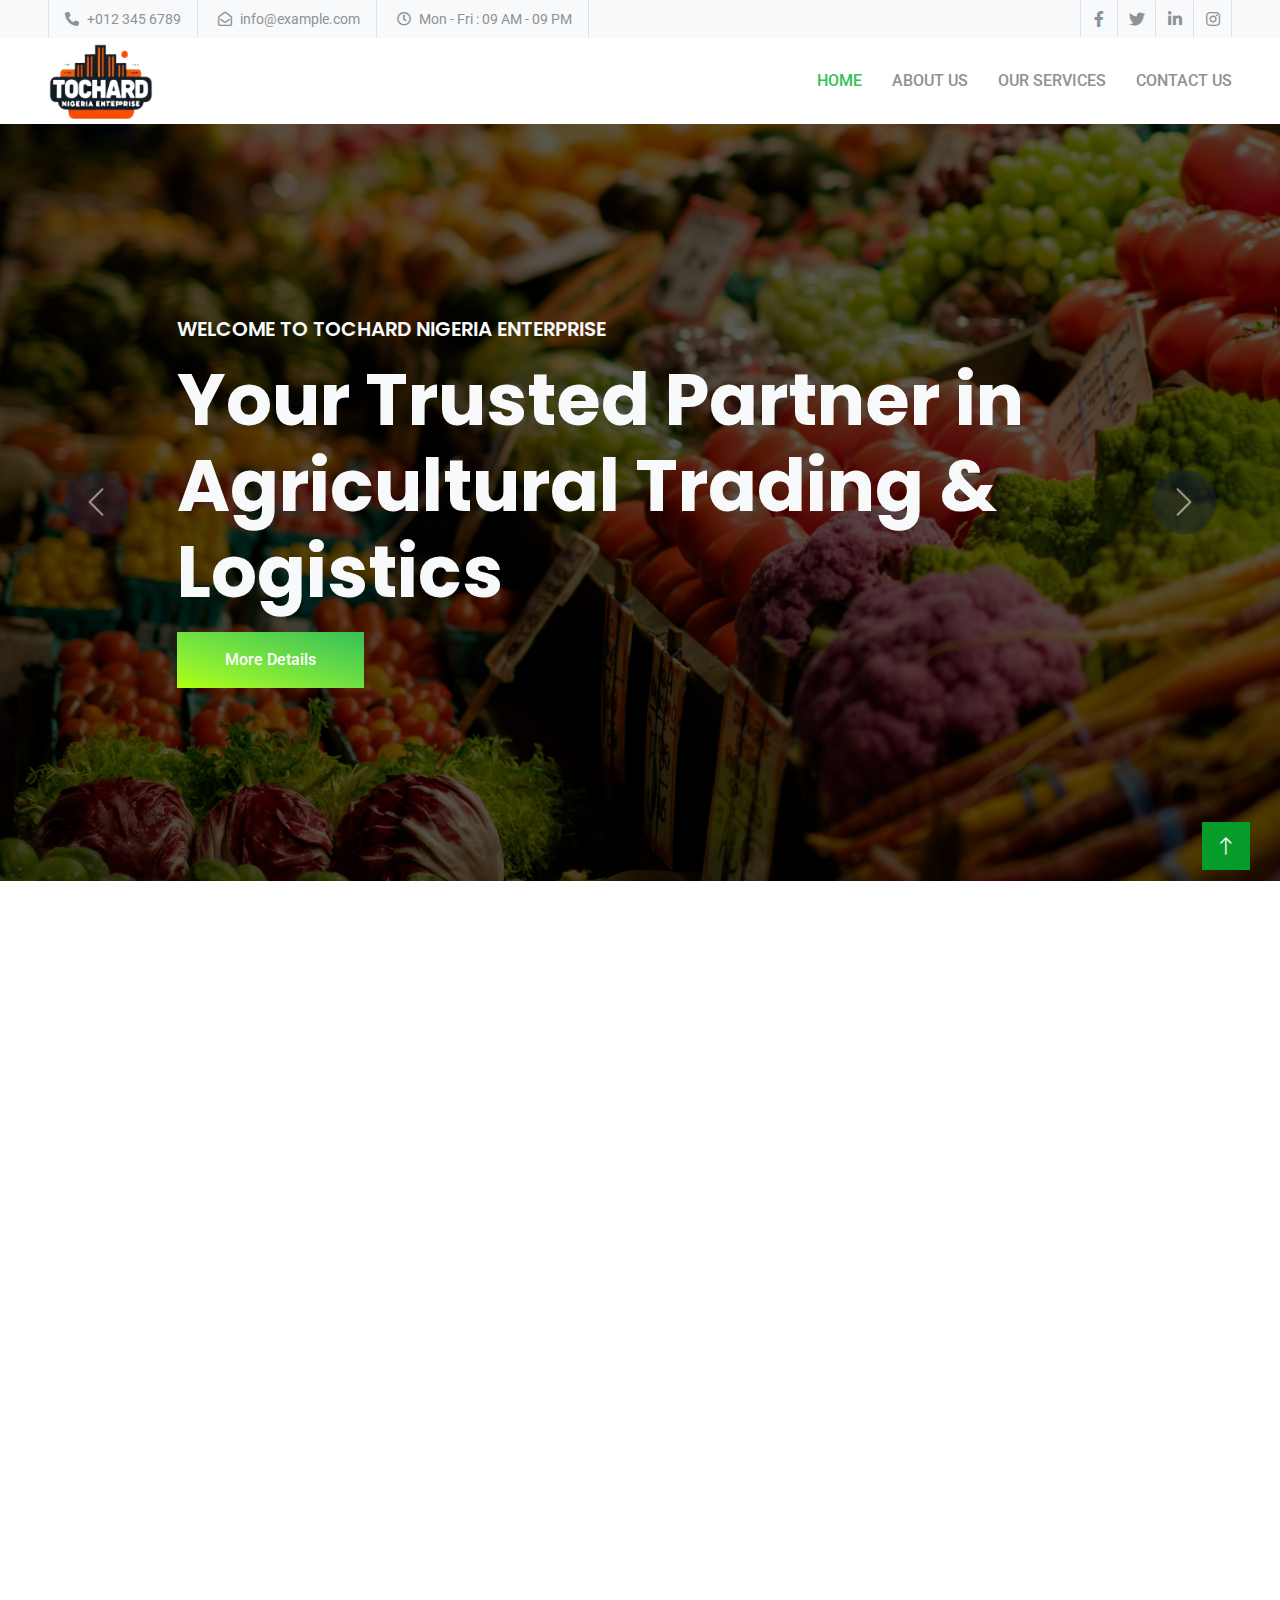
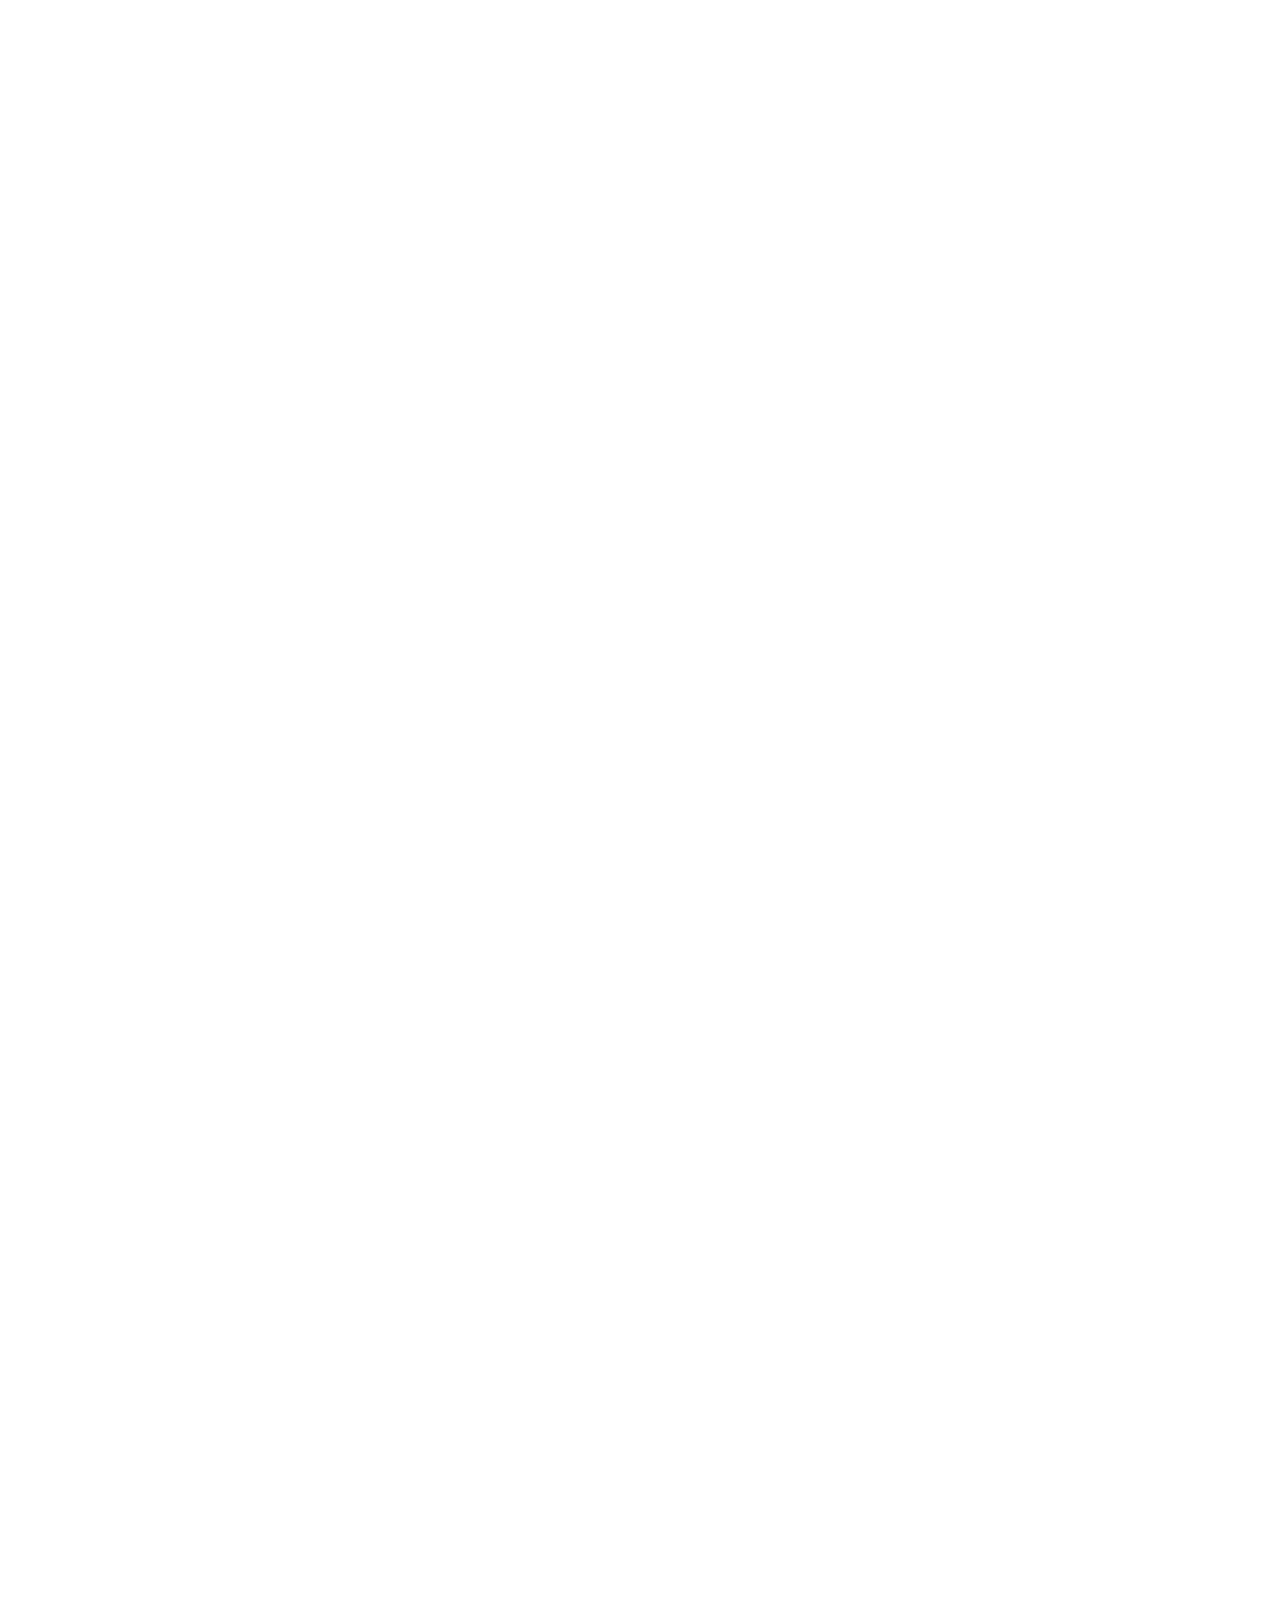
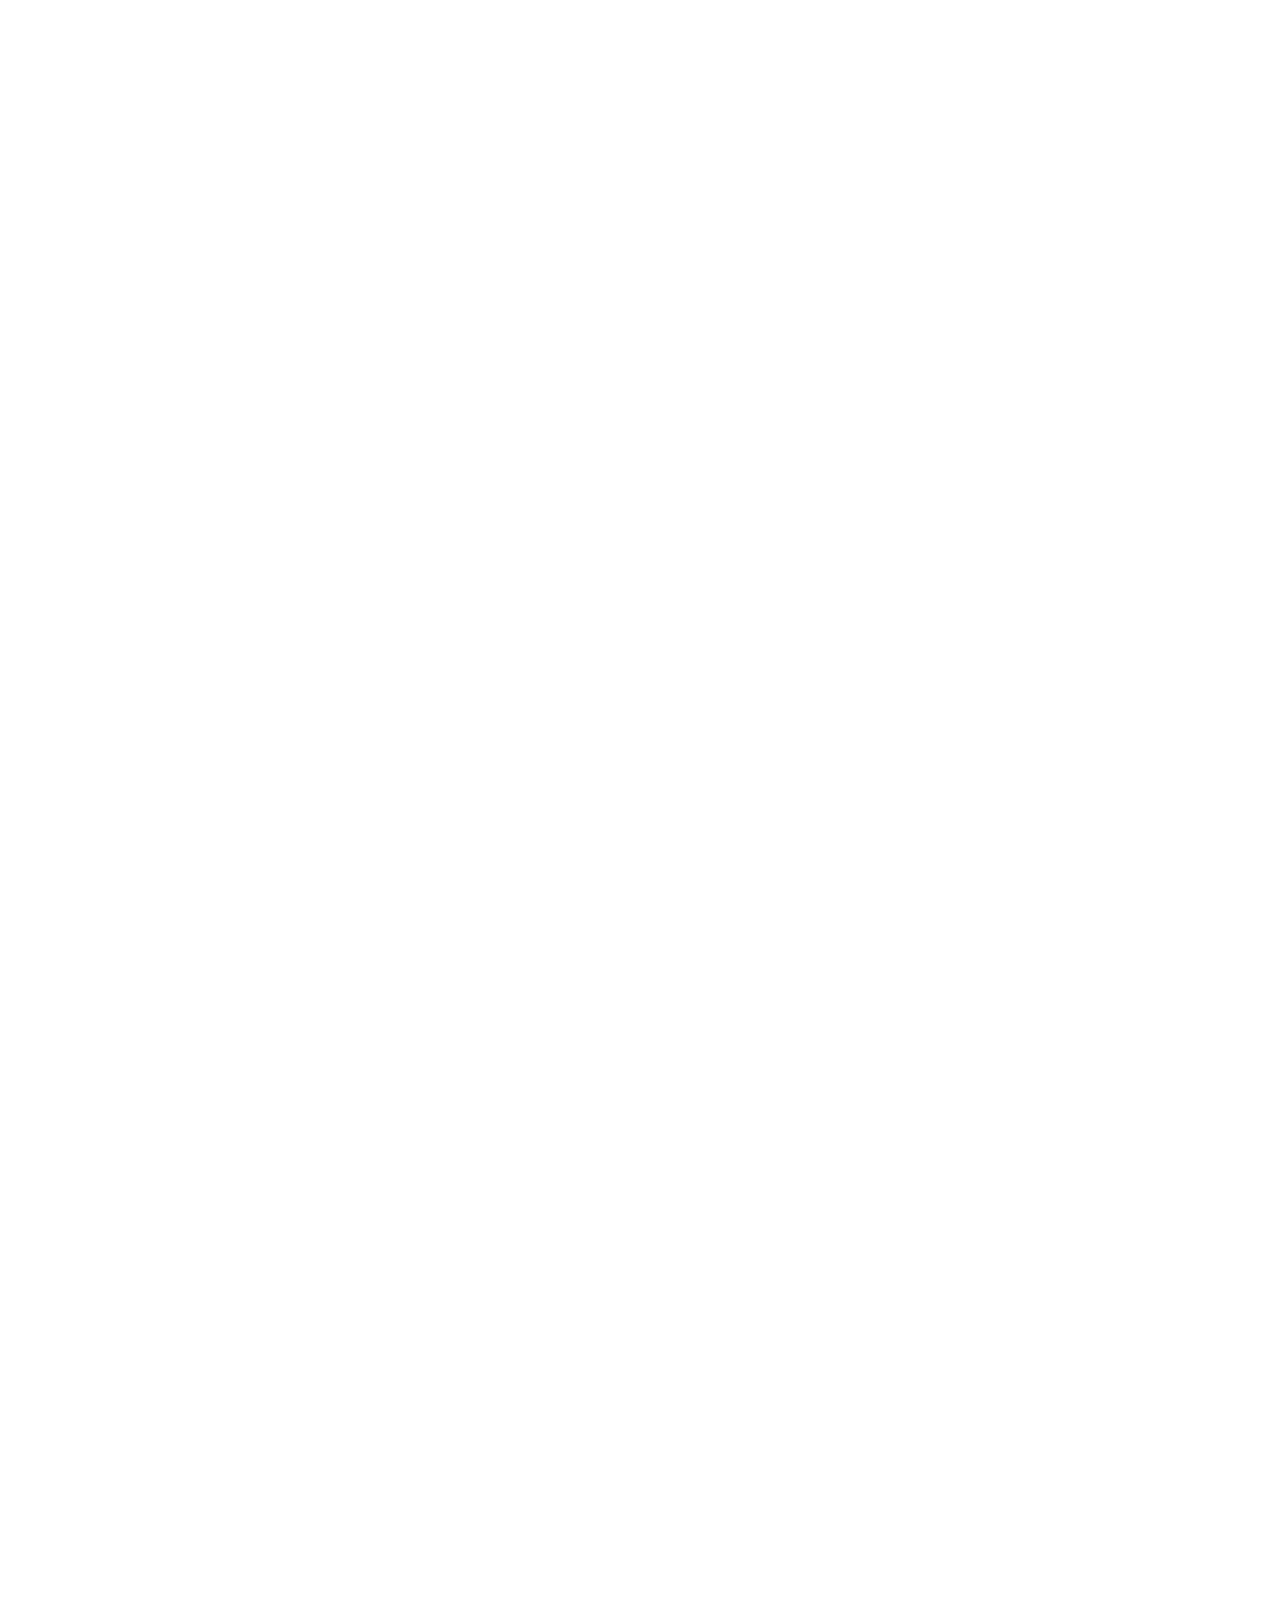
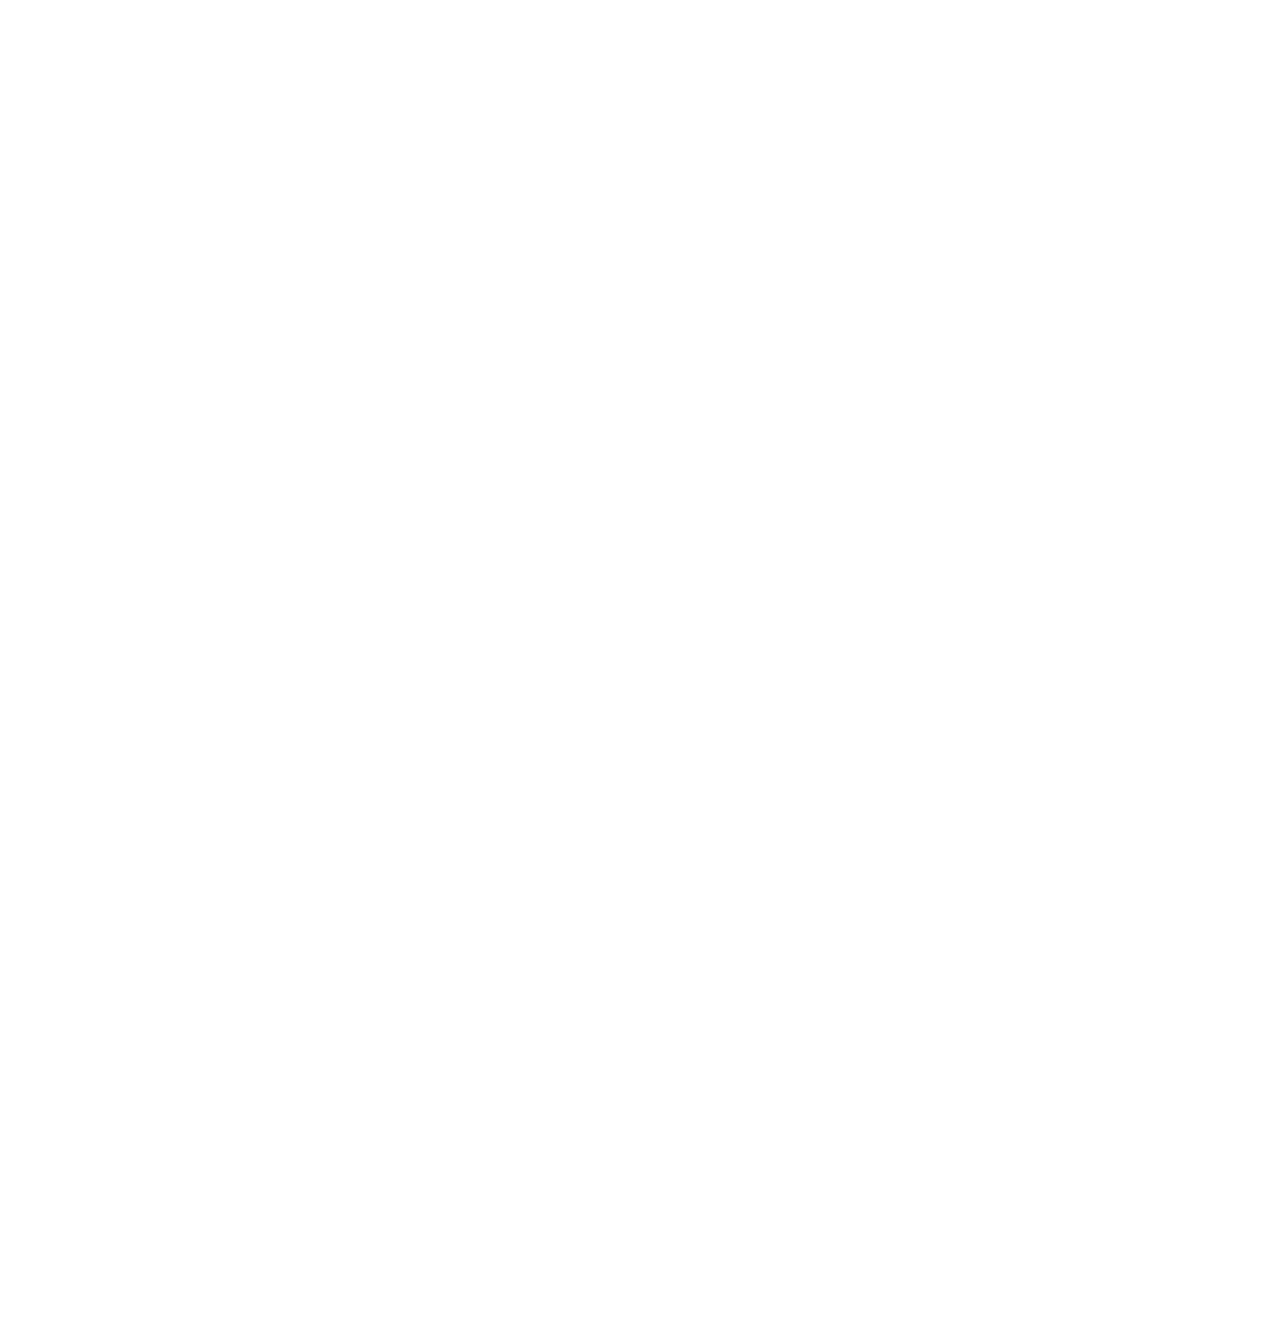
<file: index.html>
<!DOCTYPE html>
<html lang="en">
  <head>
    <meta charset="utf-8" />
    <title>Tochard Nigeria Enterprise</title>
    <meta content="width=device-width, initial-scale=1.0" name="viewport" />
    <meta content="" name="keywords" />
    <meta content="" name="description" />

    <!-- Favicon -->
    <link href="img/favicon.ico" rel="icon" />

    <!-- Google Web Fonts -->
    <link rel="preconnect" href="https://fonts.googleapis.com" />
    <link rel="preconnect" href="https://fonts.gstatic.com" crossorigin />
    <link
      href="https://fonts.googleapis.com/css2?family=Roboto:wght@400;500&family=Poppins:wght@600;700&display=swap"
      rel="stylesheet"
    />

    <!-- Icon Font Stylesheet -->
    <link
      href="https://cdnjs.cloudflare.com/ajax/libs/font-awesome/5.10.0/css/all.min.css"
      rel="stylesheet"
    />
    <link
      href="https://cdn.jsdelivr.net/npm/bootstrap-icons@1.4.1/font/bootstrap-icons.css"
      rel="stylesheet"
    />

    <!-- Libraries Stylesheet -->
    <link href="lib/animate/animate.min.css" rel="stylesheet" />
    <link href="lib/owlcarousel/assets/owl.carousel.min.css" rel="stylesheet" />

    <!-- Customized Bootstrap Stylesheet -->
    <link href="css/bootstrap.min.css" rel="stylesheet" />

    <!-- Template Stylesheet -->
    <link href="css/style.css" rel="stylesheet" />
  </head>

  <body>
    <!-- Spinner Start -->
    <!-- <div
      id="spinner"
      class="show bg-white position-fixed translate-middle w-100 vh-100 top-50 start-50 d-flex align-items-center justify-content-center"
    >
      <div class="spinner-grow text-primary" role="status"></div>
    </div> -->
    <!-- Spinner End -->

    <!-- Topbar Start -->
    <div class="container-fluid bg-light p-0">
      <div class="row gx-0 d-none d-lg-flex">
        <div class="col-lg-7 px-5 text-start">
          <div
            class="h-100 d-inline-flex align-items-center border-start border-end px-3"
          >
            <small class="fa fa-phone-alt me-2"></small>
            <small>+012 345 6789</small>
          </div>
          <div class="h-100 d-inline-flex align-items-center border-end px-3">
            <small class="far fa-envelope-open me-2"></small>
            <small>info@example.com</small>
          </div>
          <div class="h-100 d-inline-flex align-items-center border-end px-3">
            <small class="far fa-clock me-2"></small>
            <small>Mon - Fri : 09 AM - 09 PM</small>
          </div>
        </div>
        <div class="col-lg-5 px-5 text-end">
          <div class="h-100 d-inline-flex align-items-center">
            <a class="btn btn-square border-end border-start" href=""
              ><i class="fab fa-facebook-f"></i
            ></a>
            <a class="btn btn-square border-end" href=""
              ><i class="fab fa-twitter"></i
            ></a>
            <a class="btn btn-square border-end" href=""
              ><i class="fab fa-linkedin-in"></i
            ></a>
            <a class="btn btn-square border-end" href=""
              ><i class="fab fa-instagram"></i
            ></a>
          </div>
        </div>
      </div>
    </div>
    <!-- Topbar End -->

    <!-- Navbar Start -->
    <nav
      class="navbar navbar-expand-lg bg-white navbar-light sticky-top px-4 px-lg-5 py-lg-0"
    >
      <a href="index.html" class="navbar-brand d-flex align-items-center">
        <h1 class="m-0">
          <img src="./img/logo.png" class="logo"/>
        </h1>
      </a>
      <button
        type="button"
        class="navbar-toggler"
        data-bs-toggle="collapse"
        data-bs-target="#navbarCollapse"
      >
        <span class="navbar-toggler-icon"></span>
      </button>
      <div class="collapse navbar-collapse" id="navbarCollapse">
        <div class="navbar-nav ms-auto py-3 py-lg-0">
          <a href="index.html" class="nav-item nav-link active">Home</a>
          <a href="about.html" class="nav-item nav-link">About Us</a>
          <a href="service.html" class="nav-item nav-link">Our Services</a>
          <!-- <div class="nav-item dropdown">
            <a
              href="#"
              class="nav-link dropdown-toggle"
              data-bs-toggle="dropdown"
              >Pages</a
            >
            <div class="dropdown-menu bg-light m-0">
              <a href="feature.html" class="dropdown-item">Features</a>
              <a href="appointment.html" class="dropdown-item">Appointment</a>
              <a href="team.html" class="dropdown-item">Our Team</a>
              <a href="testimonial.html" class="dropdown-item">Testimonial</a>
              <a href="404.html" class="dropdown-item">404 Page</a>
            </div>
          </div> -->
          <a href="contact.html" class="nav-item nav-link">Contact Us</a>
        </div>
      </div>
    </nav>
    <!-- Navbar End -->

    <!-- Carousel Start -->
    <div class="container-fluid p-0 mb-5 wow fadeIn" data-wow-delay="0.1s">
      <div id="header-carousel" class="carousel slide" data-bs-ride="carousel">
        <div class="carousel-inner">
          <div class="carousel-item active">
            <img class="w-100" src="img/carousel-1.jpg" alt="Image" />
            <div class="carousel-caption">
              <div class="container">
                <div class="row justify-content-center">
                  <div class="col-12 col-lg-10">
                    <h5
                      class="text-light text-uppercase mb-3 animated slideInDown"
                    >
                      Welcome to Tochard Nigeria Enterprise
                    </h5>
                    <h1 class="display-2 text-light mb-3 animated slideInDown">
                      Your Trusted Partner in Agricultural Trading & Logistics
                    </h1>
                    <a href="" class="btn btn-primary py-3 px-5 my-button"
                      >More Details</a
                    >
                  </div>
                </div>
              </div>
            </div>
          </div>
          <div class="carousel-item">
            <img class="w-100" src="img/carousel-2.jpg" alt="Image" />
            <div class="carousel-caption">
              <div class="container">
                <div class="row justify-content-center">
                  <div class="col-12 col-lg-10">
                    <h5
                      class="text-light text-uppercase mb-3 animated slideInDown"
                    >
                      Welcome to Tochard Nigeria Enterprise
                    </h5>
                    <h1 class="display-2 text-light mb-3 animated slideInDown">
                      Quality-Driven Procurement and Logistics Solutions in Agriculture
                    </h1>
                    <a href="" class="btn btn-primary py-3 px-5 my-button"
                      >More Details</a
                    >
                  </div>
                </div>
              </div>
            </div>
          </div>
        </div>
        <button
          class="carousel-control-prev"
          type="button"
          data-bs-target="#header-carousel"
          data-bs-slide="prev"
        >
          <span class="carousel-control-prev-icon" aria-hidden="true"></span>
          <span class="visually-hidden">Previous</span>
        </button>
        <button
          class="carousel-control-next"
          type="button"
          data-bs-target="#header-carousel"
          data-bs-slide="next"
        >
          <span class="carousel-control-next-icon" aria-hidden="true"></span>
          <span class="visually-hidden">Next</span>
        </button>
      </div>
    </div>
    <!-- Carousel End -->

    <!-- About Start -->
    <div class="container-xxl py-5">
      <div class="container">
        <div class="row g-5">
          <div class="col-lg-6 wow fadeInUp" data-wow-delay="0.1s">
            <div
              class="position-relative overflow-hidden ps-5 pt-5 h-100"
              style="min-height: 400px"
            >
              <img
                class="position-absolute w-100 h-100"
                src="img/selling.jpg"
                alt=""
                style="object-fit: cover"
              />
              <div
                class="position-absolute top-0 start-0 bg-white pe-3 pb-3"
                style="width: 200px; height: 200px"
              >
                <div
                  class="d-flex flex-column justify-content-center text-center bg-primary h-100 p-3 bg-gradient"
                >
                  <h1 class="text-white">>500</h1>
                  <h4 class="text-white">Customers</h4>
                </div>
              </div>
            </div>
          </div>
          <div class="col-lg-6 wow fadeInUp" data-wow-delay="0.5s">
            <div class="h-100">
              <div class="border-start border-5 border-primary ps-4 mb-5 border-primary-new">
                <h6 class="text-body text-uppercase mb-2">About Us</h6>
                <h1 class="display-6 mb-0">
                  Bringing Quality Agricultural Products and Logistics Together
                </h1>
              </div>
              <p>
                Tochard Nigeria Enterprise is a business that engages in various trading and logistics operations. The company primarily deals with the procurement and sale of agricultural products like cassava and is exploring opportunities in the cocoa industry.
              </p>
              <p class="mb-4">
                In addition to trading, Tochard handles logistics, including managing transportation and overseeing field officers who ensure the quality and delivery of go
              </p>
              <div class="border-top mt-4 pt-4">
                <div class="row g-4">
                  <div class="col-sm-4 d-flex wow fadeIn" data-wow-delay="0.1s">
                    <i
                      class="fa fa-check fa-2x text-primary flex-shrink-0 me-3"
                    ></i>
                    <h6 class="mb-0">Ontime at services</h6>
                  </div>
                  <div class="col-sm-4 d-flex wow fadeIn" data-wow-delay="0.3s">
                    <i
                      class="fa fa-check fa-2x text-primary flex-shrink-0 me-3"
                    ></i>
                    <h6 class="mb-0">24/7 hours services</h6>
                  </div>
                  <div class="col-sm-4 d-flex wow fadeIn" data-wow-delay="0.5s">
                    <i
                      class="fa fa-check fa-2x text-primary flex-shrink-0 me-3"
                    ></i>
                    <h6 class="mb-0">Verified professionals</h6>
                  </div>
                </div>
              </div>
            </div>
          </div>
        </div>
      </div>
    </div>
    <!-- About End -->

    <!-- Facts Start -->
    <div class="container-fluid my-5 p-0">
      <div class="row g-0">
        <div class="col-xl-3 col-sm-6 wow fadeIn" data-wow-delay="0.1s">
          <div class="position-relative">
            <img class="img-fluid w-100 fact-image" src="img/argriculture.jpg" alt="" />
            <div class="facts-overlay">
              <h1 class="display-1">01</h1>
              <h4 class="text-white mb-3">Agriculture</h4>
              <!-- <p class="text-white">
                Aliqu diam amet diam et eos erat ipsum lorem stet lorem sit
                clita duo justo erat amet
              </p> -->
            </div>
          </div>
        </div>
        <div class="col-xl-3 col-sm-6 wow fadeIn" data-wow-delay="0.3s">
          <div class="position-relative">
            <img class="img-fluid w-100 fact-image" src="img/logistics.jpg" alt="" />
            <div class="facts-overlay">
              <h1 class="display-1">02</h1>
              <h4 class="text-white mb-3">Logistics</h4>
              <!-- <p class="text-white">
                Aliqu diam amet diam et eos erat ipsum lorem stet lorem sit
                clita duo justo erat amet
              </p> -->
            </div>
          </div>
        </div>
        <div class="col-xl-3 col-sm-6 wow fadeIn" data-wow-delay="0.5s">
          <div class="position-relative">
            <img class="img-fluid w-100 fact-image" src="img/selling.jpg" alt="" />
            <div class="facts-overlay">
              <h1 class="display-1">03</h1>
              <h4 class="text-white mb-3">Selling</h4>
              <!-- <p class="text-white">
                Aliqu diam amet diam et eos erat ipsum lorem stet lorem sit
                clita duo justo erat amet
              </p> -->
            </div>
          </div>
        </div>
        <div class="col-xl-3 col-sm-6 wow fadeIn" data-wow-delay="0.7s">
          <div class="position-relative">
            <img class="img-fluid w-100 fact-image" src="img/buying.jpg" alt="" />
            <div class="facts-overlay">
              <h1 class="display-1">04</h1>
              <h4 class="text-white mb-3">Buying</h4>
              <!-- <p class="text-white">
                Aliqu diam amet diam et eos erat ipsum lorem stet lorem sit
                clita duo justo erat amet
              </p> -->
            </div>
          </div>
        </div>
      </div>
    </div>
    <!-- Facts End -->

    <!-- Features Start -->
    <div class="container-xxl py-5">
      <div class="container">
        <div class="row g-5">
          <div class="col-lg-6 wow fadeInUp" data-wow-delay="0.1s">
            <div class="border-start border-5 border-primary ps-4 mb-5">
              <h6 class="text-body text-uppercase mb-2">Why Choose Us!</h6>
              <h1 class="display-6 mb-0">
                Our Specialization And Company Features
              </h1>
            </div>
            <p class="mb-5">
             
At Tochard Nigeria Enterprise, we are dedicated to solving hunger and fostering sustainable growth by bridging the gap between farmers and consumers. Through our innovative approach to sourcing and delivering quality farm produce, we ensure access to essential food items while empowering local agricultural communities.

            </p>
            <div class="row gy-5 gx-4">
              <div class="col-sm-6 wow fadeIn" data-wow-delay="0.1s">
                <div class="d-flex align-items-center mb-3">
                  <i
                    class="fa fa-check fa-2x text-primary flex-shrink-0 me-3"
                  ></i>
                  <h6 class="mb-0">Tackling Hunger Through Agriculture</h6>
                </div>
                <span
                  >Our mission is to contribute to food security by ensuring the availability and accessibility of high-quality farm produce.                  </span
                >
              </div>
              <div class="col-sm-6 wow fadeIn" data-wow-delay="0.2s">
                <div class="d-flex align-items-center mb-3">
                  <i
                    class="fa fa-check fa-2x text-primary flex-shrink-0 me-3"
                  ></i>
                  <h6 class="mb-0">Comprehensive Agricultural Services</h6>
                </div>
                <span
                  >We provide end-to-end solutions that integrate sourcing, supply, and delivery of farm produce across Nigeria.
                  </span
                >
              </div>
              <div class="col-sm-6 wow fadeIn" data-wow-delay="0.3s">
                <div class="d-flex align-items-center mb-3">
                  <i
                    class="fa fa-check fa-2x text-primary flex-shrink-0 me-3"
                  ></i>
                  <h6 class="mb-0">Unmatched Expertise</h6>
                </div>
                <span
                  >With years of experience in agriculture, we deliver tailored solutions that address critical challenges in the food supply chain.
                  </span
                >
              </div>
              <div class="col-sm-6 wow fadeIn" data-wow-delay="0.4s">
                <div class="d-flex align-items-center mb-3">
                  <i
                    class="fa fa-check fa-2x text-primary flex-shrink-0 me-3"
                  ></i>
                  <h6 class="mb-0">Customer-Centric Approach</h6>
                </div>
                <span
                  >Building long-term relationships is at the heart of our operations. We prioritize transparency, reliability, and exceeding client expectations.
                  </span
                >
              </div>
              <div class="col-sm-6 wow fadeIn" data-wow-delay="0.1s">
                <div class="d-flex align-items-center mb-3">
                  <i
                    class="fa fa-check fa-2x text-primary flex-shrink-0 me-3"
                  ></i>
                  <h6 class="mb-0">Affordable and Sustainable Solutions</h6>
                </div>
                <span
                  >Our services are designed to maximize value for our clients while promoting eco-friendly and sustainable practices.</span
                >
              </div>
            </div>
          </div>
          <div class="col-lg-6 wow fadeInUp" data-wow-delay="0.5s">
            <div
              class="position-relative overflow-hidden ps-5 pt-5 h-100"
              style="min-height: 400px"
            >
              <img
                class="position-absolute w-100 h-100"
                src="img/feature.jpg"
                alt=""
                style="object-fit: cover"
              />
              <div
                class="position-absolute top-0 start-0 bg-white pe-3 pb-3"
                style="width: 200px; height: 200px"
              >
                <div
                  class="d-flex flex-column justify-content-center text-center bg-primary h-100 p-3 bg-gradient"
                >
                  <h1 class="text-white">25</h1>
                  <h2 class="text-white">Years</h2>
                  <h5 class="text-white mb-0">Experience</h5>
                </div>
              </div>
            </div>
          </div>
        </div>
      </div>
    </div>
    <!-- Features End -->

    <!-- Service Start -->
    <div class="container-xxl py-5">
      <div class="container">
        <div class="row g-5 align-items-end mb-5">
          <div class="col-lg-6 wow fadeInUp" data-wow-delay="0.1s">
            <div class="border-start border-5 border-primary ps-4">
              <h6 class="text-body text-uppercase mb-2">Our Services</h6>
              <h1 class="display-6 mb-0">
                Agricultural Trading and Logistics Solutions
              </h1>
            </div>
          </div>
          <!-- <div class="col-lg-6 text-lg-end wow fadeInUp" data-wow-delay="0.3s">
            <a class="btn btn-primary py-3 px-5" href="">More Services</a>
          </div> -->
        </div>
        <div class="row g-4">
          <div class="col-lg-4 col-md-6 wow fadeInUp" data-wow-delay="0.1s">
            <div class="service-item bg-light overflow-hidden h-100">
              <img class="img-fluid service-image" src="img/service-1.jpg" alt="" />
              <div class="service-text position-relative text-center h-100 p-4">
                <h5 class="mb-3">Farm Produce Sourcing and Supply</h5>
                <p>
                  Partnering with local farmers to source and deliver high-quality staples such as cassava, yams, and other essential crops, ensuring food security and availability.
                </p>
                <a class="small" href=""
                  >READ MORE<i class="fa fa-arrow-right ms-3"></i
                ></a>
              </div>
            </div>
          </div>
          <div class="col-lg-4 col-md-6 wow fadeInUp" data-wow-delay="0.3s">
            <div class="service-item bg-light overflow-hidden h-100">
              <img class="img-fluid service-image" src="img/service-2.jpg" alt="" />
              <div class="service-text position-relative text-center h-100 p-4">
                <h5 class="mb-3">Consultation and Advisory</h5>
                <p>
                  Offering expert insights to optimize agricultural processes and supply chain operations, driving growth for farmers and businesses alike.
                </p>
                <a class="small" href=""
                  >READ MORE<i class="fa fa-arrow-right ms-3"></i
                ></a>
              </div>
            </div>
          </div>
        </div>
      </div>
    </div>
    <!-- Service End -->

    <!-- Appointment Start -->
    <div
      class="container-fluid appointment my-5 py-5 wow fadeIn"
      data-wow-delay="0.1s"
    >
      <div class="container py-5">
        <div class="row g-5">
          <div class="col-lg-5 col-md-6 wow fadeIn" data-wow-delay="0.3s">
            <div class="border-start border-5 border-primary ps-4 mb-5">
              <h6 class="text-white text-uppercase mb-2">Appointment</h6>
              <h1 class="display-6 text-white mb-0">
                A Company Involved In Agricultural Trading & Logistics
              </h1>
            </div>
            <p class="text-white mb-0">
              Feel free to reach out or send us a message here. We're always happy to connect! 📩
            </p>
          </div>
          <div class="col-lg-7 col-md-6 wow fadeIn" data-wow-delay="0.5s">
            <form>
              <div class="row g-3">
                <div class="col-sm-6">
                  <div class="form-floating">
                    <input
                      type="text"
                      class="form-control bg-dark border-0"
                      id="gname"
                      placeholder="Gurdian Name"
                    />
                    <label for="gname">Your Name</label>
                  </div>
                </div>
                <div class="col-sm-6">
                  <div class="form-floating">
                    <input
                      type="email"
                      class="form-control bg-dark border-0"
                      id="gmail"
                      placeholder="Gurdian Email"
                    />
                    <label for="gmail">Your Email</label>
                  </div>
                </div>
                <div class="col-sm-6">
                  <div class="form-floating">
                    <input
                      type="text"
                      class="form-control bg-dark border-0"
                      id="cname"
                      placeholder="Child Name"
                    />
                    <label for="cname">Your Mobile</label>
                  </div>
                </div>
                <div class="col-sm-6">
                  <div class="form-floating">
                    <input
                      type="text"
                      class="form-control bg-dark border-0"
                      id="cage"
                      placeholder="Child Age"
                    />
                    <label for="cage">Service Type</label>
                  </div>
                </div>
                <div class="col-12">
                  <div class="form-floating">
                    <textarea
                      class="form-control bg-dark border-0"
                      placeholder="Leave a message here"
                      id="message"
                      style="height: 100px"
                    ></textarea>
                    <label for="message">Message</label>
                  </div>
                </div>
                <div class="col-12">
                  <button class="btn btn-primary w-100 py-3" type="submit">
                    Get Appointment
                  </button>
                </div>
              </div>
            </form>
          </div>
        </div>
      </div>
    </div>
    <!-- Appointment End -->

    <!-- Team Start -->
    <div class="container-xxl py-5">
      <div class="container">
        <div class="row g-5 align-items-end mb-5">
          <div class="col-lg-6 wow fadeInUp" data-wow-delay="0.1s">
            <div class="border-start border-5 border-primary ps-4">
              <h6 class="text-body text-uppercase mb-2">Our Team</h6>
              <h1 class="display-6 mb-0">Our Expert Worker</h1>
            </div>
          </div>
          <div class="col-lg-6 wow fadeInUp" data-wow-delay="0.3s">
            <!-- <p class="mb-0">
              Tempor erat elitr rebum at clita. Diam dolor diam ipsum sit. Aliqu
              diam amet diam et eos. Clita erat ipsum et lorem et sit, sed stet
              lorem sit clita duo justo magna dolore erat amet
            </p> -->
          </div>
        </div>
        <div class="row g-4">
          <div class="col-lg-4 col-md-6 wow fadeInUp" data-wow-delay="0.1s">
            <div class="team-item position-relative">
              <img class="img-fluid team-image" src="img/team-1.jpg" alt="" />
              <div class="team-text bg-white p-4">
                <h5>Dr. Charles Oladeinde</h5>
                <span>Financial director</span>
              </div>
            </div>
          </div>
          <div class="col-lg-4 col-md-6 wow fadeInUp" data-wow-delay="0.1s">
            <div class="team-item position-relative">
              <img class="img-fluid team-image" src="img/team-4.jpg" alt="" />
              <div class="team-text bg-white p-4">
                <h5>Mr. Oladeinde Richard</h5>
                <span>CEO</span>
              </div>
            </div>
          </div>
          <div class="col-lg-4 col-md-6 wow fadeInUp" data-wow-delay="0.3s">
            <div class="team-item position-relative">
              <img class="img-fluid team-image" src="img/team-2.jpg" alt="" />
              <div class="team-text bg-white p-4">
                <h5>Mrs Omodolapo Alumona</h5>
                <span>Secretary</span>
              </div>
            </div>
          </div>
          <div class="col-lg-4 col-md-6 wow fadeInUp" data-wow-delay="0.5s">
            <div class="team-item position-relative">
              <img class="img-fluid team-image" src="img/team-3.jpg" alt="" />
              <div class="team-text bg-white p-4">
                <h5>Mr Shola Charles</h5>
                <span>Head of Operations</span>
              </div>
            </div>
          </div>
         
        </div>
      </div>
    </div>
    <!-- Team End -->

    <!-- Testimonial Start -->
    <!-- <div class="container-xxl py-5">
      <div class="container">
        <div class="row g-5">
          <div class="col-lg-5 wow fadeInUp" data-wow-delay="0.1s">
            <div class="border-start border-5 border-primary ps-4 mb-5">
              <h6 class="text-body text-uppercase mb-2">Testimonial</h6>
              <h1 class="display-6 mb-0">What Our Happy Clients Say!</h1>
            </div>
            <p class="mb-4">
              Diam dolor diam ipsum sit. Aliqu diam amet diam et eos. Clita erat
              ipsum et lorem et sit, sed stet lorem sit clita duo justo magna
              dolore erat amet
            </p>
            <div class="row g-4">
              <div class="col-sm-6">
                <div class="d-flex align-items-center mb-2">
                  <i class="fa fa-users fa-2x text-primary flex-shrink-0"></i>
                  <h1 class="ms-3 mb-0">123+</h1>
                </div>
                <h5 class="mb-0">Happy Clients</h5>
              </div>
              <div class="col-sm-6">
                <div class="d-flex align-items-center mb-2">
                  <i class="fa fa-check fa-2x text-primary flex-shrink-0"></i>
                  <h1 class="ms-3 mb-0">123+</h1>
                </div>
                <h5 class="mb-0">Projects Done</h5>
              </div>
            </div>
          </div>
          <div class="col-lg-7 wow fadeInUp" data-wow-delay="0.5s">
            <div class="owl-carousel testimonial-carousel">
              <div class="testimonial-item">
                <img
                  class="img-fluid mb-4"
                  src="img/testimonial-1.jpg"
                  alt=""
                />
                <p class="fs-5">
                  Dolores sed duo clita tempor justo dolor et stet lorem kasd
                  labore dolore lorem ipsum. At lorem lorem magna ut et, nonumy
                  et labore et tempor diam tempor erat.
                </p>
                <div
                  class="bg-primary mb-3"
                  style="width: 60px; height: 5px"
                ></div>
                <h5>Client Name</h5>
                <span>Profession</span>
              </div>
              <div class="testimonial-item">
                <img
                  class="img-fluid mb-4"
                  src="img/testimonial-2.jpg"
                  alt=""
                />
                <p class="fs-5">
                  Dolores sed duo clita tempor justo dolor et stet lorem kasd
                  labore dolore lorem ipsum. At lorem lorem magna ut et, nonumy
                  et labore et tempor diam tempor erat.
                </p>
                <div
                  class="bg-primary mb-3"
                  style="width: 60px; height: 5px"
                ></div>
                <h5>Client Name</h5>
                <span>Profession</span>
              </div>
            </div>
          </div>
        </div>
      </div>
    </div> -->
    <!-- Testimonial End -->

    <!-- Footer Start -->
    <div
      class="container-fluid bg-dark footer mt-5 pt-5 wow fadeIn"
      data-wow-delay="0.1s"
    >
      <div class="container py-5">
        <div class="row g-5">
          <div class="col-lg-3 col-md-6">
            <h1 class="text-white mb-4">
              <img src="./img/logo.png" class="logo"/>
            </h1>
            <p>
              Your Trusted Partner in Agricultural Trading & Logistics
            </p>
            <div class="d-flex pt-2">
              <a class="btn btn-square btn-outline-primary me-1" href=""
                ><i class="fab fa-twitter"></i
              ></a>
              <a class="btn btn-square btn-outline-primary me-1" href=""
                ><i class="fab fa-facebook-f"></i
              ></a>
              <a class="btn btn-square btn-outline-primary me-1" href=""
                ><i class="fab fa-youtube"></i
              ></a>
              <a class="btn btn-square btn-outline-primary me-0" href=""
                ><i class="fab fa-linkedin-in"></i
              ></a>
            </div>
          </div>
          <div class="col-lg-3 col-md-6">
            <h4 class="text-light mb-4">Address</h4>
            <p>
              <i class="fa fa-map-marker-alt me-3"></i>123 Street, New York, USA
            </p>
            <p><i class="fa fa-phone-alt me-3"></i>+012 345 67890</p>
            <p><i class="fa fa-envelope me-3"></i>info@example.com</p>
          </div>
          <div class="col-lg-3 col-md-6">
            <h4 class="text-light mb-4">Quick Links</h4>
            <a class="btn btn-link" href="">About Us</a>
            <a class="btn btn-link" href="">Contact Us</a>
            <a class="btn btn-link" href="">Our Services</a>
            <a class="btn btn-link" href="">Terms & Condition</a>
            <a class="btn btn-link" href="">Support</a>
          </div>
          <!-- <div class="col-lg-3 col-md-6">
            <h4 class="text-light mb-4">Newsletter</h4>
            <p>Dolor amet sit justo amet elitr clita ipsum elitr est.</p>
            <div class="position-relative mx-auto" style="max-width: 400px">
              <input
                class="form-control bg-transparent w-100 py-3 ps-4 pe-5"
                type="text"
                placeholder="Your email"
              />
              <button
                type="button"
                class="btn btn-primary py-2 position-absolute top-0 end-0 mt-2 me-2"
              >
                SignUp
              </button>
            </div>
          </div> -->
        </div>
      </div>
      <div class="container-fluid copyright">
        <div class="container">
          <div class="row">
            <div class="col-md-6 text-center text-md-start mb-3 mb-md-0">
              &copy; <a href="#">Tochard</a>, All Right Reserved.
            </div>
          </div>
        </div>
      </div>
    </div>
    <!-- Footer End -->

    <!-- Back to Top -->
    <a href="#" class="btn btn-lg btn-primary btn-lg-square back-to-top"
      ><i class="bi bi-arrow-up"></i
    ></a>

    <!-- JavaScript Libraries -->
    <script src="https://code.jquery.com/jquery-3.4.1.min.js"></script>
    <script src="https://cdn.jsdelivr.net/npm/bootstrap@5.0.0/dist/js/bootstrap.bundle.min.js"></script>
    <script src="lib/wow/wow.min.js"></script>
    <script src="lib/easing/easing.min.js"></script>
    <script src="lib/waypoints/waypoints.min.js"></script>
    <script src="lib/owlcarousel/owl.carousel.min.js"></script>

    <!-- Template Javascript -->
    <script src="js/main.js"></script>
  </body>
</html>
</file>
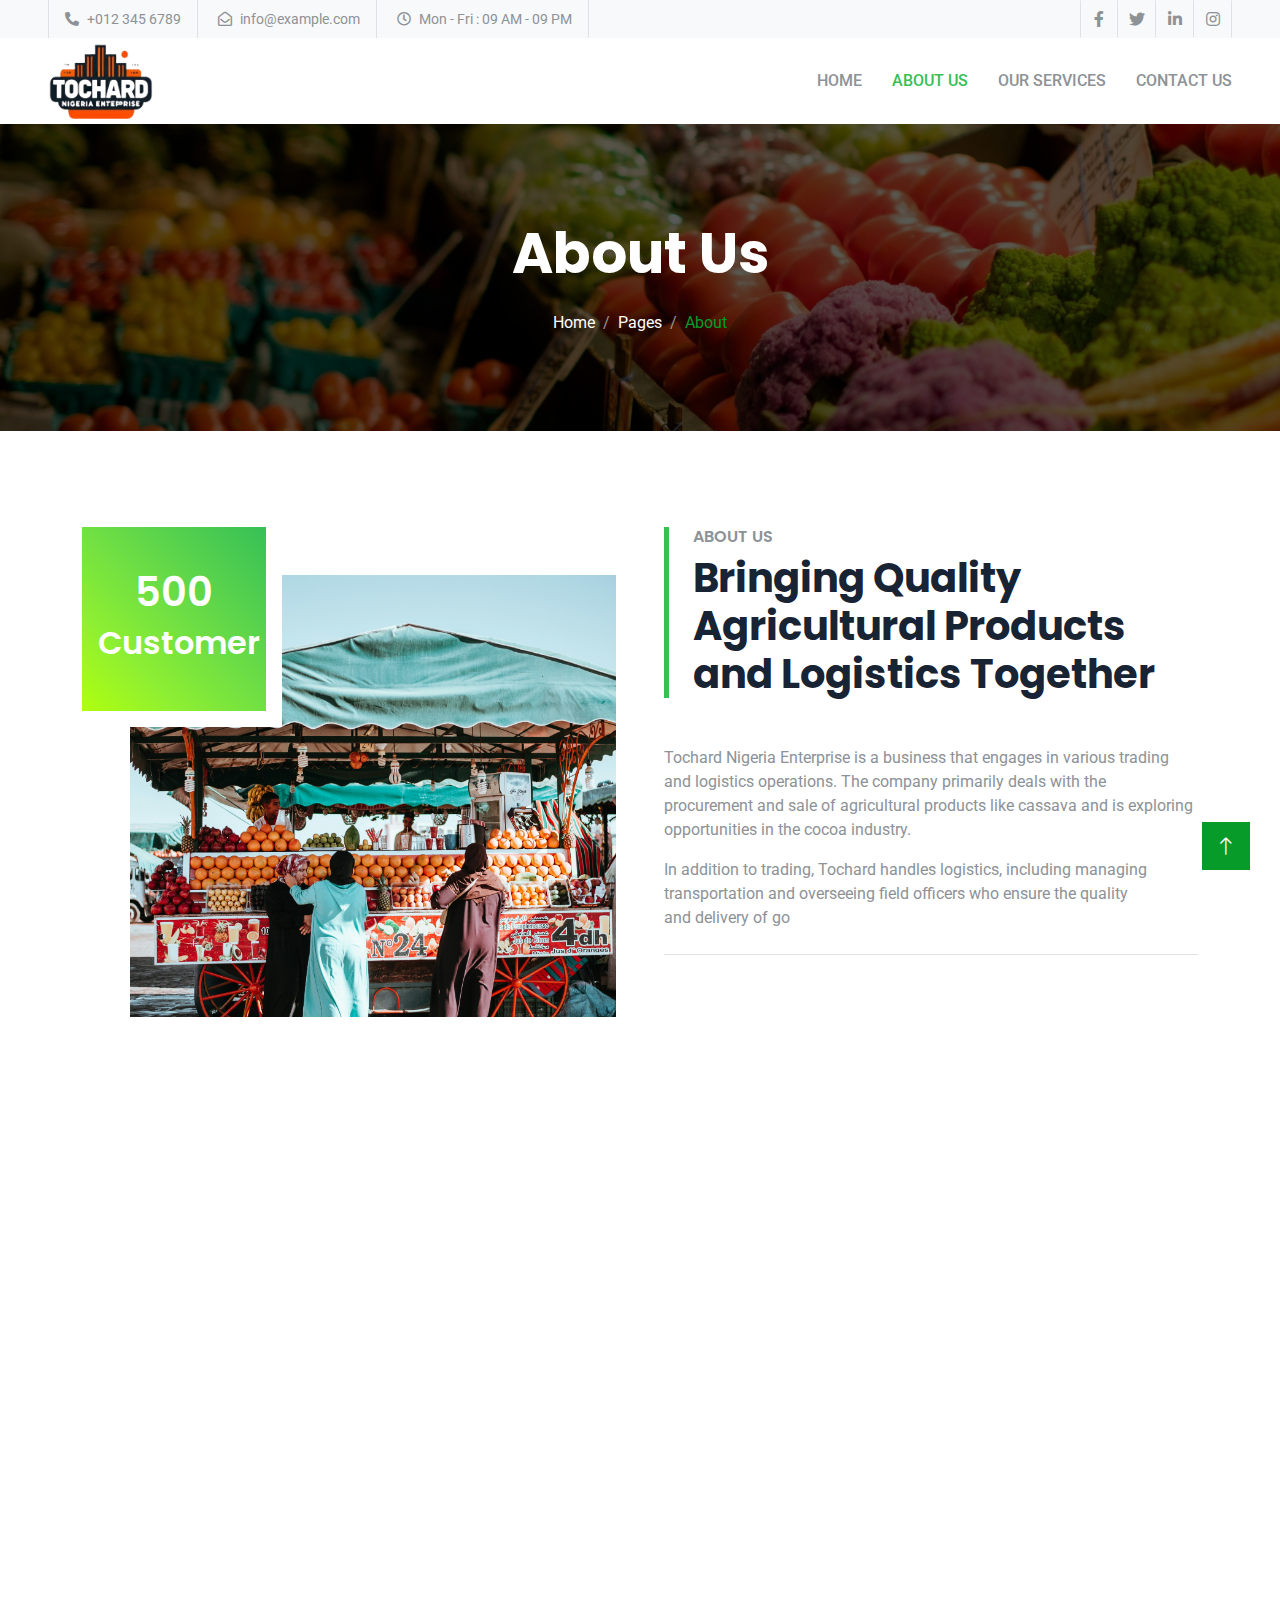
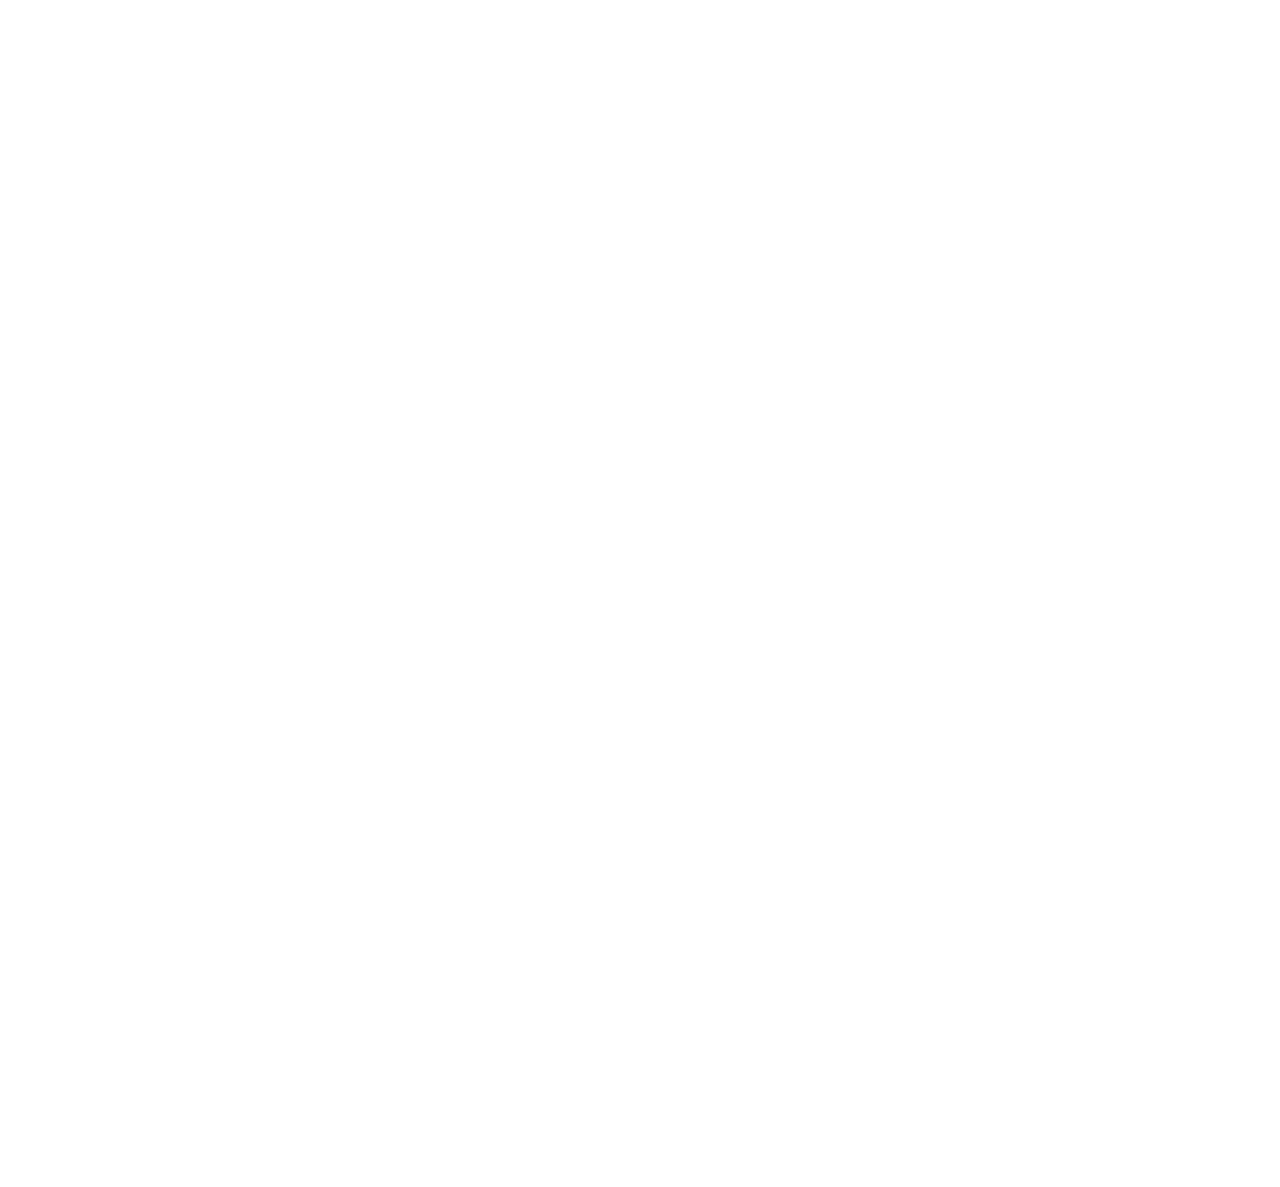
<file: about.html>
<!DOCTYPE html>
<html lang="en">
  <head>
    <meta charset="utf-8" />
    <title>Tochard Nigeria Enterprise</title>
    <meta content="width=device-width, initial-scale=1.0" name="viewport" />
    <meta content="" name="keywords" />
    <meta content="" name="description" />

    <!-- Favicon -->
    <link href="img/favicon.ico" rel="icon" />

    <!-- Google Web Fonts -->
    <link rel="preconnect" href="https://fonts.googleapis.com" />
    <link rel="preconnect" href="https://fonts.gstatic.com" crossorigin />
    <link
      href="https://fonts.googleapis.com/css2?family=Roboto:wght@400;500&family=Poppins:wght@600;700&display=swap"
      rel="stylesheet"
    />

    <!-- Icon Font Stylesheet -->
    <link
      href="https://cdnjs.cloudflare.com/ajax/libs/font-awesome/5.10.0/css/all.min.css"
      rel="stylesheet"
    />
    <link
      href="https://cdn.jsdelivr.net/npm/bootstrap-icons@1.4.1/font/bootstrap-icons.css"
      rel="stylesheet"
    />

    <!-- Libraries Stylesheet -->
    <link href="lib/animate/animate.min.css" rel="stylesheet" />
    <link href="lib/owlcarousel/assets/owl.carousel.min.css" rel="stylesheet" />

    <!-- Customized Bootstrap Stylesheet -->
    <link href="css/bootstrap.min.css" rel="stylesheet" />

    <!-- Template Stylesheet -->
    <link href="css/style.css" rel="stylesheet" />
  </head>

  <body>
    <!-- Spinner Start -->
    <div
      id="spinner"
      class="show bg-white position-fixed translate-middle w-100 vh-100 top-50 start-50 d-flex align-items-center justify-content-center"
    >
      <div class="spinner-grow text-primary" role="status"></div>
    </div>
    <!-- Spinner End -->

    <!-- Topbar Start -->
    <div class="container-fluid bg-light p-0">
      <div class="row gx-0 d-none d-lg-flex">
        <div class="col-lg-7 px-5 text-start">
          <div
            class="h-100 d-inline-flex align-items-center border-start border-end px-3"
          >
            <small class="fa fa-phone-alt me-2"></small>
            <small>+012 345 6789</small>
          </div>
          <div class="h-100 d-inline-flex align-items-center border-end px-3">
            <small class="far fa-envelope-open me-2"></small>
            <small>info@example.com</small>
          </div>
          <div class="h-100 d-inline-flex align-items-center border-end px-3">
            <small class="far fa-clock me-2"></small>
            <small>Mon - Fri : 09 AM - 09 PM</small>
          </div>
        </div>
        <div class="col-lg-5 px-5 text-end">
          <div class="h-100 d-inline-flex align-items-center">
            <a class="btn btn-square border-end border-start" href=""
              ><i class="fab fa-facebook-f"></i
            ></a>
            <a class="btn btn-square border-end" href=""
              ><i class="fab fa-twitter"></i
            ></a>
            <a class="btn btn-square border-end" href=""
              ><i class="fab fa-linkedin-in"></i
            ></a>
            <a class="btn btn-square border-end" href=""
              ><i class="fab fa-instagram"></i
            ></a>
          </div>
        </div>
      </div>
    </div>
    <!-- Topbar End -->

    <!-- Navbar Start -->
    <nav
      class="navbar navbar-expand-lg bg-white navbar-light sticky-top px-4 px-lg-5 py-lg-0"
    >
      <a href="index.html" class="navbar-brand d-flex align-items-center">
        <h1 class="m-0">
          <img src="./img/logo.png" class="logo"/>
        </h1>
      </a>
      <button
        type="button"
        class="navbar-toggler"
        data-bs-toggle="collapse"
        data-bs-target="#navbarCollapse"
      >
        <span class="navbar-toggler-icon"></span>
      </button>
      <div class="collapse navbar-collapse" id="navbarCollapse">
        <div class="navbar-nav ms-auto py-3 py-lg-0">
          <a href="index.html" class="nav-item nav-link">Home</a>
          <a href="about.html" class="nav-item nav-link active">About Us</a>
          <a href="service.html" class="nav-item nav-link">Our Services</a>
          <!-- <div class="nav-item dropdown">
            <a
              href="#"
              class="nav-link dropdown-toggle"
              data-bs-toggle="dropdown"
              >Pages</a
            >
            <div class="dropdown-menu bg-light m-0">
              <a href="feature.html" class="dropdown-item">Features</a>
              <a href="appointment.html" class="dropdown-item">Appointment</a>
              <a href="team.html" class="dropdown-item">Our Team</a>
              <a href="testimonial.html" class="dropdown-item">Testimonial</a>
              <a href="404.html" class="dropdown-item">404 Page</a>
            </div>
          </div> -->
          <a href="contact.html" class="nav-item nav-link">Contact Us</a>
        </div>
      </div>
    </nav>
    <!-- Navbar End -->

    <!-- Page Header Start -->
    <div
      class="container-fluid page-header py-5 mb-5 wow fadeIn"
      data-wow-delay="0.1s"
    >
      <div class="container text-center py-5">
        <h1 class="display-4 text-white animated slideInDown mb-4">About Us</h1>
        <nav aria-label="breadcrumb animated slideInDown">
          <ol class="breadcrumb justify-content-center mb-0">
            <li class="breadcrumb-item">
              <a class="text-white" href="#">Home</a>
            </li>
            <li class="breadcrumb-item">
              <a class="text-white" href="#">Pages</a>
            </li>
            <li class="breadcrumb-item text-primary active" aria-current="page">
              About
            </li>
          </ol>
        </nav>
      </div>
    </div>
    <!-- Page Header End -->

    <!-- About Start -->
    <div class="container-xxl py-5">
      <div class="container">
        <div class="row g-5">
          <div class="col-lg-6 wow fadeInUp" data-wow-delay="0.1s">
            <div
              class="position-relative overflow-hidden ps-5 pt-5 h-100"
              style="min-height: 400px"
            >
              <img
                class="position-absolute w-100 h-100"
                src="img/selling.jpg"
                alt=""
                style="object-fit: cover"
              />
              <div
                class="position-absolute top-0 start-0 bg-white pe-3 pb-3"
                style="width: 200px; height: 200px"
              >
                <div
                  class="d-flex flex-column justify-content-center text-center bg-primary h-100 p-3 bg-gradient"
                >
                  <h1 class="text-white">500</h1>
                  <h2 class="text-white">Customer</h2>
                </div>
              </div>
            </div>
          </div>
          <div class="col-lg-6 wow fadeInUp" data-wow-delay="0.5s">
            <div class="h-100">
              <div class="border-start border-5 border-primary ps-4 mb-5">
                <h6 class="text-body text-uppercase mb-2">About Us</h6>
                <h1 class="display-6 mb-0">
                  Bringing Quality Agricultural Products and Logistics Together
                </h1>
              </div>
              <p>
                Tochard Nigeria Enterprise is a business that engages in various trading and logistics operations. The company primarily deals with the procurement and sale of agricultural products like cassava and is exploring opportunities in the cocoa industry.
              </p>
              <p class="mb-4">
                In addition to trading, Tochard handles logistics, including managing transportation and overseeing field officers who ensure the quality and delivery of go
              </p>
              <div class="border-top mt-4 pt-4">
                <div class="row g-4">
                  <div class="col-sm-4 d-flex wow fadeIn" data-wow-delay="0.1s">
                    <i
                      class="fa fa-check fa-2x text-primary flex-shrink-0 me-3"
                    ></i>
                    <h6 class="mb-0">Ontime at services</h6>
                  </div>
                  <div class="col-sm-4 d-flex wow fadeIn" data-wow-delay="0.3s">
                    <i
                      class="fa fa-check fa-2x text-primary flex-shrink-0 me-3"
                    ></i>
                    <h6 class="mb-0">24/7 hours services</h6>
                  </div>
                  <div class="col-sm-4 d-flex wow fadeIn" data-wow-delay="0.5s">
                    <i
                      class="fa fa-check fa-2x text-primary flex-shrink-0 me-3"
                    ></i>
                    <h6 class="mb-0">Verified professionals</h6>
                  </div>
                </div>
              </div>
            </div>
          </div>
        </div>
      </div>
    </div>
    <!-- About End -->

    <!-- Team Start -->
    <div class="container-xxl py-5">
      <div class="container">
        <div class="row g-5 align-items-end mb-5">
          <div class="col-lg-6 wow fadeInUp" data-wow-delay="0.1s">
            <div class="border-start border-5 border-primary ps-4">
              <h6 class="text-body text-uppercase mb-2">Our Team</h6>
              <h1 class="display-6 mb-0">Our Expert Worker</h1>
            </div>
          </div>
          <div class="col-lg-6 wow fadeInUp" data-wow-delay="0.3s">
            <!-- <p class="mb-0">
              Tempor erat elitr rebum at clita. Diam dolor diam ipsum sit. Aliqu
              diam amet diam et eos. Clita erat ipsum et lorem et sit, sed stet
              lorem sit clita duo justo magna dolore erat amet
            </p> -->
          </div>
        </div>
        <div class="row g-4">
          <div class="col-lg-4 col-md-6 wow fadeInUp" data-wow-delay="0.1s">
            <div class="team-item position-relative">
              <img class="img-fluid team-image" src="img/team-1.jpg" alt="" />
              <div class="team-text bg-white p-4">
                <h5>Dr. Charles Oladeinde</h5>
                <span>Financial director</span>
              </div>
            </div>
          </div>
          <div class="col-lg-4 col-md-6 wow fadeInUp" data-wow-delay="0.1s">
            <div class="team-item position-relative">
              <img class="img-fluid team-image" src="img/team-4.jpg" alt="" />
              <div class="team-text bg-white p-4">
                <h5>Mr. Oladeinde Richard</h5>
                <span>CEO</span>
              </div> 
            </div>
          </div>
          <div class="col-lg-4 col-md-6 wow fadeInUp" data-wow-delay="0.3s">
            <div class="team-item position-relative">
              <img class="img-fluid team-image" src="img/team-2.jpg" alt="" />
              <div class="team-text bg-white p-4">
                <h5>Mrs Omodolapo Alumona</h5>
                <span>Secretary</span>
              </div>
            </div>
          </div>
          
          <div class="col-lg-4 col-md-6 wow fadeInUp" data-wow-delay="0.5s">
            <div class="team-item position-relative">
              <img class="img-fluid team-image" src="img/team-3.jpg" alt="" />
              <div class="team-text bg-white p-4">
                <h5>Mr Shola Charles</h5>
                <span>Head of Operations</span>
              </div>
            </div>
          </div>
        </div>
      </div>
    </div>
    <!-- Team End -->

    <!-- Footer Start -->
    <div
      class="container-fluid bg-dark footer mt-5 pt-5 wow fadeIn"
      data-wow-delay="0.1s"
    >
      <div class="container py-5">
        <div class="row g-5">
          <div class="col-lg-3 col-md-6">
            <h1 class="text-white mb-4">
              <img src="./img/logo.png" class="logo"/>
            </h1>
            <p>
              Your Trusted Partner in Agricultural Trading & Logistics
            </p>
            <div class="d-flex pt-2">
              <a class="btn btn-square btn-outline-primary me-1" href=""
                ><i class="fab fa-twitter"></i
              ></a>
              <a class="btn btn-square btn-outline-primary me-1" href=""
                ><i class="fab fa-facebook-f"></i
              ></a>
              <a class="btn btn-square btn-outline-primary me-1" href=""
                ><i class="fab fa-youtube"></i
              ></a>
              <a class="btn btn-square btn-outline-primary me-0" href=""
                ><i class="fab fa-linkedin-in"></i
              ></a>
            </div>
          </div>
          <div class="col-lg-3 col-md-6">
            <h4 class="text-light mb-4">Address</h4>
            <p>
              <i class="fa fa-map-marker-alt me-3"></i>123 Street, New York, USA
            </p>
            <p><i class="fa fa-phone-alt me-3"></i>+012 345 67890</p>
            <p><i class="fa fa-envelope me-3"></i>info@example.com</p>
          </div>
          <div class="col-lg-3 col-md-6">
            <h4 class="text-light mb-4">Quick Links</h4>
            <a class="btn btn-link" href="">About Us</a>
            <a class="btn btn-link" href="">Contact Us</a>
            <a class="btn btn-link" href="">Our Services</a>
            <a class="btn btn-link" href="">Terms & Condition</a>
            <a class="btn btn-link" href="">Support</a>
          </div>
          <!-- <div class="col-lg-3 col-md-6">
            <h4 class="text-light mb-4">Newsletter</h4>
            <p>Dolor amet sit justo amet elitr clita ipsum elitr est.</p>
            <div class="position-relative mx-auto" style="max-width: 400px">
              <input
                class="form-control bg-transparent w-100 py-3 ps-4 pe-5"
                type="text"
                placeholder="Your email"
              />
              <button
                type="button"
                class="btn btn-primary py-2 position-absolute top-0 end-0 mt-2 me-2"
              >
                SignUp
              </button>
            </div>
          </div> -->
        </div>
      </div>
      <div class="container-fluid copyright">
        <div class="container">
          <div class="row">
            <div class="col-md-6 text-center text-md-start mb-3 mb-md-0">
              &copy; <a href="#">Tochard</a>, All Right Reserved.
            </div>
          </div>
        </div>
      </div>
    </div>
    <!-- Footer End -->

    <!-- Back to Top -->
    <a href="#" class="btn btn-lg btn-primary btn-lg-square back-to-top"
      ><i class="bi bi-arrow-up"></i
    ></a>

    <!-- JavaScript Libraries -->
    <script src="https://code.jquery.com/jquery-3.4.1.min.js"></script>
    <script src="https://cdn.jsdelivr.net/npm/bootstrap@5.0.0/dist/js/bootstrap.bundle.min.js"></script>
    <script src="lib/wow/wow.min.js"></script>
    <script src="lib/easing/easing.min.js"></script>
    <script src="lib/waypoints/waypoints.min.js"></script>
    <script src="lib/owlcarousel/owl.carousel.min.js"></script>

    <!-- Template Javascript -->
    <script src="js/main.js"></script>
  </body>
</html>
</file>
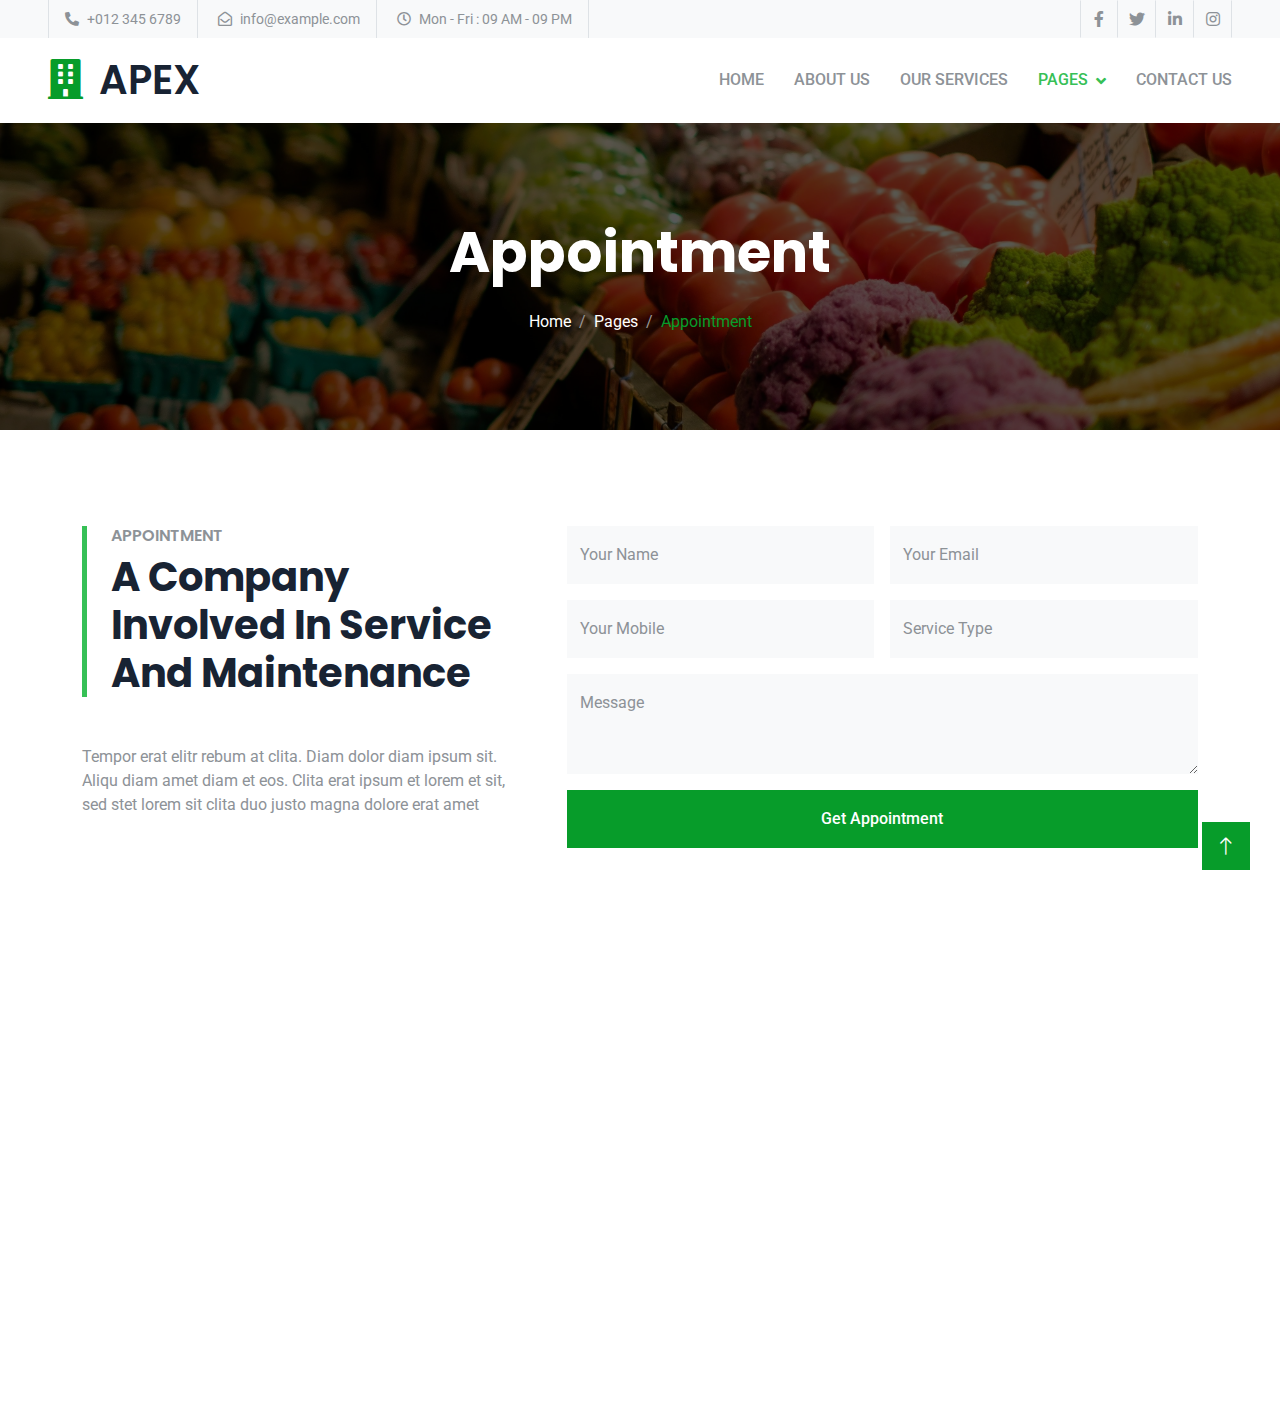
<file: appointment.html>
<!DOCTYPE html>
<html lang="en">
  <head>
    <meta charset="utf-8" />
    <title>Apex - Home Repair Website Template</title>
    <meta content="width=device-width, initial-scale=1.0" name="viewport" />
    <meta content="" name="keywords" />
    <meta content="" name="description" />

    <!-- Favicon -->
    <link href="img/favicon.ico" rel="icon" />

    <!-- Google Web Fonts -->
    <link rel="preconnect" href="https://fonts.googleapis.com" />
    <link rel="preconnect" href="https://fonts.gstatic.com" crossorigin />
    <link
      href="https://fonts.googleapis.com/css2?family=Roboto:wght@400;500&family=Poppins:wght@600;700&display=swap"
      rel="stylesheet"
    />

    <!-- Icon Font Stylesheet -->
    <link
      href="https://cdnjs.cloudflare.com/ajax/libs/font-awesome/5.10.0/css/all.min.css"
      rel="stylesheet"
    />
    <link
      href="https://cdn.jsdelivr.net/npm/bootstrap-icons@1.4.1/font/bootstrap-icons.css"
      rel="stylesheet"
    />

    <!-- Libraries Stylesheet -->
    <link href="lib/animate/animate.min.css" rel="stylesheet" />
    <link href="lib/owlcarousel/assets/owl.carousel.min.css" rel="stylesheet" />

    <!-- Customized Bootstrap Stylesheet -->
    <link href="css/bootstrap.min.css" rel="stylesheet" />

    <!-- Template Stylesheet -->
    <link href="css/style.css" rel="stylesheet" />
  </head>

  <body>
    <!-- Spinner Start -->
    <div
      id="spinner"
      class="show bg-white position-fixed translate-middle w-100 vh-100 top-50 start-50 d-flex align-items-center justify-content-center"
    >
      <div class="spinner-grow text-primary" role="status"></div>
    </div>
    <!-- Spinner End -->

    <!-- Topbar Start -->
    <div class="container-fluid bg-light p-0">
      <div class="row gx-0 d-none d-lg-flex">
        <div class="col-lg-7 px-5 text-start">
          <div
            class="h-100 d-inline-flex align-items-center border-start border-end px-3"
          >
            <small class="fa fa-phone-alt me-2"></small>
            <small>+012 345 6789</small>
          </div>
          <div class="h-100 d-inline-flex align-items-center border-end px-3">
            <small class="far fa-envelope-open me-2"></small>
            <small>info@example.com</small>
          </div>
          <div class="h-100 d-inline-flex align-items-center border-end px-3">
            <small class="far fa-clock me-2"></small>
            <small>Mon - Fri : 09 AM - 09 PM</small>
          </div>
        </div>
        <div class="col-lg-5 px-5 text-end">
          <div class="h-100 d-inline-flex align-items-center">
            <a class="btn btn-square border-end border-start" href=""
              ><i class="fab fa-facebook-f"></i
            ></a>
            <a class="btn btn-square border-end" href=""
              ><i class="fab fa-twitter"></i
            ></a>
            <a class="btn btn-square border-end" href=""
              ><i class="fab fa-linkedin-in"></i
            ></a>
            <a class="btn btn-square border-end" href=""
              ><i class="fab fa-instagram"></i
            ></a>
          </div>
        </div>
      </div>
    </div>
    <!-- Topbar End -->

    <!-- Navbar Start -->
    <nav
      class="navbar navbar-expand-lg bg-white navbar-light sticky-top px-4 px-lg-5 py-lg-0"
    >
      <a href="index.html" class="navbar-brand d-flex align-items-center">
        <h1 class="m-0">
          <i class="fa fa-building text-primary me-3"></i>APEX
        </h1>
      </a>
      <button
        type="button"
        class="navbar-toggler"
        data-bs-toggle="collapse"
        data-bs-target="#navbarCollapse"
      >
        <span class="navbar-toggler-icon"></span>
      </button>
      <div class="collapse navbar-collapse" id="navbarCollapse">
        <div class="navbar-nav ms-auto py-3 py-lg-0">
          <a href="index.html" class="nav-item nav-link">Home</a>
          <a href="about.html" class="nav-item nav-link">About Us</a>
          <a href="service.html" class="nav-item nav-link">Our Services</a>
          <div class="nav-item dropdown">
            <a
              href="#"
              class="nav-link dropdown-toggle active"
              data-bs-toggle="dropdown"
              >Pages</a
            >
            <div class="dropdown-menu bg-light m-0">
              <a href="feature.html" class="dropdown-item">Features</a>
              <a href="appointment.html" class="dropdown-item active"
                >Appointment</a
              >
              <a href="team.html" class="dropdown-item">Our Team</a>
              <a href="testimonial.html" class="dropdown-item">Testimonial</a>
              <a href="404.html" class="dropdown-item">404 Page</a>
            </div>
          </div>
          <a href="contact.html" class="nav-item nav-link">Contact Us</a>
        </div>
      </div>
    </nav>
    <!-- Navbar End -->

    <!-- Page Header Start -->
    <div
      class="container-fluid page-header py-5 mb-5 wow fadeIn"
      data-wow-delay="0.1s"
    >
      <div class="container text-center py-5">
        <h1 class="display-4 text-white animated slideInDown mb-4">
          Appointment
        </h1>
        <nav aria-label="breadcrumb animated slideInDown">
          <ol class="breadcrumb justify-content-center mb-0">
            <li class="breadcrumb-item">
              <a class="text-white" href="#">Home</a>
            </li>
            <li class="breadcrumb-item">
              <a class="text-white" href="#">Pages</a>
            </li>
            <li class="breadcrumb-item text-primary active" aria-current="page">
              Appointment
            </li>
          </ol>
        </nav>
      </div>
    </div>
    <!-- Page Header End -->

    <!-- Appointment Start -->
    <div class="container-xxl py-5">
      <div class="container">
        <div class="row g-5">
          <div class="col-lg-5 col-md-6 wow fadeInUp" data-wow-delay="0.1s">
            <div class="border-start border-5 border-primary ps-4 mb-5">
              <h6 class="text-body text-uppercase mb-2">Appointment</h6>
              <h1 class="display-6 mb-0">
                A Company Involved In Service And Maintenance
              </h1>
            </div>
            <p class="mb-0">
              Tempor erat elitr rebum at clita. Diam dolor diam ipsum sit. Aliqu
              diam amet diam et eos. Clita erat ipsum et lorem et sit, sed stet
              lorem sit clita duo justo magna dolore erat amet
            </p>
          </div>
          <div class="col-lg-7 col-md-6 wow fadeInUp" data-wow-delay="0.5s">
            <form>
              <div class="row g-3">
                <div class="col-sm-6">
                  <div class="form-floating">
                    <input
                      type="text"
                      class="form-control bg-light border-0"
                      id="gname"
                      placeholder="Gurdian Name"
                    />
                    <label for="gname">Your Name</label>
                  </div>
                </div>
                <div class="col-sm-6">
                  <div class="form-floating">
                    <input
                      type="email"
                      class="form-control bg-light border-0"
                      id="gmail"
                      placeholder="Gurdian Email"
                    />
                    <label for="gmail">Your Email</label>
                  </div>
                </div>
                <div class="col-sm-6">
                  <div class="form-floating">
                    <input
                      type="text"
                      class="form-control bg-light border-0"
                      id="cname"
                      placeholder="Child Name"
                    />
                    <label for="cname">Your Mobile</label>
                  </div>
                </div>
                <div class="col-sm-6">
                  <div class="form-floating">
                    <input
                      type="text"
                      class="form-control bg-light border-0"
                      id="cage"
                      placeholder="Child Age"
                    />
                    <label for="cage">Service Type</label>
                  </div>
                </div>
                <div class="col-12">
                  <div class="form-floating">
                    <textarea
                      class="form-control bg-light border-0"
                      placeholder="Leave a message here"
                      id="message"
                      style="height: 100px"
                    ></textarea>
                    <label for="message">Message</label>
                  </div>
                </div>
                <div class="col-12">
                  <button class="btn btn-primary w-100 py-3" type="submit">
                    Get Appointment
                  </button>
                </div>
              </div>
            </form>
          </div>
        </div>
      </div>
    </div>
    <!-- Appointment End -->

    <!-- Footer Start -->
    <div
      class="container-fluid bg-dark footer mt-5 pt-5 wow fadeIn"
      data-wow-delay="0.1s"
    >
      <div class="container py-5">
        <div class="row g-5">
          <div class="col-lg-3 col-md-6">
            <h1 class="text-white mb-4">
              <i class="fa fa-building text-primary me-3"></i>APEX
            </h1>
            <p>
              Diam dolor diam ipsum sit. Aliqu diam amet diam et eos. Clita erat
              ipsum et lorem et sit, sed stet lorem sit clita
            </p>
            <div class="d-flex pt-2">
              <a class="btn btn-square btn-outline-primary me-1" href=""
                ><i class="fab fa-twitter"></i
              ></a>
              <a class="btn btn-square btn-outline-primary me-1" href=""
                ><i class="fab fa-facebook-f"></i
              ></a>
              <a class="btn btn-square btn-outline-primary me-1" href=""
                ><i class="fab fa-youtube"></i
              ></a>
              <a class="btn btn-square btn-outline-primary me-0" href=""
                ><i class="fab fa-linkedin-in"></i
              ></a>
            </div>
          </div>
          <div class="col-lg-3 col-md-6">
            <h4 class="text-light mb-4">Address</h4>
            <p>
              <i class="fa fa-map-marker-alt me-3"></i>123 Street, New York, USA
            </p>
            <p><i class="fa fa-phone-alt me-3"></i>+012 345 67890</p>
            <p><i class="fa fa-envelope me-3"></i>info@example.com</p>
          </div>
          <div class="col-lg-3 col-md-6">
            <h4 class="text-light mb-4">Quick Links</h4>
            <a class="btn btn-link" href="">About Us</a>
            <a class="btn btn-link" href="">Contact Us</a>
            <a class="btn btn-link" href="">Our Services</a>
            <a class="btn btn-link" href="">Terms & Condition</a>
            <a class="btn btn-link" href="">Support</a>
          </div>
          <div class="col-lg-3 col-md-6">
            <h4 class="text-light mb-4">Newsletter</h4>
            <p>Dolor amet sit justo amet elitr clita ipsum elitr est.</p>
            <div class="position-relative mx-auto" style="max-width: 400px">
              <input
                class="form-control bg-transparent w-100 py-3 ps-4 pe-5"
                type="text"
                placeholder="Your email"
              />
              <button
                type="button"
                class="btn btn-primary py-2 position-absolute top-0 end-0 mt-2 me-2"
              >
                SignUp
              </button>
            </div>
          </div>
        </div>
      </div>
      <div class="container-fluid copyright">
        <div class="container">
          <div class="row">
            <div class="col-md-6 text-center text-md-start mb-3 mb-md-0">
              &copy; <a href="#">Your Site Name</a>, All Right Reserved.
            </div>
            <div class="col-md-6 text-center text-md-end">
              <!--/*** This template is free as long as you keep the footer author’s credit link/attribution link/backlink. If you'd like to use the template without the footer author’s credit link/attribution link/backlink, you can purchase the Credit Removal License from "https://htmlcodex.com/credit-removal". Thank you for your support. ***/-->
              Designed By <a href="https://htmlcodex.com">HTML Codex</a>
              <br />Distributed By:
              <a href="https://themewagon.com" target="_blank">ThemeWagon</a>
            </div>
          </div>
        </div>
      </div>
    </div>
    <!-- Footer End -->

    <!-- Back to Top -->
    <a href="#" class="btn btn-lg btn-primary btn-lg-square back-to-top"
      ><i class="bi bi-arrow-up"></i
    ></a>

    <!-- JavaScript Libraries -->
    <script src="https://code.jquery.com/jquery-3.4.1.min.js"></script>
    <script src="https://cdn.jsdelivr.net/npm/bootstrap@5.0.0/dist/js/bootstrap.bundle.min.js"></script>
    <script src="lib/wow/wow.min.js"></script>
    <script src="lib/easing/easing.min.js"></script>
    <script src="lib/waypoints/waypoints.min.js"></script>
    <script src="lib/owlcarousel/owl.carousel.min.js"></script>

    <!-- Template Javascript -->
    <script src="js/main.js"></script>
  </body>
</html>
</file>
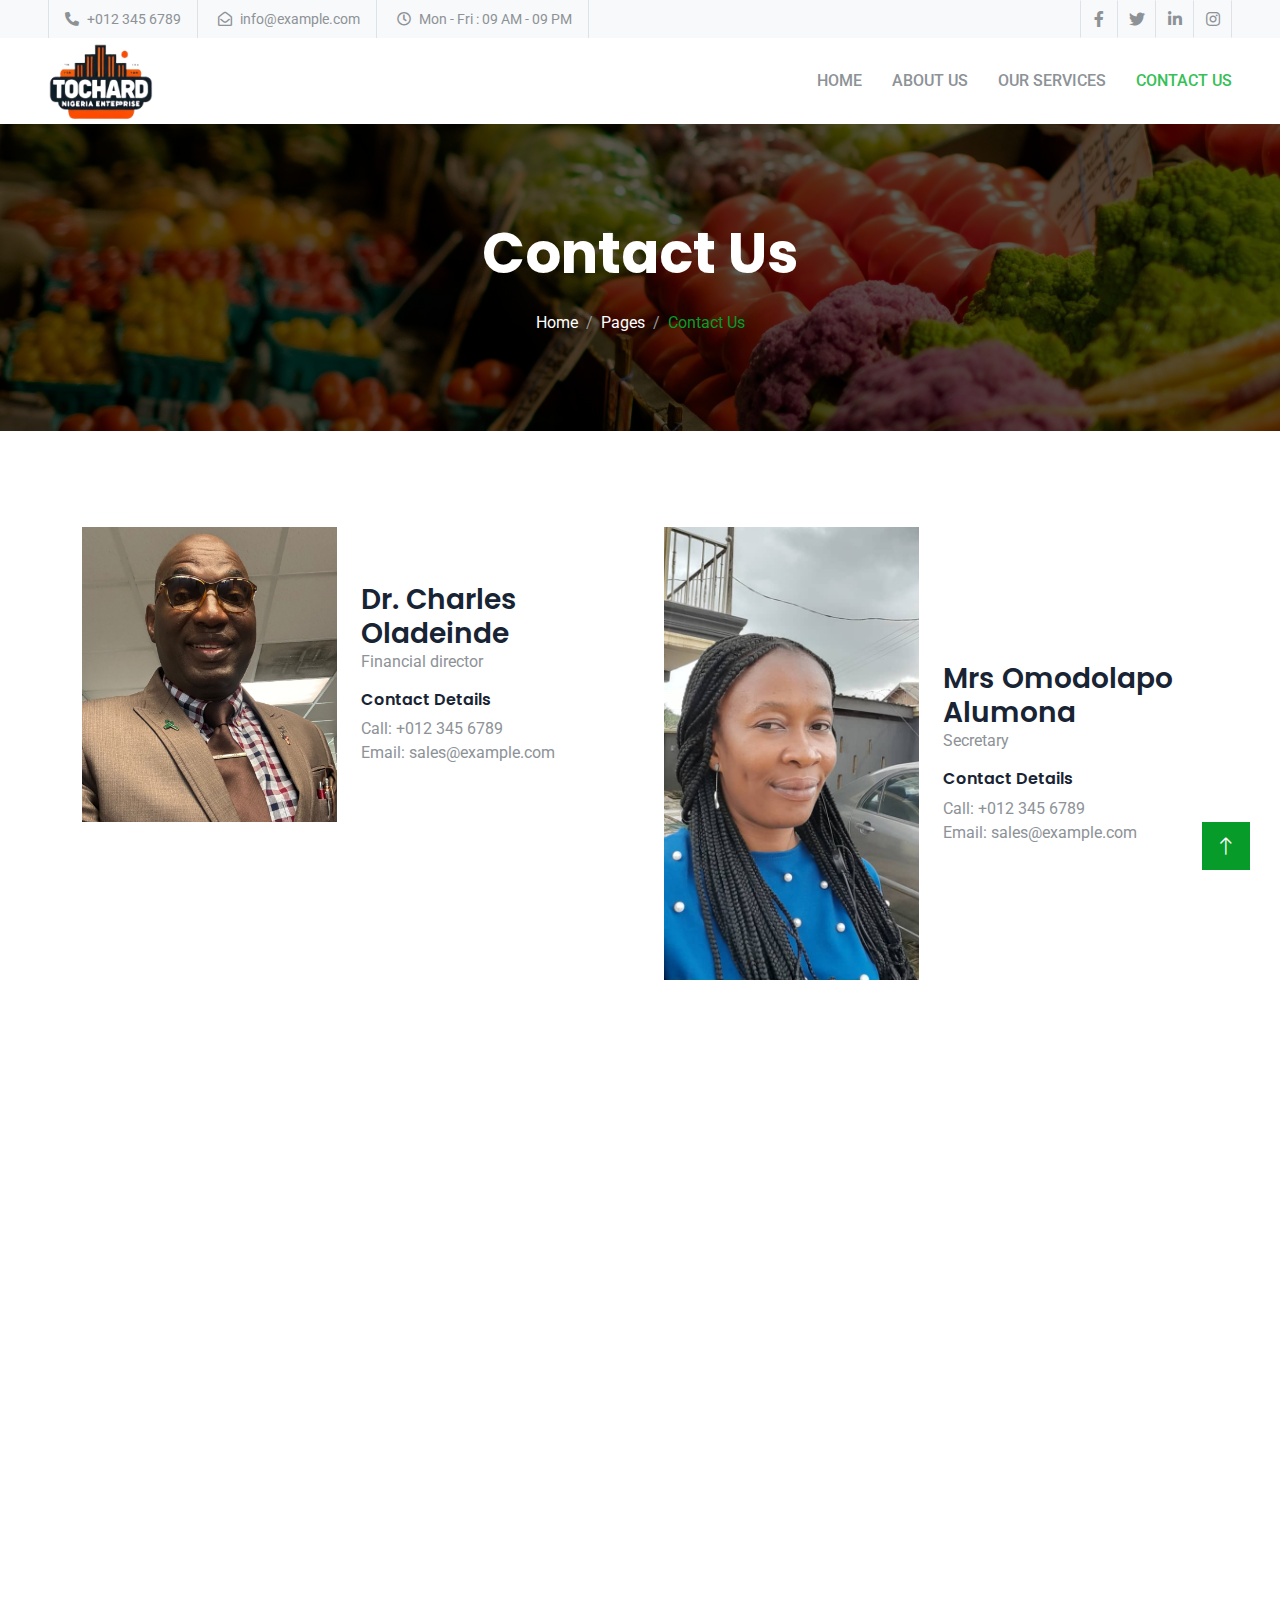
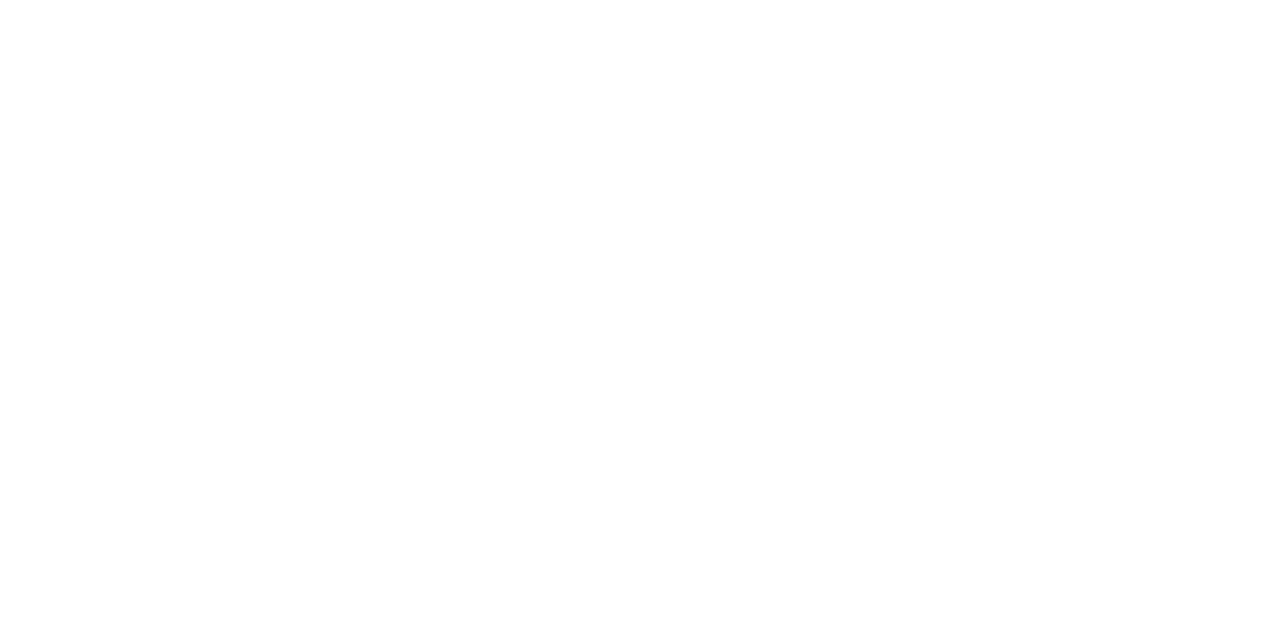
<file: contact.html>
<!DOCTYPE html>
<html lang="en">
  <head>
    <meta charset="utf-8" />
    <title>Tochard Nigeria Enterprise</title>
    <meta content="width=device-width, initial-scale=1.0" name="viewport" />
    <meta content="" name="keywords" />
    <meta content="" name="description" />

    <!-- Favicon -->
    <link href="img/favicon.ico" rel="icon" />

    <!-- Google Web Fonts -->
    <link rel="preconnect" href="https://fonts.googleapis.com" />
    <link rel="preconnect" href="https://fonts.gstatic.com" crossorigin />
    <link
      href="https://fonts.googleapis.com/css2?family=Roboto:wght@400;500&family=Poppins:wght@600;700&display=swap"
      rel="stylesheet"
    />

    <!-- Icon Font Stylesheet -->
    <link
      href="https://cdnjs.cloudflare.com/ajax/libs/font-awesome/5.10.0/css/all.min.css"
      rel="stylesheet"
    />
    <link
      href="https://cdn.jsdelivr.net/npm/bootstrap-icons@1.4.1/font/bootstrap-icons.css"
      rel="stylesheet"
    />

    <!-- Libraries Stylesheet -->
    <link href="lib/animate/animate.min.css" rel="stylesheet" />
    <link href="lib/owlcarousel/assets/owl.carousel.min.css" rel="stylesheet" />

    <!-- Customized Bootstrap Stylesheet -->
    <link href="css/bootstrap.min.css" rel="stylesheet" />

    <!-- Template Stylesheet -->
    <link href="css/style.css" rel="stylesheet" />
  </head>

  <body>
    <!-- Spinner Start -->
    <div
      id="spinner"
      class="show bg-white position-fixed translate-middle w-100 vh-100 top-50 start-50 d-flex align-items-center justify-content-center"
    >
      <div class="spinner-grow text-primary" role="status"></div>
    </div>
    <!-- Spinner End -->

    <!-- Topbar Start -->
    <div class="container-fluid bg-light p-0">
      <div class="row gx-0 d-none d-lg-flex">
        <div class="col-lg-7 px-5 text-start">
          <div
            class="h-100 d-inline-flex align-items-center border-start border-end px-3"
          >
            <small class="fa fa-phone-alt me-2"></small>
            <small>+012 345 6789</small>
          </div>
          <div class="h-100 d-inline-flex align-items-center border-end px-3">
            <small class="far fa-envelope-open me-2"></small>
            <small>info@example.com</small>
          </div>
          <div class="h-100 d-inline-flex align-items-center border-end px-3">
            <small class="far fa-clock me-2"></small>
            <small>Mon - Fri : 09 AM - 09 PM</small>
          </div>
        </div>
        <div class="col-lg-5 px-5 text-end">
          <div class="h-100 d-inline-flex align-items-center">
            <a class="btn btn-square border-end border-start" href=""
              ><i class="fab fa-facebook-f"></i
            ></a>
            <a class="btn btn-square border-end" href=""
              ><i class="fab fa-twitter"></i
            ></a>
            <a class="btn btn-square border-end" href=""
              ><i class="fab fa-linkedin-in"></i
            ></a>
            <a class="btn btn-square border-end" href=""
              ><i class="fab fa-instagram"></i
            ></a>
          </div>
        </div>
      </div>
    </div>
    <!-- Topbar End -->

    <!-- Navbar Start -->
    <nav
      class="navbar navbar-expand-lg bg-white navbar-light sticky-top px-4 px-lg-5 py-lg-0"
    >
      <a href="index.html" class="navbar-brand d-flex align-items-center">
        <h1 class="m-0">
          <img src="./img/logo.png" class="logo"/>
        </h1>
      </a>
      <button
        type="button"
        class="navbar-toggler"
        data-bs-toggle="collapse"
        data-bs-target="#navbarCollapse"
      >
        <span class="navbar-toggler-icon"></span>
      </button>
      <div class="collapse navbar-collapse" id="navbarCollapse">
        <div class="navbar-nav ms-auto py-3 py-lg-0">
          <a href="index.html" class="nav-item nav-link">Home</a>
          <a href="about.html" class="nav-item nav-link">About Us</a>
          <a href="service.html" class="nav-item nav-link">Our Services</a>
          <!-- <div class="nav-item dropdown">
            <a
              href="#"
              class="nav-link dropdown-toggle"
              data-bs-toggle="dropdown"
              >Pages</a
            >
            <div class="dropdown-menu bg-light m-0">
              <a href="feature.html" class="dropdown-item">Features</a>
              <a href="appointment.html" class="dropdown-item">Appointment</a>
              <a href="team.html" class="dropdown-item">Our Team</a>
              <a href="testimonial.html" class="dropdown-item">Testimonial</a>
              <a href="404.html" class="dropdown-item">404 Page</a>
            </div>
          </div> -->
          <a href="contact.html" class="nav-item nav-link active">Contact Us</a>
        </div>
      </div>
    </nav>
    <!-- Navbar End -->

    <!-- Page Header Start -->
    <div
      class="container-fluid page-header py-5 mb-5 wow fadeIn"
      data-wow-delay="0.1s"
    >
      <div class="container text-center py-5">
        <h1 class="display-4 text-white animated slideInDown mb-4">
          Contact Us
        </h1>
        <nav aria-label="breadcrumb animated slideInDown">
          <ol class="breadcrumb justify-content-center mb-0">
            <li class="breadcrumb-item">
              <a class="text-white" href="#">Home</a>
            </li>
            <li class="breadcrumb-item">
              <a class="text-white" href="#">Pages</a>
            </li>
            <li class="breadcrumb-item text-primary active" aria-current="page">
              Contact Us
            </li>
          </ol>
        </nav>
      </div>
    </div>
    <!-- Page Header End -->

    <!-- Contact Start -->
    <div class="container-xxl py-5">
      <div class="container">
        <div class="row g-5">
          <div class="col-lg-6 wow fadeInUp" data-wow-delay="0.1s">
            <div class="row g-4 align-items-center">
              <div class="col-sm-6">
                <img class="img-fluid" src="img/team-1.jpg" alt="" />
              </div>
              <div class="col-sm-6">
                <h3 class="mb-0">Dr. Charles Oladeinde</h3>
                <p>Financial director</p>
                <h6>Contact Details</h6>
                <p class="mb-0">Call: +012 345 6789</p>
                <p class="mb-0">Email: sales@example.com</p>
              </div>
            </div>
          </div>
          <div class="col-lg-6 wow fadeInUp" data-wow-delay="0.1s">
            <div class="row g-4 align-items-center">
              <div class="col-sm-6">
                <img class="img-fluid" src="img/team-2.jpg" alt="" />
              </div>
              <div class="col-sm-6">
                <h3 class="mb-0">Mrs Omodolapo Alumona</h3>
                <p>Secretary</p>
                <h6>Contact Details</h6>   
                <p class="mb-0">Call: +012 345 6789</p>
                <p class="mb-0">Email: sales@example.com</p>
              </div>
            </div>
          </div>
          <div
            class="col-lg-6 wow fadeInUp"
            data-wow-delay="0.1s"
            style="min-height: 450px"
          >
            <div class="position-relative h-100">
              <iframe
                class="position-relative w-100 h-100"
                src="https://www.google.com/maps/embed?pb=!1m18!1m12!1m3!1d3001156.4288297426!2d-78.01371936852176!3d42.72876761954724!2m3!1f0!2f0!3f0!3m2!1i1024!2i768!4f13.1!3m3!1m2!1s0x4ccc4bf0f123a5a9%3A0xddcfc6c1de189567!2sNew%20York%2C%20USA!5e0!3m2!1sen!2sbd!4v1603794290143!5m2!1sen!2sbd"
                frameborder="0"
                style="min-height: 450px; border: 0"
                allowfullscreen=""
                aria-hidden="false"
                tabindex="0"
              ></iframe>
            </div>
          </div>
          <div class="col-lg-6 wow fadeInUp" data-wow-delay="0.5s">
            <div class="border-start border-5 border-primary ps-4 mb-5">
              <h6 class="text-body text-uppercase mb-2">Contact Us</h6>
              <h1 class="display-6 mb-0">
                If You Have Any Question, Please Contact Us
              </h1>
            </div>
            <p class="mb-4">
              Feel free to reach out or send us a message here. We're always happy to connect! 📩
            </p>
            <form>
              <div class="row g-3">
                <div class="col-md-6">
                  <div class="form-floating">
                    <input
                      type="text"
                      class="form-control border-0 bg-light"
                      id="name"
                      placeholder="Your Name"
                    />
                    <label for="name">Your Name</label>
                  </div>
                </div>
                <div class="col-md-6">
                  <div class="form-floating">
                    <input
                      type="email"
                      class="form-control border-0 bg-light"
                      id="email"
                      placeholder="Your Email"
                    />
                    <label for="email">Your Email</label>
                  </div>
                </div>
                <div class="col-12">
                  <div class="form-floating">
                    <input
                      type="text"
                      class="form-control border-0 bg-light"
                      id="subject"
                      placeholder="Subject"
                    />
                    <label for="subject">Subject</label>
                  </div>
                </div>
                <div class="col-12">
                  <div class="form-floating">
                    <textarea
                      class="form-control border-0 bg-light"
                      placeholder="Leave a message here"
                      id="message"
                      style="height: 150px"
                    ></textarea>
                    <label for="message">Message</label>
                  </div>
                </div>
                <div class="col-12">
                  <button class="btn btn-primary py-3 px-5" type="submit">
                    Send Message
                  </button>
                </div>
              </div>
            </form>
          </div>
        </div>
      </div>
    </div>
    <!-- Contact End -->

    <!-- Footer Start -->
    <div
      class="container-fluid bg-dark footer mt-5 pt-5 wow fadeIn"
      data-wow-delay="0.1s"
    >
      <div class="container py-5">
        <div class="row g-5">
          <div class="col-lg-3 col-md-6">
            <h1 class="text-white mb-4">
              <img src="./img/logo.png" class="logo"/>
            </h1>
            <p>
              Your Trusted Partner in Agricultural Trading & Logistics
            </p>
            <div class="d-flex pt-2">
              <a class="btn btn-square btn-outline-primary me-1" href=""
                ><i class="fab fa-twitter"></i
              ></a>
              <a class="btn btn-square btn-outline-primary me-1" href=""
                ><i class="fab fa-facebook-f"></i
              ></a>
              <a class="btn btn-square btn-outline-primary me-1" href=""
                ><i class="fab fa-youtube"></i
              ></a>
              <a class="btn btn-square btn-outline-primary me-0" href=""
                ><i class="fab fa-linkedin-in"></i
              ></a>
            </div>
          </div>
          <div class="col-lg-3 col-md-6">
            <h4 class="text-light mb-4">Address</h4>
            <p>
              <i class="fa fa-map-marker-alt me-3"></i>123 Street, New York, USA
            </p>
            <p><i class="fa fa-phone-alt me-3"></i>+012 345 67890</p>
            <p><i class="fa fa-envelope me-3"></i>info@example.com</p>
          </div>
          <div class="col-lg-3 col-md-6">
            <h4 class="text-light mb-4">Quick Links</h4>
            <a class="btn btn-link" href="">About Us</a>
            <a class="btn btn-link" href="">Contact Us</a>
            <a class="btn btn-link" href="">Our Services</a>
            <a class="btn btn-link" href="">Terms & Condition</a>
            <a class="btn btn-link" href="">Support</a>
          </div>
          <!-- <div class="col-lg-3 col-md-6">
            <h4 class="text-light mb-4">Newsletter</h4>
            <p>Dolor amet sit justo amet elitr clita ipsum elitr est.</p>
            <div class="position-relative mx-auto" style="max-width: 400px">
              <input
                class="form-control bg-transparent w-100 py-3 ps-4 pe-5"
                type="text"
                placeholder="Your email"
              />
              <button
                type="button"
                class="btn btn-primary py-2 position-absolute top-0 end-0 mt-2 me-2"
              >
                SignUp
              </button>
            </div>
          </div> -->
        </div>
      </div>
      <div class="container-fluid copyright">
        <div class="container">
          <div class="row">
            <div class="col-md-6 text-center text-md-start mb-3 mb-md-0">
              &copy; <a href="#">Tochard</a>, All Right Reserved.
            </div>
          </div>
        </div>
      </div>
    </div>
    <!-- Footer End -->

    <!-- Back to Top -->
    <a href="#" class="btn btn-lg btn-primary btn-lg-square back-to-top"
      ><i class="bi bi-arrow-up"></i
    ></a>

    <!-- JavaScript Libraries -->
    <script src="https://code.jquery.com/jquery-3.4.1.min.js"></script>
    <script src="https://cdn.jsdelivr.net/npm/bootstrap@5.0.0/dist/js/bootstrap.bundle.min.js"></script>
    <script src="lib/wow/wow.min.js"></script>
    <script src="lib/easing/easing.min.js"></script>
    <script src="lib/waypoints/waypoints.min.js"></script>
    <script src="lib/owlcarousel/owl.carousel.min.js"></script>

    <!-- Template Javascript -->
    <script src="js/main.js"></script>
  </body>
</html>
</file>
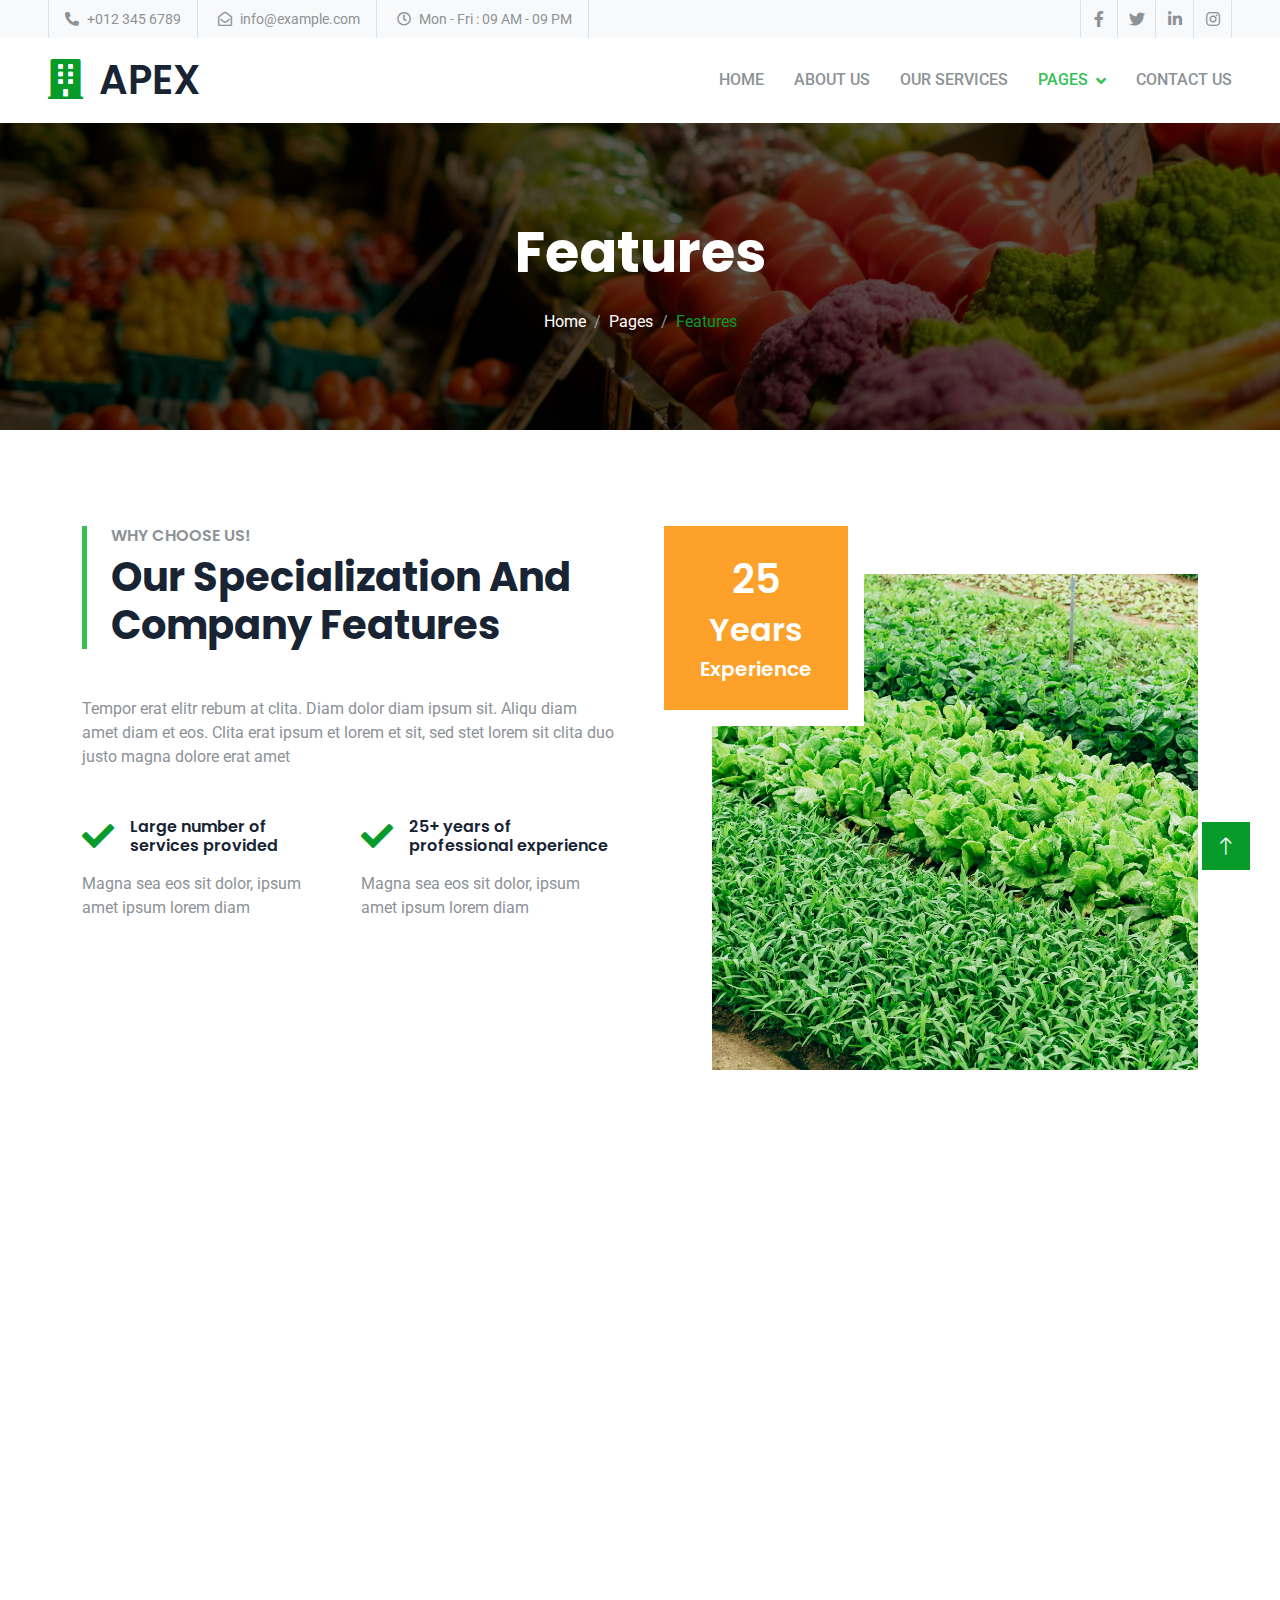
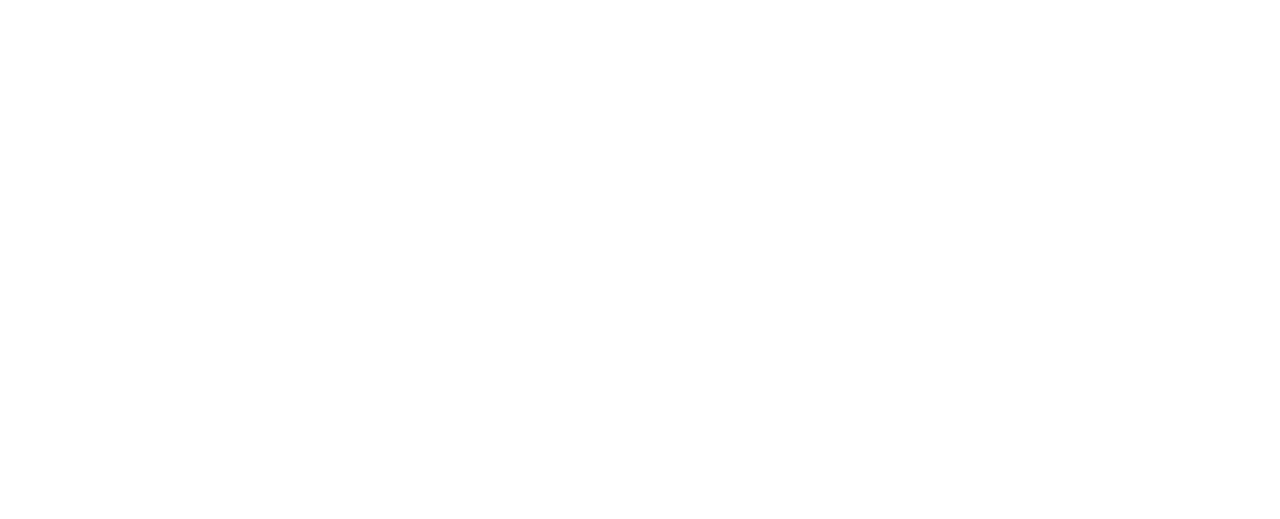
<file: feature.html>
<!DOCTYPE html>
<html lang="en">
  <head>
    <meta charset="utf-8" />
    <title>Apex - Home Repair Website Template</title>
    <meta content="width=device-width, initial-scale=1.0" name="viewport" />
    <meta content="" name="keywords" />
    <meta content="" name="description" />

    <!-- Favicon -->
    <link href="img/favicon.ico" rel="icon" />

    <!-- Google Web Fonts -->
    <link rel="preconnect" href="https://fonts.googleapis.com" />
    <link rel="preconnect" href="https://fonts.gstatic.com" crossorigin />
    <link
      href="https://fonts.googleapis.com/css2?family=Roboto:wght@400;500&family=Poppins:wght@600;700&display=swap"
      rel="stylesheet"
    />

    <!-- Icon Font Stylesheet -->
    <link
      href="https://cdnjs.cloudflare.com/ajax/libs/font-awesome/5.10.0/css/all.min.css"
      rel="stylesheet"
    />
    <link
      href="https://cdn.jsdelivr.net/npm/bootstrap-icons@1.4.1/font/bootstrap-icons.css"
      rel="stylesheet"
    />

    <!-- Libraries Stylesheet -->
    <link href="lib/animate/animate.min.css" rel="stylesheet" />
    <link href="lib/owlcarousel/assets/owl.carousel.min.css" rel="stylesheet" />

    <!-- Customized Bootstrap Stylesheet -->
    <link href="css/bootstrap.min.css" rel="stylesheet" />

    <!-- Template Stylesheet -->
    <link href="css/style.css" rel="stylesheet" />
  </head>

  <body>
    <!-- Spinner Start -->
    <div
      id="spinner"
      class="show bg-white position-fixed translate-middle w-100 vh-100 top-50 start-50 d-flex align-items-center justify-content-center"
    >
      <div class="spinner-grow text-primary" role="status"></div>
    </div>
    <!-- Spinner End -->

    <!-- Topbar Start -->
    <div class="container-fluid bg-light p-0">
      <div class="row gx-0 d-none d-lg-flex">
        <div class="col-lg-7 px-5 text-start">
          <div
            class="h-100 d-inline-flex align-items-center border-start border-end px-3"
          >
            <small class="fa fa-phone-alt me-2"></small>
            <small>+012 345 6789</small>
          </div>
          <div class="h-100 d-inline-flex align-items-center border-end px-3">
            <small class="far fa-envelope-open me-2"></small>
            <small>info@example.com</small>
          </div>
          <div class="h-100 d-inline-flex align-items-center border-end px-3">
            <small class="far fa-clock me-2"></small>
            <small>Mon - Fri : 09 AM - 09 PM</small>
          </div>
        </div>
        <div class="col-lg-5 px-5 text-end">
          <div class="h-100 d-inline-flex align-items-center">
            <a class="btn btn-square border-end border-start" href=""
              ><i class="fab fa-facebook-f"></i
            ></a>
            <a class="btn btn-square border-end" href=""
              ><i class="fab fa-twitter"></i
            ></a>
            <a class="btn btn-square border-end" href=""
              ><i class="fab fa-linkedin-in"></i
            ></a>
            <a class="btn btn-square border-end" href=""
              ><i class="fab fa-instagram"></i
            ></a>
          </div>
        </div>
      </div>
    </div>
    <!-- Topbar End -->

    <!-- Navbar Start -->
    <nav
      class="navbar navbar-expand-lg bg-white navbar-light sticky-top px-4 px-lg-5 py-lg-0"
    >
      <a href="index.html" class="navbar-brand d-flex align-items-center">
        <h1 class="m-0">
          <i class="fa fa-building text-primary me-3"></i>APEX
        </h1>
      </a>
      <button
        type="button"
        class="navbar-toggler"
        data-bs-toggle="collapse"
        data-bs-target="#navbarCollapse"
      >
        <span class="navbar-toggler-icon"></span>
      </button>
      <div class="collapse navbar-collapse" id="navbarCollapse">
        <div class="navbar-nav ms-auto py-3 py-lg-0">
          <a href="index.html" class="nav-item nav-link">Home</a>
          <a href="about.html" class="nav-item nav-link">About Us</a>
          <a href="service.html" class="nav-item nav-link">Our Services</a>
          <div class="nav-item dropdown">
            <a
              href="#"
              class="nav-link dropdown-toggle active"
              data-bs-toggle="dropdown"
              >Pages</a
            >
            <div class="dropdown-menu bg-light m-0">
              <a href="feature.html" class="dropdown-item active">Features</a>
              <a href="appointment.html" class="dropdown-item">Appointment</a>
              <a href="team.html" class="dropdown-item">Our Team</a>
              <a href="testimonial.html" class="dropdown-item">Testimonial</a>
              <a href="404.html" class="dropdown-item">404 Page</a>
            </div>
          </div>
          <a href="contact.html" class="nav-item nav-link">Contact Us</a>
        </div>
      </div>
    </nav>
    <!-- Navbar End -->

    <!-- Page Header Start -->
    <div
      class="container-fluid page-header py-5 mb-5 wow fadeIn"
      data-wow-delay="0.1s"
    >
      <div class="container text-center py-5">
        <h1 class="display-4 text-white animated slideInDown mb-4">Features</h1>
        <nav aria-label="breadcrumb animated slideInDown">
          <ol class="breadcrumb justify-content-center mb-0">
            <li class="breadcrumb-item">
              <a class="text-white" href="#">Home</a>
            </li>
            <li class="breadcrumb-item">
              <a class="text-white" href="#">Pages</a>
            </li>
            <li class="breadcrumb-item text-primary active" aria-current="page">
              Features
            </li>
          </ol>
        </nav>
      </div>
    </div>
    <!-- Page Header End -->

    <!-- Features Start -->
    <div class="container-xxl py-5">
      <div class="container">
        <div class="row g-5">
          <div class="col-lg-6 wow fadeInUp" data-wow-delay="0.1s">
            <div class="border-start border-5 border-primary ps-4 mb-5">
              <h6 class="text-body text-uppercase mb-2">Why Choose Us!</h6>
              <h1 class="display-6 mb-0">
                Our Specialization And Company Features
              </h1>
            </div>
            <p class="mb-5">
              Tempor erat elitr rebum at clita. Diam dolor diam ipsum sit. Aliqu
              diam amet diam et eos. Clita erat ipsum et lorem et sit, sed stet
              lorem sit clita duo justo magna dolore erat amet
            </p>
            <div class="row gy-5 gx-4">
              <div class="col-sm-6 wow fadeIn" data-wow-delay="0.1s">
                <div class="d-flex align-items-center mb-3">
                  <i
                    class="fa fa-check fa-2x text-primary flex-shrink-0 me-3"
                  ></i>
                  <h6 class="mb-0">Large number of services provided</h6>
                </div>
                <span
                  >Magna sea eos sit dolor, ipsum amet ipsum lorem diam</span
                >
              </div>
              <div class="col-sm-6 wow fadeIn" data-wow-delay="0.2s">
                <div class="d-flex align-items-center mb-3">
                  <i
                    class="fa fa-check fa-2x text-primary flex-shrink-0 me-3"
                  ></i>
                  <h6 class="mb-0">25+ years of professional experience</h6>
                </div>
                <span
                  >Magna sea eos sit dolor, ipsum amet ipsum lorem diam</span
                >
              </div>
              <div class="col-sm-6 wow fadeIn" data-wow-delay="0.3s">
                <div class="d-flex align-items-center mb-3">
                  <i
                    class="fa fa-check fa-2x text-primary flex-shrink-0 me-3"
                  ></i>
                  <h6 class="mb-0">A large number of grateful customers</h6>
                </div>
                <span
                  >Magna sea eos sit dolor, ipsum amet ipsum lorem diam</span
                >
              </div>
              <div class="col-sm-6 wow fadeIn" data-wow-delay="0.4s">
                <div class="d-flex align-items-center mb-3">
                  <i
                    class="fa fa-check fa-2x text-primary flex-shrink-0 me-3"
                  ></i>
                  <h6 class="mb-0">Always reliable and affordable prices</h6>
                </div>
                <span
                  >Magna sea eos sit dolor, ipsum amet ipsum lorem diam</span
                >
              </div>
            </div>
          </div>
          <div class="col-lg-6 wow fadeInUp" data-wow-delay="0.5s">
            <div
              class="position-relative overflow-hidden ps-5 pt-5 h-100"
              style="min-height: 400px"
            >
              <img
                class="position-absolute w-100 h-100"
                src="img/feature.jpg"
                alt=""
                style="object-fit: cover"
              />
              <div
                class="position-absolute top-0 start-0 bg-white pe-3 pb-3"
                style="width: 200px; height: 200px"
              >
                <div
                  class="d-flex flex-column justify-content-center text-center bg-primary h-100 p-3"
                >
                  <h1 class="text-white">25</h1>
                  <h2 class="text-white">Years</h2>
                  <h5 class="text-white mb-0">Experience</h5>
                </div>
              </div>
            </div>
          </div>
        </div>
      </div>
    </div>
    <!-- Features End -->

    <!-- Testimonial Start -->
    <div class="container-xxl py-5">
      <div class="container">
        <div class="row g-5">
          <div class="col-lg-5 wow fadeInUp" data-wow-delay="0.1s">
            <div class="border-start border-5 border-primary ps-4 mb-5">
              <h6 class="text-body text-uppercase mb-2">Testimonial</h6>
              <h1 class="display-6 mb-0">What Our Happy Clients Say!</h1>
            </div>
            <p class="mb-4">
              Diam dolor diam ipsum sit. Aliqu diam amet diam et eos. Clita erat
              ipsum et lorem et sit, sed stet lorem sit clita duo justo magna
              dolore erat amet
            </p>
            <div class="row g-4">
              <div class="col-sm-6">
                <div class="d-flex align-items-center mb-2">
                  <i class="fa fa-users fa-2x text-primary flex-shrink-0"></i>
                  <h1 class="ms-3 mb-0">123+</h1>
                </div>
                <h5 class="mb-0">Happy Clients</h5>
              </div>
              <div class="col-sm-6">
                <div class="d-flex align-items-center mb-2">
                  <i class="fa fa-check fa-2x text-primary flex-shrink-0"></i>
                  <h1 class="ms-3 mb-0">123+</h1>
                </div>
                <h5 class="mb-0">Projects Done</h5>
              </div>
            </div>
          </div>
          <div class="col-lg-7 wow fadeInUp" data-wow-delay="0.5s">
            <div class="owl-carousel testimonial-carousel">
              <div class="testimonial-item">
                <img
                  class="img-fluid mb-4"
                  src="img/testimonial-1.jpg"
                  alt=""
                />
                <p class="fs-5">
                  Dolores sed duo clita tempor justo dolor et stet lorem kasd
                  labore dolore lorem ipsum. At lorem lorem magna ut et, nonumy
                  et labore et tempor diam tempor erat.
                </p>
                <div
                  class="bg-primary mb-3"
                  style="width: 60px; height: 5px"
                ></div>
                <h5>Client Name</h5>
                <span>Profession</span>
              </div>
              <div class="testimonial-item">
                <img
                  class="img-fluid mb-4"
                  src="img/testimonial-2.jpg"
                  alt=""
                />
                <p class="fs-5">
                  Dolores sed duo clita tempor justo dolor et stet lorem kasd
                  labore dolore lorem ipsum. At lorem lorem magna ut et, nonumy
                  et labore et tempor diam tempor erat.
                </p>
                <div
                  class="bg-primary mb-3"
                  style="width: 60px; height: 5px"
                ></div>
                <h5>Client Name</h5>
                <span>Profession</span>
              </div>
            </div>
          </div>
        </div>
      </div>
    </div>
    <!-- Testimonial End -->

    <!-- Footer Start -->
    <div
      class="container-fluid bg-dark footer mt-5 pt-5 wow fadeIn"
      data-wow-delay="0.1s"
    >
      <div class="container py-5">
        <div class="row g-5">
          <div class="col-lg-3 col-md-6">
            <h1 class="text-white mb-4">
              <i class="fa fa-building text-primary me-3"></i>APEX
            </h1>
            <p>
              Diam dolor diam ipsum sit. Aliqu diam amet diam et eos. Clita erat
              ipsum et lorem et sit, sed stet lorem sit clita
            </p>
            <div class="d-flex pt-2">
              <a class="btn btn-square btn-outline-primary me-1" href=""
                ><i class="fab fa-twitter"></i
              ></a>
              <a class="btn btn-square btn-outline-primary me-1" href=""
                ><i class="fab fa-facebook-f"></i
              ></a>
              <a class="btn btn-square btn-outline-primary me-1" href=""
                ><i class="fab fa-youtube"></i
              ></a>
              <a class="btn btn-square btn-outline-primary me-0" href=""
                ><i class="fab fa-linkedin-in"></i
              ></a>
            </div>
          </div>
          <div class="col-lg-3 col-md-6">
            <h4 class="text-light mb-4">Address</h4>
            <p>
              <i class="fa fa-map-marker-alt me-3"></i>123 Street, New York, USA
            </p>
            <p><i class="fa fa-phone-alt me-3"></i>+012 345 67890</p>
            <p><i class="fa fa-envelope me-3"></i>info@example.com</p>
          </div>
          <div class="col-lg-3 col-md-6">
            <h4 class="text-light mb-4">Quick Links</h4>
            <a class="btn btn-link" href="">About Us</a>
            <a class="btn btn-link" href="">Contact Us</a>
            <a class="btn btn-link" href="">Our Services</a>
            <a class="btn btn-link" href="">Terms & Condition</a>
            <a class="btn btn-link" href="">Support</a>
          </div>
          <div class="col-lg-3 col-md-6">
            <h4 class="text-light mb-4">Newsletter</h4>
            <p>Dolor amet sit justo amet elitr clita ipsum elitr est.</p>
            <div class="position-relative mx-auto" style="max-width: 400px">
              <input
                class="form-control bg-transparent w-100 py-3 ps-4 pe-5"
                type="text"
                placeholder="Your email"
              />
              <button
                type="button"
                class="btn btn-primary py-2 position-absolute top-0 end-0 mt-2 me-2"
              >
                SignUp
              </button>
            </div>
          </div>
        </div>
      </div>
      <div class="container-fluid copyright">
        <div class="container">
          <div class="row">
            <div class="col-md-6 text-center text-md-start mb-3 mb-md-0">
              &copy; <a href="#">Your Site Name</a>, All Right Reserved.
            </div>
            <div class="col-md-6 text-center text-md-end">
              <!--/*** This template is free as long as you keep the footer author’s credit link/attribution link/backlink. If you'd like to use the template without the footer author’s credit link/attribution link/backlink, you can purchase the Credit Removal License from "https://htmlcodex.com/credit-removal". Thank you for your support. ***/-->
              Designed By <a href="https://htmlcodex.com">HTML Codex</a>
              <br />Distributed By:
              <a href="https://themewagon.com" target="_blank">ThemeWagon</a>
            </div>
          </div>
        </div>
      </div>
    </div>
    <!-- Footer End -->

    <!-- Back to Top -->
    <a href="#" class="btn btn-lg btn-primary btn-lg-square back-to-top"
      ><i class="bi bi-arrow-up"></i
    ></a>

    <!-- JavaScript Libraries -->
    <script src="https://code.jquery.com/jquery-3.4.1.min.js"></script>
    <script src="https://cdn.jsdelivr.net/npm/bootstrap@5.0.0/dist/js/bootstrap.bundle.min.js"></script>
    <script src="lib/wow/wow.min.js"></script>
    <script src="lib/easing/easing.min.js"></script>
    <script src="lib/waypoints/waypoints.min.js"></script>
    <script src="lib/owlcarousel/owl.carousel.min.js"></script>

    <!-- Template Javascript -->
    <script src="js/main.js"></script>
  </body>
</html>
</file>
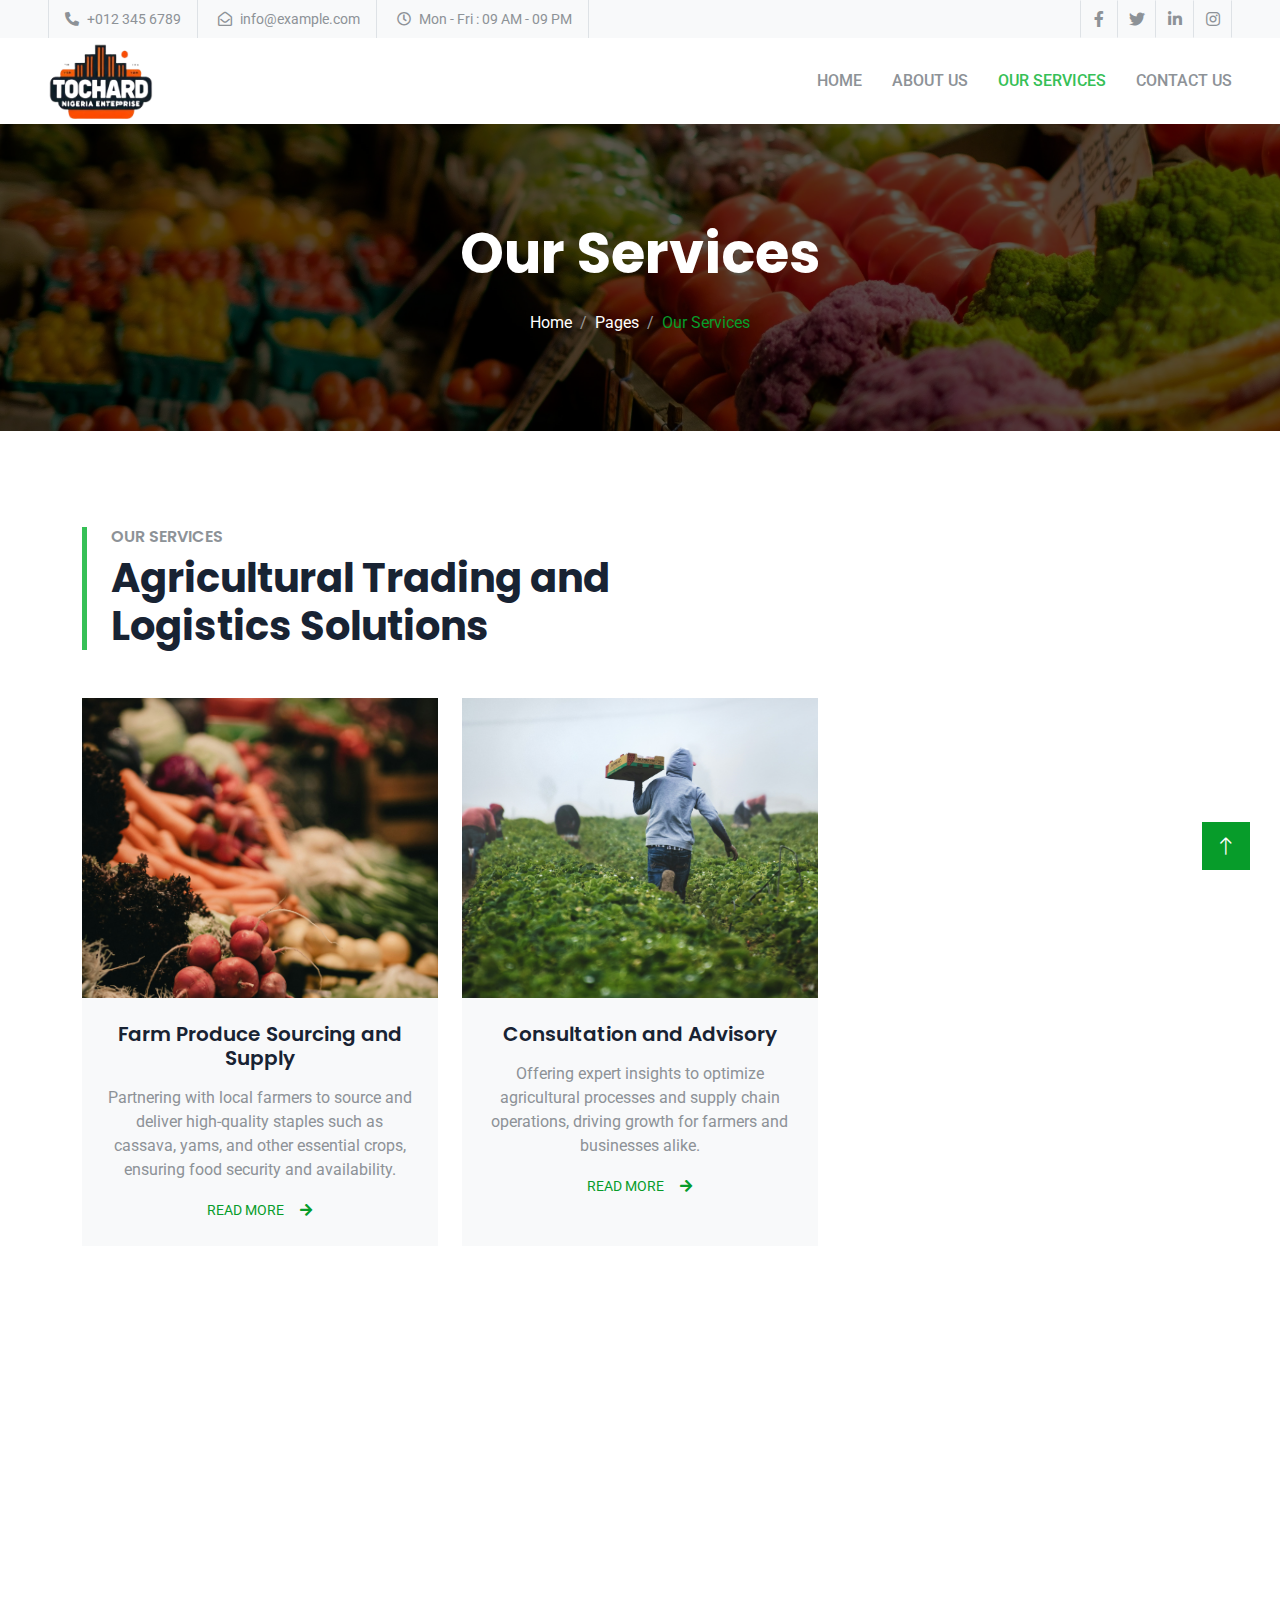
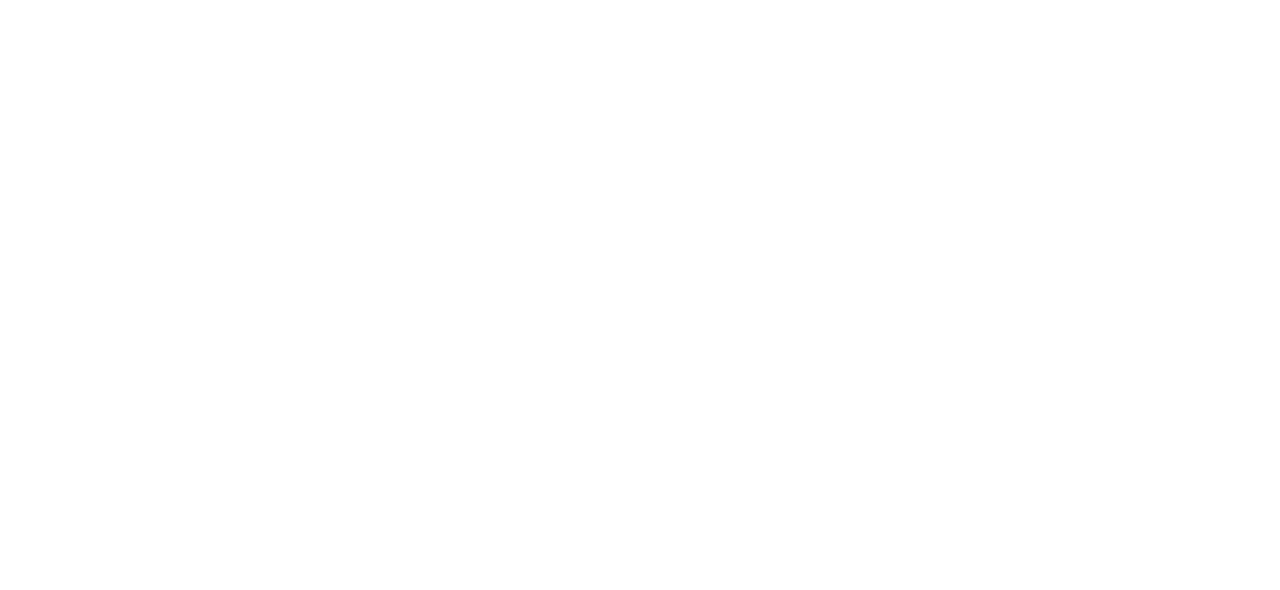
<file: service.html>
<!DOCTYPE html>
<html lang="en">
  <head>
    <meta charset="utf-8" />
    <title>Tochard Nigeria Enterprise</title>
    <meta content="width=device-width, initial-scale=1.0" name="viewport" />
    <meta content="" name="keywords" />
    <meta content="" name="description" />

    <!-- Favicon -->
    <link href="img/favicon.ico" rel="icon" />

    <!-- Google Web Fonts -->
    <link rel="preconnect" href="https://fonts.googleapis.com" />
    <link rel="preconnect" href="https://fonts.gstatic.com" crossorigin />
    <link
      href="https://fonts.googleapis.com/css2?family=Roboto:wght@400;500&family=Poppins:wght@600;700&display=swap"
      rel="stylesheet"
    />

    <!-- Icon Font Stylesheet -->
    <link
      href="https://cdnjs.cloudflare.com/ajax/libs/font-awesome/5.10.0/css/all.min.css"
      rel="stylesheet"
    />
    <link
      href="https://cdn.jsdelivr.net/npm/bootstrap-icons@1.4.1/font/bootstrap-icons.css"
      rel="stylesheet"
    />

    <!-- Libraries Stylesheet -->
    <link href="lib/animate/animate.min.css" rel="stylesheet" />
    <link href="lib/owlcarousel/assets/owl.carousel.min.css" rel="stylesheet" />

    <!-- Customized Bootstrap Stylesheet -->
    <link href="css/bootstrap.min.css" rel="stylesheet" />

    <!-- Template Stylesheet -->
    <link href="css/style.css" rel="stylesheet" />
  </head>

  <body>
    <!-- Spinner Start -->
    <div
      id="spinner"
      class="show bg-white position-fixed translate-middle w-100 vh-100 top-50 start-50 d-flex align-items-center justify-content-center"
    >
      <div class="spinner-grow text-primary" role="status"></div>
    </div>
    <!-- Spinner End -->

    <!-- Topbar Start -->
    <div class="container-fluid bg-light p-0">
      <div class="row gx-0 d-none d-lg-flex">
        <div class="col-lg-7 px-5 text-start">
          <div
            class="h-100 d-inline-flex align-items-center border-start border-end px-3"
          >
            <small class="fa fa-phone-alt me-2"></small>
            <small>+012 345 6789</small>
          </div>
          <div class="h-100 d-inline-flex align-items-center border-end px-3">
            <small class="far fa-envelope-open me-2"></small>
            <small>info@example.com</small>
          </div>
          <div class="h-100 d-inline-flex align-items-center border-end px-3">
            <small class="far fa-clock me-2"></small>
            <small>Mon - Fri : 09 AM - 09 PM</small>
          </div>
        </div>
        <div class="col-lg-5 px-5 text-end">
          <div class="h-100 d-inline-flex align-items-center">
            <a class="btn btn-square border-end border-start" href=""
              ><i class="fab fa-facebook-f"></i
            ></a>
            <a class="btn btn-square border-end" href=""
              ><i class="fab fa-twitter"></i
            ></a>
            <a class="btn btn-square border-end" href=""
              ><i class="fab fa-linkedin-in"></i
            ></a>
            <a class="btn btn-square border-end" href=""
              ><i class="fab fa-instagram"></i
            ></a>
          </div>
        </div>
      </div>
    </div>
    <!-- Topbar End -->

    <!-- Navbar Start -->
    <nav
      class="navbar navbar-expand-lg bg-white navbar-light sticky-top px-4 px-lg-5 py-lg-0"
    >
      <a href="index.html" class="navbar-brand d-flex align-items-center">
        <h1 class="m-0">
          <img src="./img/logo.png" class="logo"/>
        </h1>
      </a>
      <button
        type="button"
        class="navbar-toggler"
        data-bs-toggle="collapse"
        data-bs-target="#navbarCollapse"
      >
        <span class="navbar-toggler-icon"></span>
      </button>
      <div class="collapse navbar-collapse" id="navbarCollapse">
        <div class="navbar-nav ms-auto py-3 py-lg-0">
          <a href="index.html" class="nav-item nav-link">Home</a>
          <a href="about.html" class="nav-item nav-link">About Us</a>
          <a href="service.html" class="nav-item nav-link active"
            >Our Services</a
          >
          <!-- <div class="nav-item dropdown">
            <a
              href="#"
              class="nav-link dropdown-toggle"
              data-bs-toggle="dropdown"
              >Pages</a
            >
            <div class="dropdown-menu bg-light m-0">
              <a href="feature.html" class="dropdown-item">Features</a>
              <a href="appointment.html" class="dropdown-item">Appointment</a>
              <a href="team.html" class="dropdown-item">Our Team</a>
              <a href="testimonial.html" class="dropdown-item">Testimonial</a>
              <a href="404.html" class="dropdown-item">404 Page</a>
            </div>
          </div> -->
          <a href="contact.html" class="nav-item nav-link">Contact Us</a>
        </div>
      </div>
    </nav>
    <!-- Navbar End -->

    <!-- Page Header Start -->
    <div
      class="container-fluid page-header py-5 mb-5 wow fadeIn"
      data-wow-delay="0.1s"
    >
      <div class="container text-center py-5">
        <h1 class="display-4 text-white animated slideInDown mb-4">
          Our Services
        </h1>
        <nav aria-label="breadcrumb animated slideInDown">
          <ol class="breadcrumb justify-content-center mb-0">
            <li class="breadcrumb-item">
              <a class="text-white" href="#">Home</a>
            </li>
            <li class="breadcrumb-item">
              <a class="text-white" href="#">Pages</a>
            </li>
            <li class="breadcrumb-item text-primary active" aria-current="page">
              Our Services
            </li>
          </ol>
        </nav>
      </div>
    </div>
    <!-- Page Header End -->

    <!-- Service Start -->
    <div class="container-xxl py-5">
      <div class="container">
        <div class="row g-5 align-items-end mb-5">
          <div class="col-lg-6 wow fadeInUp" data-wow-delay="0.1s">
            <div class="border-start border-5 border-primary ps-4">
              <h6 class="text-body text-uppercase mb-2">Our Services</h6>
              <h1 class="display-6 mb-0">
                Agricultural Trading and Logistics Solutions
              </h1>
            </div>
          </div>
          <!-- <div class="col-lg-6 text-lg-end wow fadeInUp" data-wow-delay="0.3s">
            <a class="btn btn-primary py-3 px-5" href="">More Services</a>
          </div> -->
        </div>
        <div class="row g-4">
          <div class="col-lg-4 col-md-6 wow fadeInUp" data-wow-delay="0.1s">
            <div class="service-item bg-light overflow-hidden h-100">
              <img class="img-fluid service-image" src="img/service-1.jpg" alt="" />
              <div class="service-text position-relative text-center h-100 p-4">
                <h5 class="mb-3">Farm Produce Sourcing and Supply</h5>
                <p>
                  Partnering with local farmers to source and deliver high-quality staples such as cassava, yams, and other essential crops, ensuring food security and availability.
                </p>
                <a class="small" href=""
                  >READ MORE<i class="fa fa-arrow-right ms-3"></i
                ></a>
              </div>
            </div>
          </div>
          <div class="col-lg-4 col-md-6 wow fadeInUp" data-wow-delay="0.3s">
            <div class="service-item bg-light overflow-hidden h-100">
              <img class="img-fluid service-image" src="img/service-2.jpg" alt="" />
              <div class="service-text position-relative text-center h-100 p-4">
                <h5 class="mb-3">Consultation and Advisory</h5>
                <p>
                  Offering expert insights to optimize agricultural processes and supply chain operations, driving growth for farmers and businesses alike.
                </p>
                <a class="small" href=""
                  >READ MORE<i class="fa fa-arrow-right ms-3"></i
                ></a>
              </div>
            </div>
          </div>
        </div>
      </div>
    </div>
    <!-- Service End -->

    <!-- Appointment Start -->
    <div class="container-xxl py-5">
      <div class="container">
        <div class="row g-5">
          <div class="col-lg-5 col-md-6 wow fadeInUp" data-wow-delay="0.1s">
            <div class="border-start border-5 border-primary ps-4 mb-5">
              <h6 class="text-body text-uppercase mb-2">Appointment</h6>
              <h1 class="display-6 mb-0">
                A Company Involved In Agricultural Trading & Logistics
              </h1>
            </div>
            <p class="mb-0">
              Feel free to reach out or send us a message here. We're always happy to connect! 📩
            </p>
          </div>
          <div class="col-lg-7 col-md-6 wow fadeInUp" data-wow-delay="0.5s">
            <form>
              <div class="row g-3">
                <div class="col-sm-6">
                  <div class="form-floating">
                    <input
                      type="text"
                      class="form-control bg-light border-0"
                      id="gname"
                      placeholder="Gurdian Name"
                    />
                    <label for="gname">Your Name</label>
                  </div>
                </div>
                <div class="col-sm-6">
                  <div class="form-floating">
                    <input
                      type="email"
                      class="form-control bg-light border-0"
                      id="gmail"
                      placeholder="Gurdian Email"
                    />
                    <label for="gmail">Your Email</label>
                  </div>
                </div>
                <div class="col-sm-6">
                  <div class="form-floating">
                    <input
                      type="text"
                      class="form-control bg-light border-0"
                      id="cname"
                      placeholder="Child Name"
                    />
                    <label for="cname">Your Mobile</label>
                  </div>
                </div>
                <div class="col-sm-6">
                  <div class="form-floating">
                    <input
                      type="text"
                      class="form-control bg-light border-0"
                      id="cage"
                      placeholder="Child Age"
                    />
                    <label for="cage">Service Type</label>
                  </div>
                </div>
                <div class="col-12">
                  <div class="form-floating">
                    <textarea
                      class="form-control bg-light border-0"
                      placeholder="Leave a message here"
                      id="message"
                      style="height: 100px"
                    ></textarea>
                    <label for="message">Message</label>
                  </div>
                </div>
                <div class="col-12">
                  <button class="btn btn-primary w-100 py-3" type="submit">
                    Get Appointment
                  </button>
                </div>
              </div>
            </form>
          </div>
        </div>
      </div>
    </div>
    <!-- Appointment End -->

    <!-- Footer Start -->
    <div
      class="container-fluid bg-dark footer mt-5 pt-5 wow fadeIn"
      data-wow-delay="0.1s"
    >
      <div class="container py-5">
        <div class="row g-5">
          <div class="col-lg-3 col-md-6">
            <h1 class="text-white mb-4">
              <img src="./img/logo.png" class="logo"/>
            </h1>
            <p>
              Your Trusted Partner in Agricultural Trading & Logistics
            </p>
            <div class="d-flex pt-2">
              <a class="btn btn-square btn-outline-primary me-1" href=""
                ><i class="fab fa-twitter"></i
              ></a>
              <a class="btn btn-square btn-outline-primary me-1" href=""
                ><i class="fab fa-facebook-f"></i
              ></a>
              <a class="btn btn-square btn-outline-primary me-1" href=""
                ><i class="fab fa-youtube"></i
              ></a>
              <a class="btn btn-square btn-outline-primary me-0" href=""
                ><i class="fab fa-linkedin-in"></i
              ></a>
            </div>
          </div>
          <div class="col-lg-3 col-md-6">
            <h4 class="text-light mb-4">Address</h4>
            <p>
              <i class="fa fa-map-marker-alt me-3"></i>123 Street, New York, USA
            </p>
            <p><i class="fa fa-phone-alt me-3"></i>+012 345 67890</p>
            <p><i class="fa fa-envelope me-3"></i>info@example.com</p>
          </div>
          <div class="col-lg-3 col-md-6">
            <h4 class="text-light mb-4">Quick Links</h4>
            <a class="btn btn-link" href="">About Us</a>
            <a class="btn btn-link" href="">Contact Us</a>
            <a class="btn btn-link" href="">Our Services</a>
            <a class="btn btn-link" href="">Terms & Condition</a>
            <a class="btn btn-link" href="">Support</a>
          </div>
          <!-- <div class="col-lg-3 col-md-6">
            <h4 class="text-light mb-4">Newsletter</h4>
            <p>Dolor amet sit justo amet elitr clita ipsum elitr est.</p>
            <div class="position-relative mx-auto" style="max-width: 400px">
              <input
                class="form-control bg-transparent w-100 py-3 ps-4 pe-5"
                type="text"
                placeholder="Your email"
              />
              <button
                type="button"
                class="btn btn-primary py-2 position-absolute top-0 end-0 mt-2 me-2"
              >
                SignUp
              </button>
            </div>
          </div> -->
        </div>
      </div>
      <div class="container-fluid copyright">
        <div class="container">
          <div class="row">
            <div class="col-md-6 text-center text-md-start mb-3 mb-md-0">
              &copy; <a href="#">Tochard</a>, All Right Reserved.
            </div>
          </div>
        </div>
      </div>
    </div>
    <!-- Footer End -->

    <!-- Back to Top -->
    <a href="#" class="btn btn-lg btn-primary btn-lg-square back-to-top"
      ><i class="bi bi-arrow-up"></i
    ></a>

    <!-- JavaScript Libraries -->
    <script src="https://code.jquery.com/jquery-3.4.1.min.js"></script>
    <script src="https://cdn.jsdelivr.net/npm/bootstrap@5.0.0/dist/js/bootstrap.bundle.min.js"></script>
    <script src="lib/wow/wow.min.js"></script>
    <script src="lib/easing/easing.min.js"></script>
    <script src="lib/waypoints/waypoints.min.js"></script>
    <script src="lib/owlcarousel/owl.carousel.min.js"></script>

    <!-- Template Javascript -->
    <script src="js/main.js"></script>
  </body>
</html>
</file>
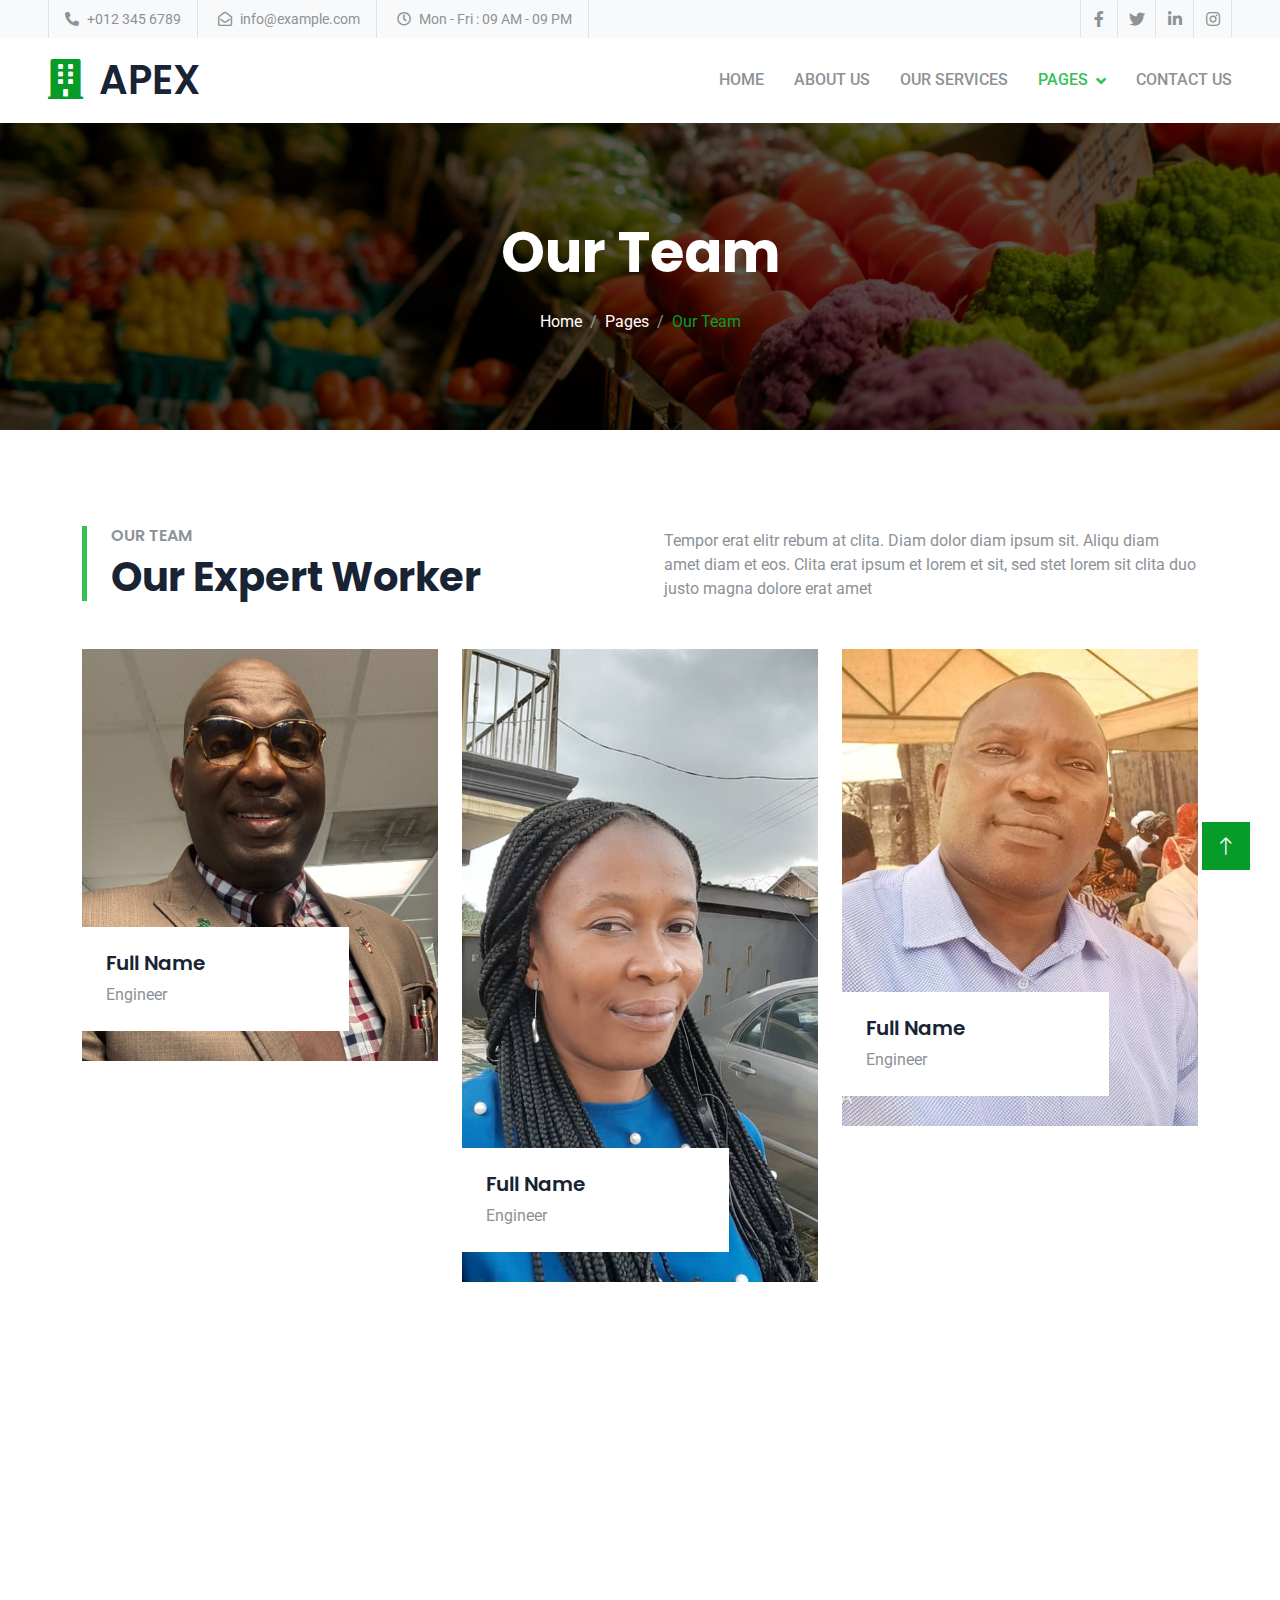
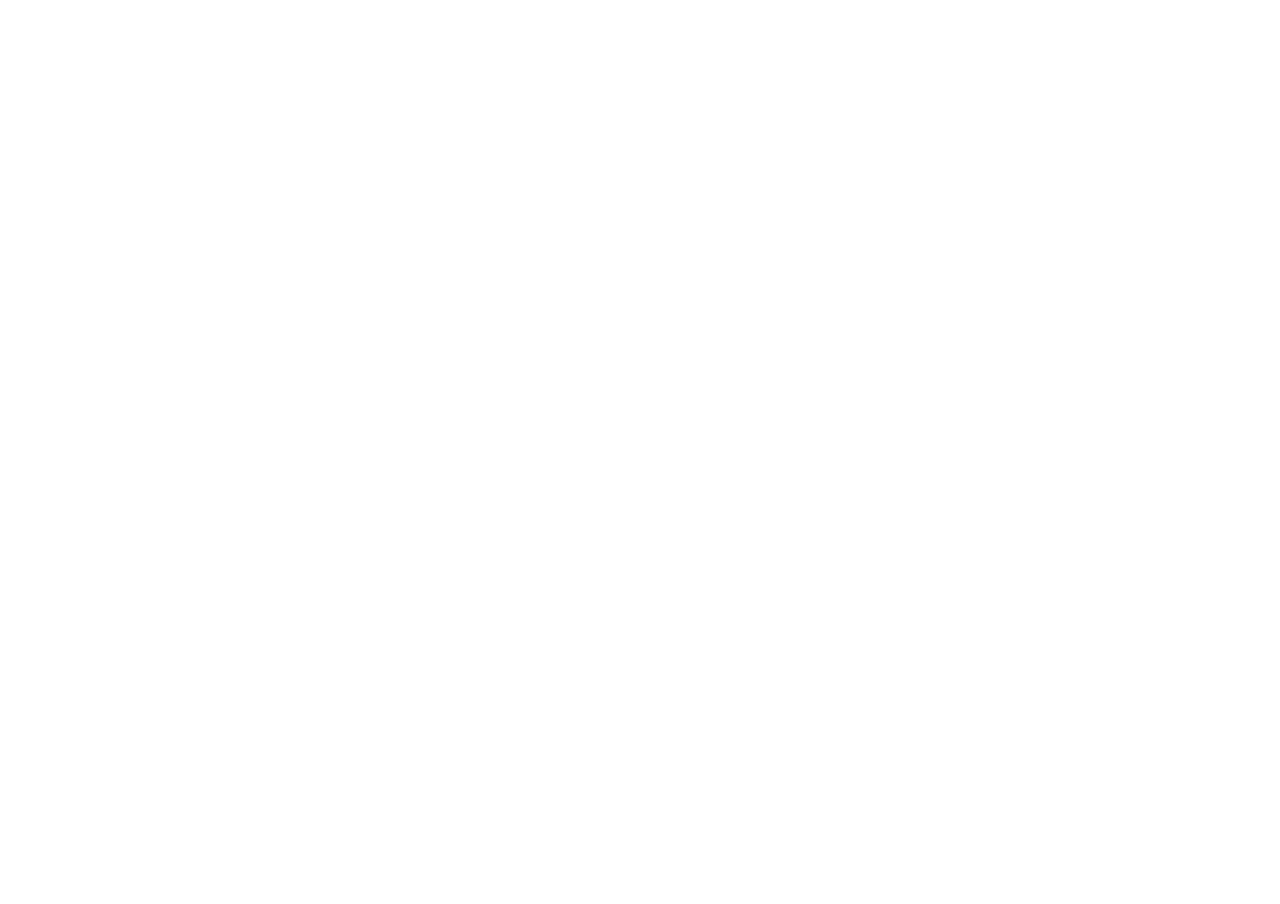
<file: team.html>
<!DOCTYPE html>
<html lang="en">
  <head>
    <meta charset="utf-8" />
    <title>Apex - Home Repair Website Template</title>
    <meta content="width=device-width, initial-scale=1.0" name="viewport" />
    <meta content="" name="keywords" />
    <meta content="" name="description" />

    <!-- Favicon -->
    <link href="img/favicon.ico" rel="icon" />

    <!-- Google Web Fonts -->
    <link rel="preconnect" href="https://fonts.googleapis.com" />
    <link rel="preconnect" href="https://fonts.gstatic.com" crossorigin />
    <link
      href="https://fonts.googleapis.com/css2?family=Roboto:wght@400;500&family=Poppins:wght@600;700&display=swap"
      rel="stylesheet"
    />

    <!-- Icon Font Stylesheet -->
    <link
      href="https://cdnjs.cloudflare.com/ajax/libs/font-awesome/5.10.0/css/all.min.css"
      rel="stylesheet"
    />
    <link
      href="https://cdn.jsdelivr.net/npm/bootstrap-icons@1.4.1/font/bootstrap-icons.css"
      rel="stylesheet"
    />

    <!-- Libraries Stylesheet -->
    <link href="lib/animate/animate.min.css" rel="stylesheet" />
    <link href="lib/owlcarousel/assets/owl.carousel.min.css" rel="stylesheet" />

    <!-- Customized Bootstrap Stylesheet -->
    <link href="css/bootstrap.min.css" rel="stylesheet" />

    <!-- Template Stylesheet -->
    <link href="css/style.css" rel="stylesheet" />
  </head>

  <body>
    <!-- Spinner Start -->
    <div
      id="spinner"
      class="show bg-white position-fixed translate-middle w-100 vh-100 top-50 start-50 d-flex align-items-center justify-content-center"
    >
      <div class="spinner-grow text-primary" role="status"></div>
    </div>
    <!-- Spinner End -->

    <!-- Topbar Start -->
    <div class="container-fluid bg-light p-0">
      <div class="row gx-0 d-none d-lg-flex">
        <div class="col-lg-7 px-5 text-start">
          <div
            class="h-100 d-inline-flex align-items-center border-start border-end px-3"
          >
            <small class="fa fa-phone-alt me-2"></small>
            <small>+012 345 6789</small>
          </div>
          <div class="h-100 d-inline-flex align-items-center border-end px-3">
            <small class="far fa-envelope-open me-2"></small>
            <small>info@example.com</small>
          </div>
          <div class="h-100 d-inline-flex align-items-center border-end px-3">
            <small class="far fa-clock me-2"></small>
            <small>Mon - Fri : 09 AM - 09 PM</small>
          </div>
        </div>
        <div class="col-lg-5 px-5 text-end">
          <div class="h-100 d-inline-flex align-items-center">
            <a class="btn btn-square border-end border-start" href=""
              ><i class="fab fa-facebook-f"></i
            ></a>
            <a class="btn btn-square border-end" href=""
              ><i class="fab fa-twitter"></i
            ></a>
            <a class="btn btn-square border-end" href=""
              ><i class="fab fa-linkedin-in"></i
            ></a>
            <a class="btn btn-square border-end" href=""
              ><i class="fab fa-instagram"></i
            ></a>
          </div>
        </div>
      </div>
    </div>
    <!-- Topbar End -->

    <!-- Navbar Start -->
    <nav
      class="navbar navbar-expand-lg bg-white navbar-light sticky-top px-4 px-lg-5 py-lg-0"
    >
      <a href="index.html" class="navbar-brand d-flex align-items-center">
        <h1 class="m-0">
          <i class="fa fa-building text-primary me-3"></i>APEX
        </h1>
      </a>
      <button
        type="button"
        class="navbar-toggler"
        data-bs-toggle="collapse"
        data-bs-target="#navbarCollapse"
      >
        <span class="navbar-toggler-icon"></span>
      </button>
      <div class="collapse navbar-collapse" id="navbarCollapse">
        <div class="navbar-nav ms-auto py-3 py-lg-0">
          <a href="index.html" class="nav-item nav-link">Home</a>
          <a href="about.html" class="nav-item nav-link">About Us</a>
          <a href="service.html" class="nav-item nav-link">Our Services</a>
          <div class="nav-item dropdown">
            <a
              href="#"
              class="nav-link dropdown-toggle active"
              data-bs-toggle="dropdown"
              >Pages</a
            >
            <div class="dropdown-menu bg-light m-0">
              <a href="feature.html" class="dropdown-item">Features</a>
              <a href="appointment.html" class="dropdown-item">Appointment</a>
              <a href="team.html" class="dropdown-item active">Our Team</a>
              <a href="testimonial.html" class="dropdown-item">Testimonial</a>
              <a href="404.html" class="dropdown-item">404 Page</a>
            </div>
          </div>
          <a href="contact.html" class="nav-item nav-link">Contact Us</a>
        </div>
      </div>
    </nav>
    <!-- Navbar End -->

    <!-- Page Header Start -->
    <div
      class="container-fluid page-header py-5 mb-5 wow fadeIn"
      data-wow-delay="0.1s"
    >
      <div class="container text-center py-5">
        <h1 class="display-4 text-white animated slideInDown mb-4">Our Team</h1>
        <nav aria-label="breadcrumb animated slideInDown">
          <ol class="breadcrumb justify-content-center mb-0">
            <li class="breadcrumb-item">
              <a class="text-white" href="#">Home</a>
            </li>
            <li class="breadcrumb-item">
              <a class="text-white" href="#">Pages</a>
            </li>
            <li class="breadcrumb-item text-primary active" aria-current="page">
              Our Team
            </li>
          </ol>
        </nav>
      </div>
    </div>
    <!-- Page Header End -->

    <!-- Team Start -->
    <div class="container-xxl py-5">
      <div class="container">
        <div class="row g-5 align-items-end mb-5">
          <div class="col-lg-6 wow fadeInUp" data-wow-delay="0.1s">
            <div class="border-start border-5 border-primary ps-4">
              <h6 class="text-body text-uppercase mb-2">Our Team</h6>
              <h1 class="display-6 mb-0">Our Expert Worker</h1>
            </div>
          </div>
          <div class="col-lg-6 wow fadeInUp" data-wow-delay="0.3s">
            <p class="mb-0">
              Tempor erat elitr rebum at clita. Diam dolor diam ipsum sit. Aliqu
              diam amet diam et eos. Clita erat ipsum et lorem et sit, sed stet
              lorem sit clita duo justo magna dolore erat amet
            </p>
          </div>
        </div>
        <div class="row g-4">
          <div class="col-lg-4 col-md-6 wow fadeInUp" data-wow-delay="0.1s">
            <div class="team-item position-relative">
              <img class="img-fluid" src="img/team-1.jpg" alt="" />
              <div class="team-text bg-white p-4">
                <h5>Full Name</h5>
                <span>Engineer</span>
              </div>
            </div>
          </div>
          <div class="col-lg-4 col-md-6 wow fadeInUp" data-wow-delay="0.3s">
            <div class="team-item position-relative">
              <img class="img-fluid" src="img/team-2.jpg" alt="" />
              <div class="team-text bg-white p-4">
                <h5>Full Name</h5>
                <span>Engineer</span>
              </div>
            </div>
          </div>
          <div class="col-lg-4 col-md-6 wow fadeInUp" data-wow-delay="0.5s">
            <div class="team-item position-relative">
              <img class="img-fluid" src="img/team-3.jpg" alt="" />
              <div class="team-text bg-white p-4">
                <h5>Full Name</h5>
                <span>Engineer</span>
              </div>
            </div>
          </div>
          <div class="col-lg-4 col-md-6 wow fadeInUp" data-wow-delay="0.1s">
            <div class="team-item position-relative">
              <img class="img-fluid" src="img/team-2.jpg" alt="" />
              <div class="team-text bg-white p-4">
                <h5>Full Name</h5>
                <span>Engineer</span>
              </div>
            </div>
          </div>
          <div class="col-lg-4 col-md-6 wow fadeInUp" data-wow-delay="0.3s">
            <div class="team-item position-relative">
              <img class="img-fluid" src="img/team-3.jpg" alt="" />
              <div class="team-text bg-white p-4">
                <h5>Full Name</h5>
                <span>Engineer</span>
              </div>
            </div>
          </div>
          <div class="col-lg-4 col-md-6 wow fadeInUp" data-wow-delay="0.5s">
            <div class="team-item position-relative">
              <img class="img-fluid" src="img/team-1.jpg" alt="" />
              <div class="team-text bg-white p-4">
                <h5>Full Name</h5>
                <span>Engineer</span>
              </div>
            </div>
          </div>
        </div>
      </div>
    </div>
    <!-- Team End -->

    <!-- Footer Start -->
    <div
      class="container-fluid bg-dark footer mt-5 pt-5 wow fadeIn"
      data-wow-delay="0.1s"
    >
      <div class="container py-5">
        <div class="row g-5">
          <div class="col-lg-3 col-md-6">
            <h1 class="text-white mb-4">
              <i class="fa fa-building text-primary me-3"></i>APEX
            </h1>
            <p>
              Diam dolor diam ipsum sit. Aliqu diam amet diam et eos. Clita erat
              ipsum et lorem et sit, sed stet lorem sit clita
            </p>
            <div class="d-flex pt-2">
              <a class="btn btn-square btn-outline-primary me-1" href=""
                ><i class="fab fa-twitter"></i
              ></a>
              <a class="btn btn-square btn-outline-primary me-1" href=""
                ><i class="fab fa-facebook-f"></i
              ></a>
              <a class="btn btn-square btn-outline-primary me-1" href=""
                ><i class="fab fa-youtube"></i
              ></a>
              <a class="btn btn-square btn-outline-primary me-0" href=""
                ><i class="fab fa-linkedin-in"></i
              ></a>
            </div>
          </div>
          <div class="col-lg-3 col-md-6">
            <h4 class="text-light mb-4">Address</h4>
            <p>
              <i class="fa fa-map-marker-alt me-3"></i>123 Street, New York, USA
            </p>
            <p><i class="fa fa-phone-alt me-3"></i>+012 345 67890</p>
            <p><i class="fa fa-envelope me-3"></i>info@example.com</p>
          </div>
          <div class="col-lg-3 col-md-6">
            <h4 class="text-light mb-4">Quick Links</h4>
            <a class="btn btn-link" href="">About Us</a>
            <a class="btn btn-link" href="">Contact Us</a>
            <a class="btn btn-link" href="">Our Services</a>
            <a class="btn btn-link" href="">Terms & Condition</a>
            <a class="btn btn-link" href="">Support</a>
          </div>
          <div class="col-lg-3 col-md-6">
            <h4 class="text-light mb-4">Newsletter</h4>
            <p>Dolor amet sit justo amet elitr clita ipsum elitr est.</p>
            <div class="position-relative mx-auto" style="max-width: 400px">
              <input
                class="form-control bg-transparent w-100 py-3 ps-4 pe-5"
                type="text"
                placeholder="Your email"
              />
              <button
                type="button"
                class="btn btn-primary py-2 position-absolute top-0 end-0 mt-2 me-2"
              >
                SignUp
              </button>
            </div>
          </div>
        </div>
      </div>
      <div class="container-fluid copyright">
        <div class="container">
          <div class="row">
            <div class="col-md-6 text-center text-md-start mb-3 mb-md-0">
              &copy; <a href="#">Your Site Name</a>, All Right Reserved.
            </div>
            <div class="col-md-6 text-center text-md-end">
              <!--/*** This template is free as long as you keep the footer author’s credit link/attribution link/backlink. If you'd like to use the template without the footer author’s credit link/attribution link/backlink, you can purchase the Credit Removal License from "https://htmlcodex.com/credit-removal". Thank you for your support. ***/-->
              Designed By <a href="https://htmlcodex.com">HTML Codex</a>
              <br />Distributed By:
              <a href="https://themewagon.com" target="_blank">ThemeWagon</a>
            </div>
          </div>
        </div>
      </div>
    </div>
    <!-- Footer End -->

    <!-- Back to Top -->
    <a href="#" class="btn btn-lg btn-primary btn-lg-square back-to-top"
      ><i class="bi bi-arrow-up"></i
    ></a>

    <!-- JavaScript Libraries -->
    <script src="https://code.jquery.com/jquery-3.4.1.min.js"></script>
    <script src="https://cdn.jsdelivr.net/npm/bootstrap@5.0.0/dist/js/bootstrap.bundle.min.js"></script>
    <script src="lib/wow/wow.min.js"></script>
    <script src="lib/easing/easing.min.js"></script>
    <script src="lib/waypoints/waypoints.min.js"></script>
    <script src="lib/owlcarousel/owl.carousel.min.js"></script>

    <!-- Template Javascript -->
    <script src="js/main.js"></script>
  </body>
</html>
</file>
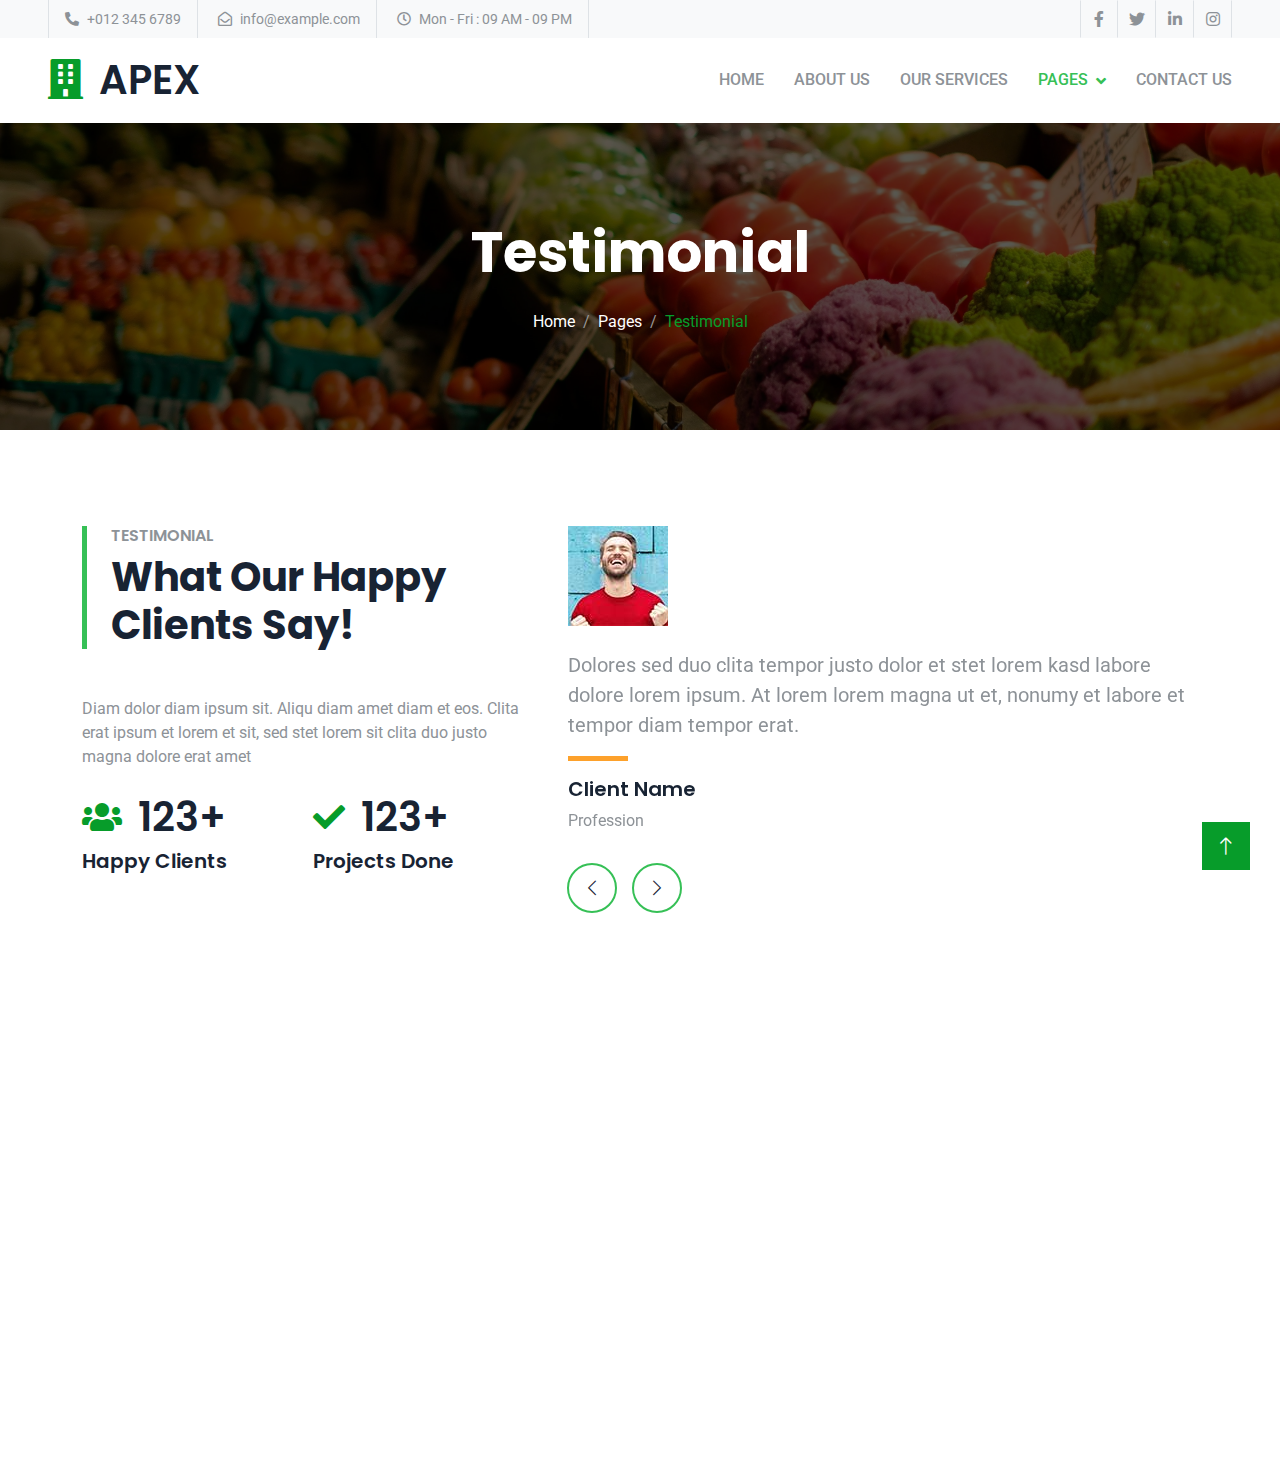
<file: testimonial.html>
<!DOCTYPE html>
<html lang="en">
  <head>
    <meta charset="utf-8" />
    <title>Apex - Home Repair Website Template</title>
    <meta content="width=device-width, initial-scale=1.0" name="viewport" />
    <meta content="" name="keywords" />
    <meta content="" name="description" />

    <!-- Favicon -->
    <link href="img/favicon.ico" rel="icon" />

    <!-- Google Web Fonts -->
    <link rel="preconnect" href="https://fonts.googleapis.com" />
    <link rel="preconnect" href="https://fonts.gstatic.com" crossorigin />
    <link
      href="https://fonts.googleapis.com/css2?family=Roboto:wght@400;500&family=Poppins:wght@600;700&display=swap"
      rel="stylesheet"
    />

    <!-- Icon Font Stylesheet -->
    <link
      href="https://cdnjs.cloudflare.com/ajax/libs/font-awesome/5.10.0/css/all.min.css"
      rel="stylesheet"
    />
    <link
      href="https://cdn.jsdelivr.net/npm/bootstrap-icons@1.4.1/font/bootstrap-icons.css"
      rel="stylesheet"
    />

    <!-- Libraries Stylesheet -->
    <link href="lib/animate/animate.min.css" rel="stylesheet" />
    <link href="lib/owlcarousel/assets/owl.carousel.min.css" rel="stylesheet" />

    <!-- Customized Bootstrap Stylesheet -->
    <link href="css/bootstrap.min.css" rel="stylesheet" />

    <!-- Template Stylesheet -->
    <link href="css/style.css" rel="stylesheet" />
  </head>

  <body>
    <!-- Spinner Start -->
    <div
      id="spinner"
      class="show bg-white position-fixed translate-middle w-100 vh-100 top-50 start-50 d-flex align-items-center justify-content-center"
    >
      <div class="spinner-grow text-primary" role="status"></div>
    </div>
    <!-- Spinner End -->

    <!-- Topbar Start -->
    <div class="container-fluid bg-light p-0">
      <div class="row gx-0 d-none d-lg-flex">
        <div class="col-lg-7 px-5 text-start">
          <div
            class="h-100 d-inline-flex align-items-center border-start border-end px-3"
          >
            <small class="fa fa-phone-alt me-2"></small>
            <small>+012 345 6789</small>
          </div>
          <div class="h-100 d-inline-flex align-items-center border-end px-3">
            <small class="far fa-envelope-open me-2"></small>
            <small>info@example.com</small>
          </div>
          <div class="h-100 d-inline-flex align-items-center border-end px-3">
            <small class="far fa-clock me-2"></small>
            <small>Mon - Fri : 09 AM - 09 PM</small>
          </div>
        </div>
        <div class="col-lg-5 px-5 text-end">
          <div class="h-100 d-inline-flex align-items-center">
            <a class="btn btn-square border-end border-start" href=""
              ><i class="fab fa-facebook-f"></i
            ></a>
            <a class="btn btn-square border-end" href=""
              ><i class="fab fa-twitter"></i
            ></a>
            <a class="btn btn-square border-end" href=""
              ><i class="fab fa-linkedin-in"></i
            ></a>
            <a class="btn btn-square border-end" href=""
              ><i class="fab fa-instagram"></i
            ></a>
          </div>
        </div>
      </div>
    </div>
    <!-- Topbar End -->

    <!-- Navbar Start -->
    <nav
      class="navbar navbar-expand-lg bg-white navbar-light sticky-top px-4 px-lg-5 py-lg-0"
    >
      <a href="index.html" class="navbar-brand d-flex align-items-center">
        <h1 class="m-0">
          <i class="fa fa-building text-primary me-3"></i>APEX
        </h1>
      </a>
      <button
        type="button"
        class="navbar-toggler"
        data-bs-toggle="collapse"
        data-bs-target="#navbarCollapse"
      >
        <span class="navbar-toggler-icon"></span>
      </button>
      <div class="collapse navbar-collapse" id="navbarCollapse">
        <div class="navbar-nav ms-auto py-3 py-lg-0">
          <a href="index.html" class="nav-item nav-link">Home</a>
          <a href="about.html" class="nav-item nav-link">About Us</a>
          <a href="service.html" class="nav-item nav-link">Our Services</a>
          <div class="nav-item dropdown">
            <a
              href="#"
              class="nav-link dropdown-toggle active"
              data-bs-toggle="dropdown"
              >Pages</a
            >
            <div class="dropdown-menu bg-light m-0">
              <a href="feature.html" class="dropdown-item">Features</a>
              <a href="appointment.html" class="dropdown-item">Appointment</a>
              <a href="team.html" class="dropdown-item">Our Team</a>
              <a href="testimonial.html" class="dropdown-item active"
                >Testimonial</a
              >
              <a href="404.html" class="dropdown-item">404 Page</a>
            </div>
          </div>
          <a href="contact.html" class="nav-item nav-link">Contact Us</a>
        </div>
      </div>
    </nav>
    <!-- Navbar End -->

    <!-- Page Header Start -->
    <div
      class="container-fluid page-header py-5 mb-5 wow fadeIn"
      data-wow-delay="0.1s"
    >
      <div class="container text-center py-5">
        <h1 class="display-4 text-white animated slideInDown mb-4">
          Testimonial
        </h1>
        <nav aria-label="breadcrumb animated slideInDown">
          <ol class="breadcrumb justify-content-center mb-0">
            <li class="breadcrumb-item">
              <a class="text-white" href="#">Home</a>
            </li>
            <li class="breadcrumb-item">
              <a class="text-white" href="#">Pages</a>
            </li>
            <li class="breadcrumb-item text-primary active" aria-current="page">
              Testimonial
            </li>
          </ol>
        </nav>
      </div>
    </div>
    <!-- Page Header End -->

    <!-- Testimonial Start -->
    <div class="container-xxl py-5">
      <div class="container">
        <div class="row g-5">
          <div class="col-lg-5 wow fadeInUp" data-wow-delay="0.1s">
            <div class="border-start border-5 border-primary ps-4 mb-5">
              <h6 class="text-body text-uppercase mb-2">Testimonial</h6>
              <h1 class="display-6 mb-0">What Our Happy Clients Say!</h1>
            </div>
            <p class="mb-4">
              Diam dolor diam ipsum sit. Aliqu diam amet diam et eos. Clita erat
              ipsum et lorem et sit, sed stet lorem sit clita duo justo magna
              dolore erat amet
            </p>
            <div class="row g-4">
              <div class="col-sm-6">
                <div class="d-flex align-items-center mb-2">
                  <i class="fa fa-users fa-2x text-primary flex-shrink-0"></i>
                  <h1 class="ms-3 mb-0">123+</h1>
                </div>
                <h5 class="mb-0">Happy Clients</h5>
              </div>
              <div class="col-sm-6">
                <div class="d-flex align-items-center mb-2">
                  <i class="fa fa-check fa-2x text-primary flex-shrink-0"></i>
                  <h1 class="ms-3 mb-0">123+</h1>
                </div>
                <h5 class="mb-0">Projects Done</h5>
              </div>
            </div>
          </div>
          <div class="col-lg-7 wow fadeInUp" data-wow-delay="0.5s">
            <div class="owl-carousel testimonial-carousel">
              <div class="testimonial-item">
                <img
                  class="img-fluid mb-4"
                  src="img/testimonial-1.jpg"
                  alt=""
                />
                <p class="fs-5">
                  Dolores sed duo clita tempor justo dolor et stet lorem kasd
                  labore dolore lorem ipsum. At lorem lorem magna ut et, nonumy
                  et labore et tempor diam tempor erat.
                </p>
                <div
                  class="bg-primary mb-3"
                  style="width: 60px; height: 5px"
                ></div>
                <h5>Client Name</h5>
                <span>Profession</span>
              </div>
              <div class="testimonial-item">
                <img
                  class="img-fluid mb-4"
                  src="img/testimonial-2.jpg"
                  alt=""
                />
                <p class="fs-5">
                  Dolores sed duo clita tempor justo dolor et stet lorem kasd
                  labore dolore lorem ipsum. At lorem lorem magna ut et, nonumy
                  et labore et tempor diam tempor erat.
                </p>
                <div
                  class="bg-primary mb-3"
                  style="width: 60px; height: 5px"
                ></div>
                <h5>Client Name</h5>
                <span>Profession</span>
              </div>
            </div>
          </div>
        </div>
      </div>
    </div>
    <!-- Testimonial End -->

    <!-- Footer Start -->
    <div
      class="container-fluid bg-dark footer mt-5 pt-5 wow fadeIn"
      data-wow-delay="0.1s"
    >
      <div class="container py-5">
        <div class="row g-5">
          <div class="col-lg-3 col-md-6">
            <h1 class="text-white mb-4">
              <i class="fa fa-building text-primary me-3"></i>APEX
            </h1>
            <p>
              Diam dolor diam ipsum sit. Aliqu diam amet diam et eos. Clita erat
              ipsum et lorem et sit, sed stet lorem sit clita
            </p>
            <div class="d-flex pt-2">
              <a class="btn btn-square btn-outline-primary me-1" href=""
                ><i class="fab fa-twitter"></i
              ></a>
              <a class="btn btn-square btn-outline-primary me-1" href=""
                ><i class="fab fa-facebook-f"></i
              ></a>
              <a class="btn btn-square btn-outline-primary me-1" href=""
                ><i class="fab fa-youtube"></i
              ></a>
              <a class="btn btn-square btn-outline-primary me-0" href=""
                ><i class="fab fa-linkedin-in"></i
              ></a>
            </div>
          </div>
          <div class="col-lg-3 col-md-6">
            <h4 class="text-light mb-4">Address</h4>
            <p>
              <i class="fa fa-map-marker-alt me-3"></i>123 Street, New York, USA
            </p>
            <p><i class="fa fa-phone-alt me-3"></i>+012 345 67890</p>
            <p><i class="fa fa-envelope me-3"></i>info@example.com</p>
          </div>
          <div class="col-lg-3 col-md-6">
            <h4 class="text-light mb-4">Quick Links</h4>
            <a class="btn btn-link" href="">About Us</a>
            <a class="btn btn-link" href="">Contact Us</a>
            <a class="btn btn-link" href="">Our Services</a>
            <a class="btn btn-link" href="">Terms & Condition</a>
            <a class="btn btn-link" href="">Support</a>
          </div>
          <div class="col-lg-3 col-md-6">
            <h4 class="text-light mb-4">Newsletter</h4>
            <p>Dolor amet sit justo amet elitr clita ipsum elitr est.</p>
            <div class="position-relative mx-auto" style="max-width: 400px">
              <input
                class="form-control bg-transparent w-100 py-3 ps-4 pe-5"
                type="text"
                placeholder="Your email"
              />
              <button
                type="button"
                class="btn btn-primary py-2 position-absolute top-0 end-0 mt-2 me-2"
              >
                SignUp
              </button>
            </div>
          </div>
        </div>
      </div>
      <div class="container-fluid copyright">
        <div class="container">
          <div class="row">
            <div class="col-md-6 text-center text-md-start mb-3 mb-md-0">
              &copy; <a href="#">Your Site Name</a>, All Right Reserved.
            </div>
            <div class="col-md-6 text-center text-md-end">
              <!--/*** This template is free as long as you keep the footer author’s credit link/attribution link/backlink. If you'd like to use the template without the footer author’s credit link/attribution link/backlink, you can purchase the Credit Removal License from "https://htmlcodex.com/credit-removal". Thank you for your support. ***/-->
              Designed By <a href="https://htmlcodex.com">HTML Codex</a>
              <br />Distributed By:
              <a href="https://themewagon.com" target="_blank">ThemeWagon</a>
            </div>
          </div>
        </div>
      </div>
    </div>
    <!-- Footer End -->

    <!-- Back to Top -->
    <a href="#" class="btn btn-lg btn-primary btn-lg-square back-to-top"
      ><i class="bi bi-arrow-up"></i
    ></a>

    <!-- JavaScript Libraries -->
    <script src="https://code.jquery.com/jquery-3.4.1.min.js"></script>
    <script src="https://cdn.jsdelivr.net/npm/bootstrap@5.0.0/dist/js/bootstrap.bundle.min.js"></script>
    <script src="lib/wow/wow.min.js"></script>
    <script src="lib/easing/easing.min.js"></script>
    <script src="lib/waypoints/waypoints.min.js"></script>
    <script src="lib/owlcarousel/owl.carousel.min.js"></script>

    <!-- Template Javascript -->
    <script src="js/main.js"></script>
  </body>
</html>
</file>
<file: css/style.css>
/********** Template CSS **********/
:root {
    --primary: #36c056;
    --secondary: #8D9297;
    --light: #F8F9FA;
    --dark: #182333;
}

.back-to-top {
    position: fixed;
    display: none;
    right: 30px;
    bottom: 30px;
    z-index: 99;
}


/*** Spinner ***/
#spinner {
    opacity: 0;
    visibility: hidden;
    transition: opacity .5s ease-out, visibility 0s linear .5s;
    z-index: 99999;
}

#spinner.show {
    transition: opacity .5s ease-out, visibility 0s linear 0s;
    visibility: visible;
    opacity: 1;
}


/*** Button ***/
.btn {
    font-weight: 500;
    transition: .5s;
}
.my-button{
    background: linear-gradient(to right top, #b0ff0e, #90f031, #71e042, #54d04e, #36c056);
    color: white; /* Adjust text color for better contrast */
    border: none; /* Optional: Remove border */
    text-decoration: none; /* Remove underline for the link */
    display: inline-block; /* Ensures button-like behavior */
    transition: all 0.3s ease;
}
.my-button:hover {
    transform: scale(1.05);
    background: linear-gradient(to left top, #b0ff0e, #90f031, #71e042, #54d04e, #36c056);;
}
.bg-gradient{
    background: linear-gradient(to right top, #b0ff0e, #90f031, #71e042, #54d04e, #36c056) !important;
}
.bg-gradient-text{
    background: linear-gradient(to right top, #b0ff0e, #90f031, #71e042, #54d04e, #36c056) !important;
    -webkit-background-clip: text; /* Clip the background to the text */
    -webkit-text-fill-color: transparent; /* Make the text itself transparent */
    color: transparent; /* Ensure text is transparent for other browsers */
    display: inline-block; 
}
.btn.btn-primary,
.btn.btn-outline-primary:hover {
    color: #FFFFFF;
}
.border-primary-new{
    border-color:#079c2a !important;
}
.btn-square {
    width: 38px;
    height: 38px;
}

.btn-sm-square {
    width: 32px;
    height: 32px;
}

.btn-lg-square {
    width: 48px;
    height: 48px;
}

.btn-square,
.btn-sm-square,
.btn-lg-square {
    padding: 0;
    display: flex;
    align-items: center;
    justify-content: center;
    font-weight: normal;
}


/*** Navbar ***/
.navbar.sticky-top {
    top: -100px;
    transition: .5s;
}

.navbar .navbar-nav .nav-link {
    margin-left: 30px;
    padding: 30px 0;
    color: var(--secondary);
    font-weight: 500;
    text-transform: uppercase;
    outline: none;
}

.navbar .navbar-nav .nav-link:hover,
.navbar .navbar-nav .nav-link.active {
    color: var(--primary);
}

.navbar .dropdown-toggle::after {
    border: none;
    content: "\f107";
    font-family: "Font Awesome 5 Free";
    font-weight: 900;
    vertical-align: middle;
    margin-left: 8px;
}
.logo{
    width: 40%;
}
@media (max-width: 991.98px) {
    .navbar .navbar-nav .nav-link  {
        margin-left: 0;
        padding: 10px 0;
    }

    .navbar .navbar-nav {
        margin-top: 25px;
        border-top: 1px solid #EEEEEE;
    }
    .logo{
        width: 30%;
    }
}

@media (min-width: 992px) {
    .navbar .nav-item .dropdown-menu {
        display: block;
        border: none;
        margin-top: 0;
        top: 150%;
        right: 0;
        opacity: 0;
        visibility: hidden;
        transition: .5s;
    }

    .navbar .nav-item:hover .dropdown-menu {
        top: 100%;
        visibility: visible;
        transition: .5s;
        opacity: 1;
    }
}


/*** Header ***/
.carousel-caption {
    top: 0;
    left: 0;
    right: 0;
    bottom: 0;
    display: flex;
    align-items: center;
    text-align: start;
    background: rgba(0, 0, 0, .65);
    z-index: 1;
}

.carousel-control-prev,
.carousel-control-next {
    width: 15%;
}

.carousel-control-prev-icon,
.carousel-control-next-icon {
    width: 4rem;
    height: 4rem;
    background-color: var(--dark);
    border: 15px solid var(--dark);
    border-radius: 50px;
}

.carousel-caption .breadcrumb-item+.breadcrumb-item::before {
    content: "\f111";
    font-family: "Font Awesome 5 Free";
    font-weight: 900;
    color: var(--primary);
}

@media (max-width: 768px) {
    #header-carousel .carousel-item {
        position: relative;
        min-height: 450px;
    }
    
    #header-carousel .carousel-item img {
        position: absolute;
        width: 100%;
        height: 100%;
        object-fit: cover;
    }

    .carousel-control-prev-icon,
    .carousel-control-next-icon {
        width: 3rem;
        height: 3rem;
        border-width: 12px;
    }
}

.page-header {
    background: linear-gradient(rgba(0, 0, 0, .65), rgba(0, 0, 0, .65)), url(../img/carousel-1.jpg) center center no-repeat;
    background-size: cover;
}

.page-header .breadcrumb-item+.breadcrumb-item::before {
    color: #999999;
}


/*** Facts ***/
.fact-image{
    width: 100%;
    height: 400px;
    object-fit: cover;
}
.facts-overlay {
    position: absolute;
    padding: 30px;
    width: 100%;
    height: 100%;
    top: 0;
    left: 0;
    display: flex;
    flex-direction: column;
    justify-content: center;
    background: rgba(0, 0, 0, .65);
}

.facts-overlay h1 {
    font-size: 120px;
    color: transparent;
    -webkit-text-stroke: 2px var(--primary);
}

.facts-overlay a:hover {
    color: var(--primary) !important;
}


/*** Service ***/
.service-text::before {
    position: absolute;
    content: "";
    width: 100%;
    height: 0;
    top: 0;
    left: 0;
    background: var(--primary);
    opacity: 0;
    transition: .5s;
}

.service-item:hover .service-text::before {
    height: 100%;
    opacity: 1;
}

.service-image{
    width: 100%;
    height: 300px;
    object-fit: cover;
}
.service-text * {
    position: relative;
    transition: .5s;
    z-index: 1;
}

.service-item:hover .service-text * {
    color: #FFFFFF !important;
}


/*** Appointment ***/
.appointment {
    background: linear-gradient(rgba(0, 0, 0, .65), rgba(0, 0, 0, .65)), url(../img/carousel-2.jpg) center center no-repeat;
    background-size: cover;
}


/*** Team ***/
.team-text {
    position: absolute;
    width: 75%;
    bottom: 30px;
    left: 0;
    transition: .5s;
}
.team-image{
    width: 100%;
    height: 500px;
    object-fit: cover;
}

.team-item:hover .team-text {
    width: 100%;
}

.team-text * {
    transition: .5s;
}

.team-item:hover .team-text * {
    letter-spacing: 2px;
}


/*** Testimonial ***/
.testimonial-carousel .owl-item img {
    width: 100px;
    height: 100px;
}

.testimonial-carousel .owl-nav {
    margin-top: 30px;
    display: flex;
    justify-content: start;
}

.testimonial-carousel .owl-nav .owl-prev,
.testimonial-carousel .owl-nav .owl-next {
    margin-right: 15px;
    width: 50px;
    height: 50px;
    display: flex;
    align-items: center;
    justify-content: center;
    color: var(--dark);
    border: 2px solid var(--primary);
    border-radius: 50px;
    font-size: 18px;
    transition: .5s;
}

.testimonial-carousel .owl-nav .owl-prev:hover,
.testimonial-carousel .owl-nav .owl-next:hover {
    color: #FFFFFF;
    background: var(--primary);
}


/*** Footer ***/
.footer {
    color: #999999;
}

.footer .btn.btn-link {
    display: block;
    margin-bottom: 5px;
    padding: 0;
    text-align: left;
    color: #999999;
    font-weight: normal;
    text-transform: capitalize;
    transition: .3s;
}

.footer .btn.btn-link::before {
    position: relative;
    content: "\f105";
    font-family: "Font Awesome 5 Free";
    font-weight: 900;
    color: #999999;
    margin-right: 10px;
}

.footer .btn.btn-link:hover {
    color: var(--light);
    letter-spacing: 1px;
    box-shadow: none;
}

.footer .copyright {
    padding: 25px 0;
    font-size: 15px;
    border-top: 1px solid rgba(256, 256, 256, .1);
}

.footer .copyright a {
    color: var(--light);
}

.footer .copyright a:hover {
    color: var(--primary);
}
</file>
